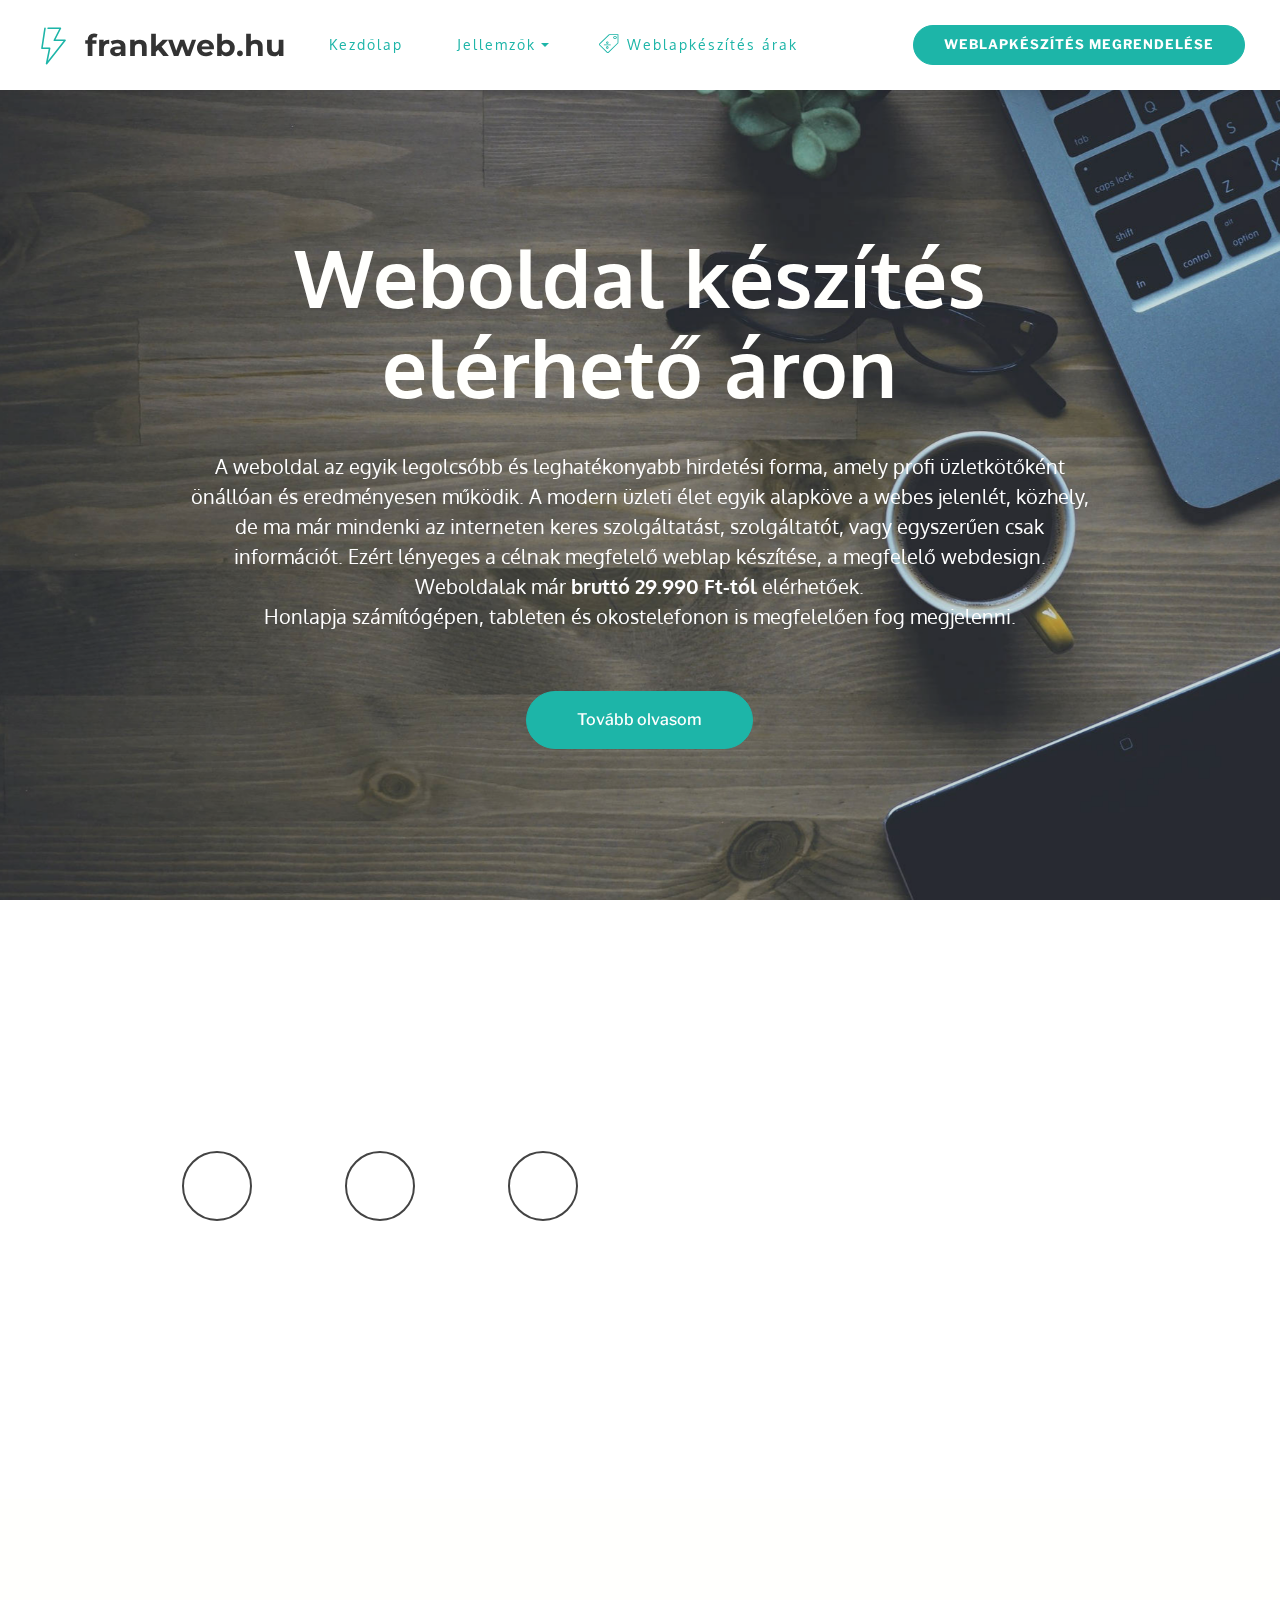
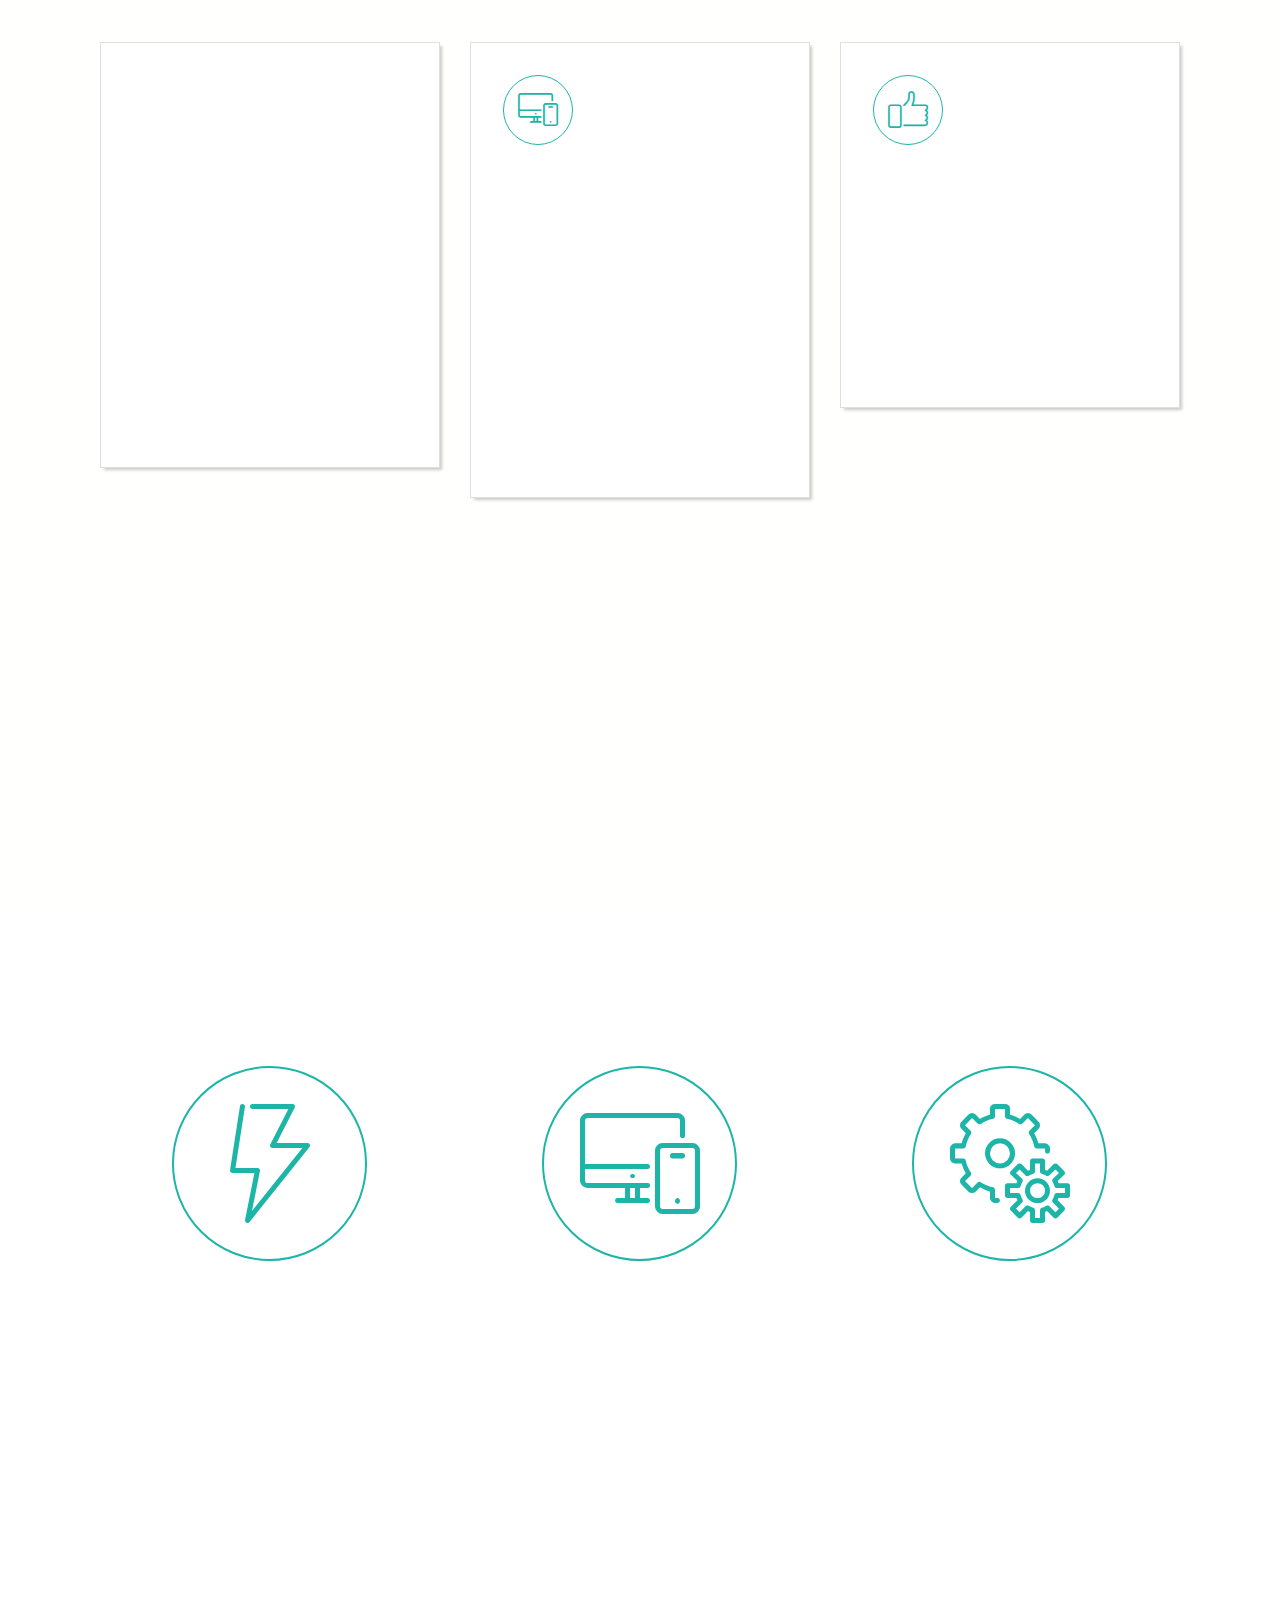
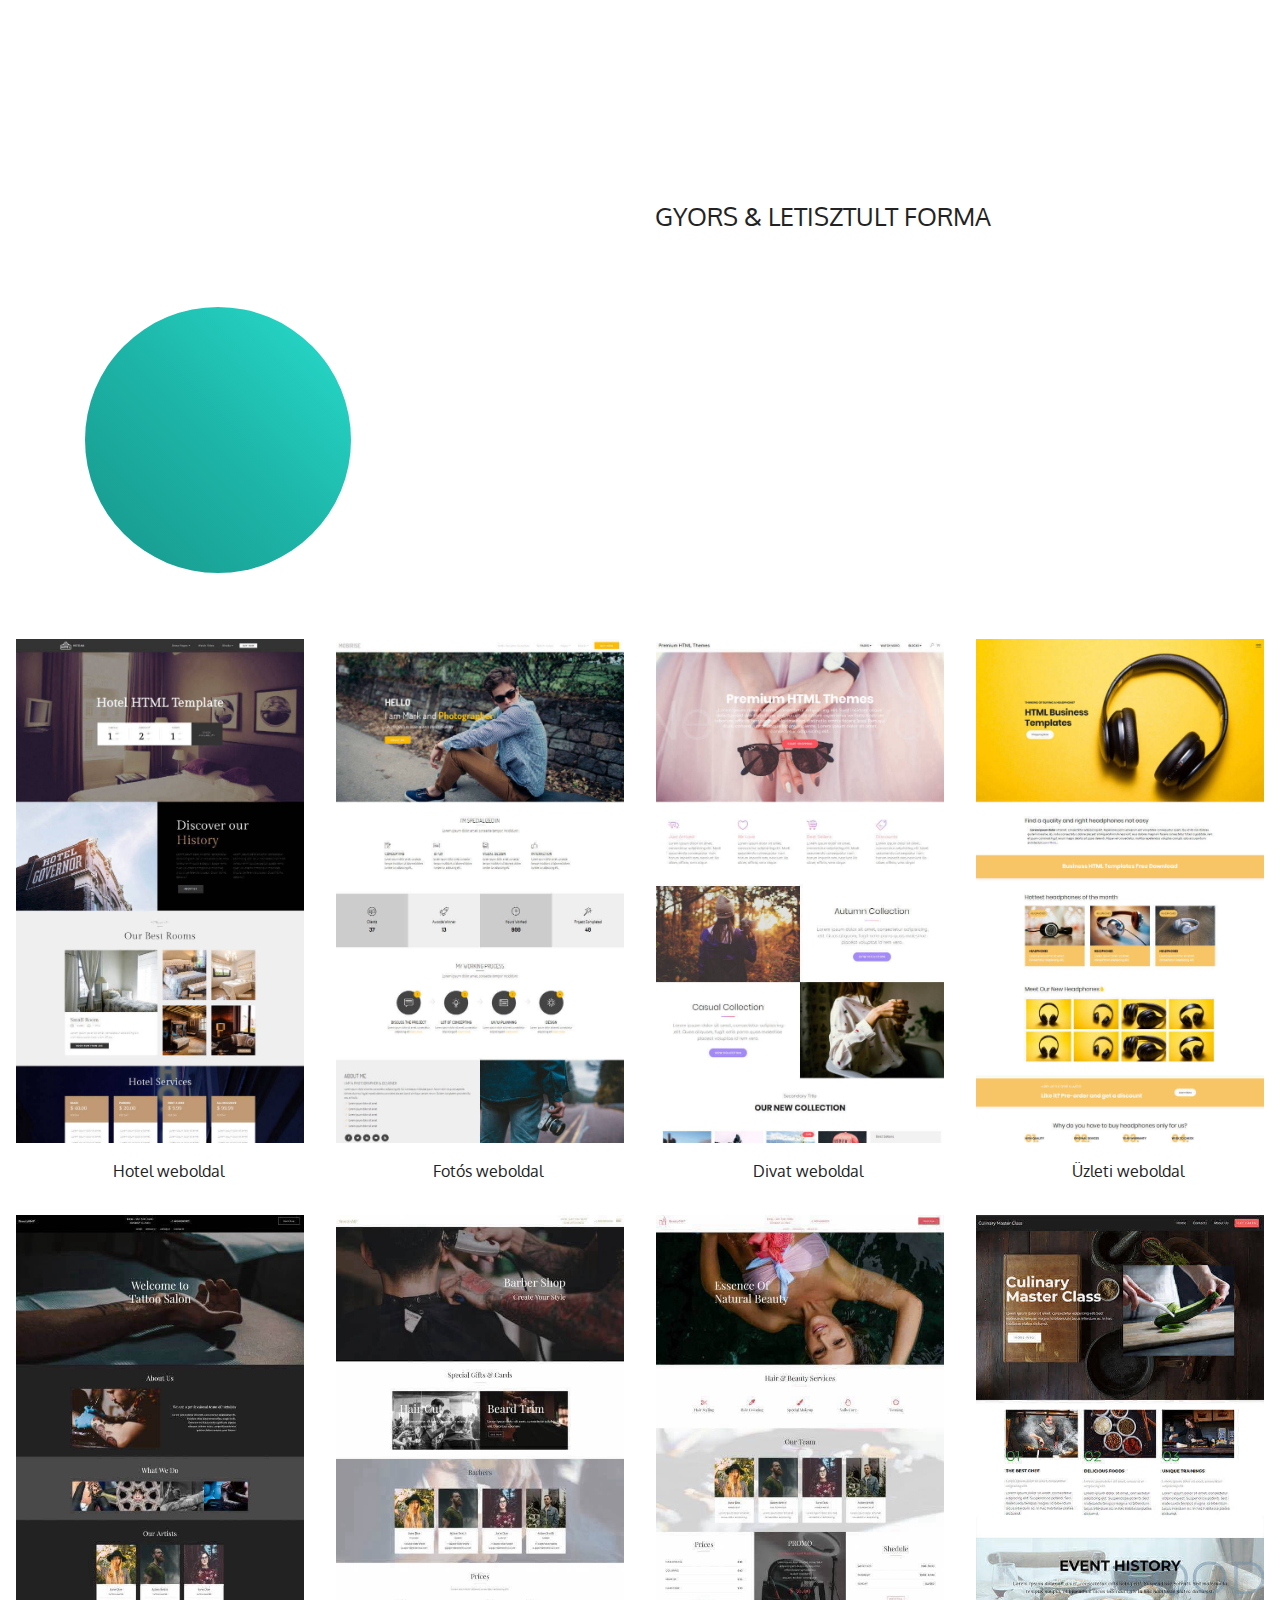
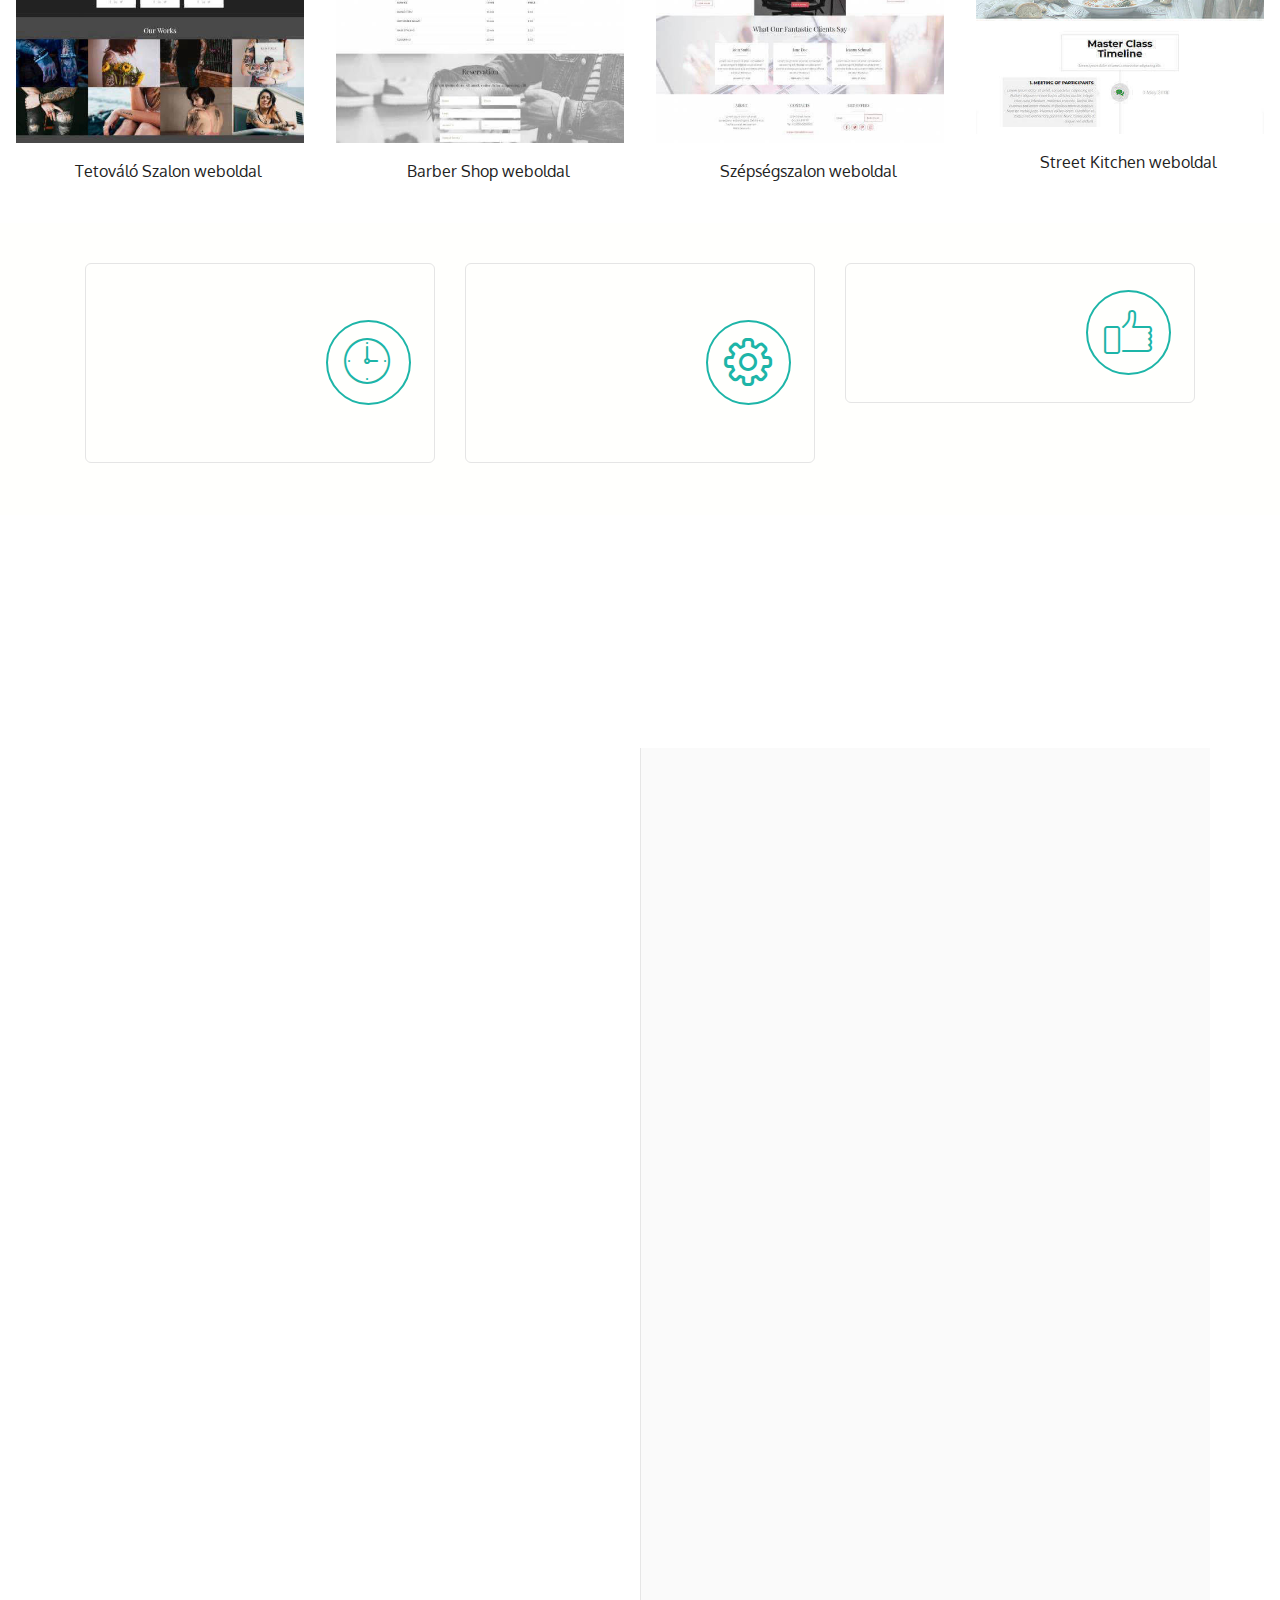
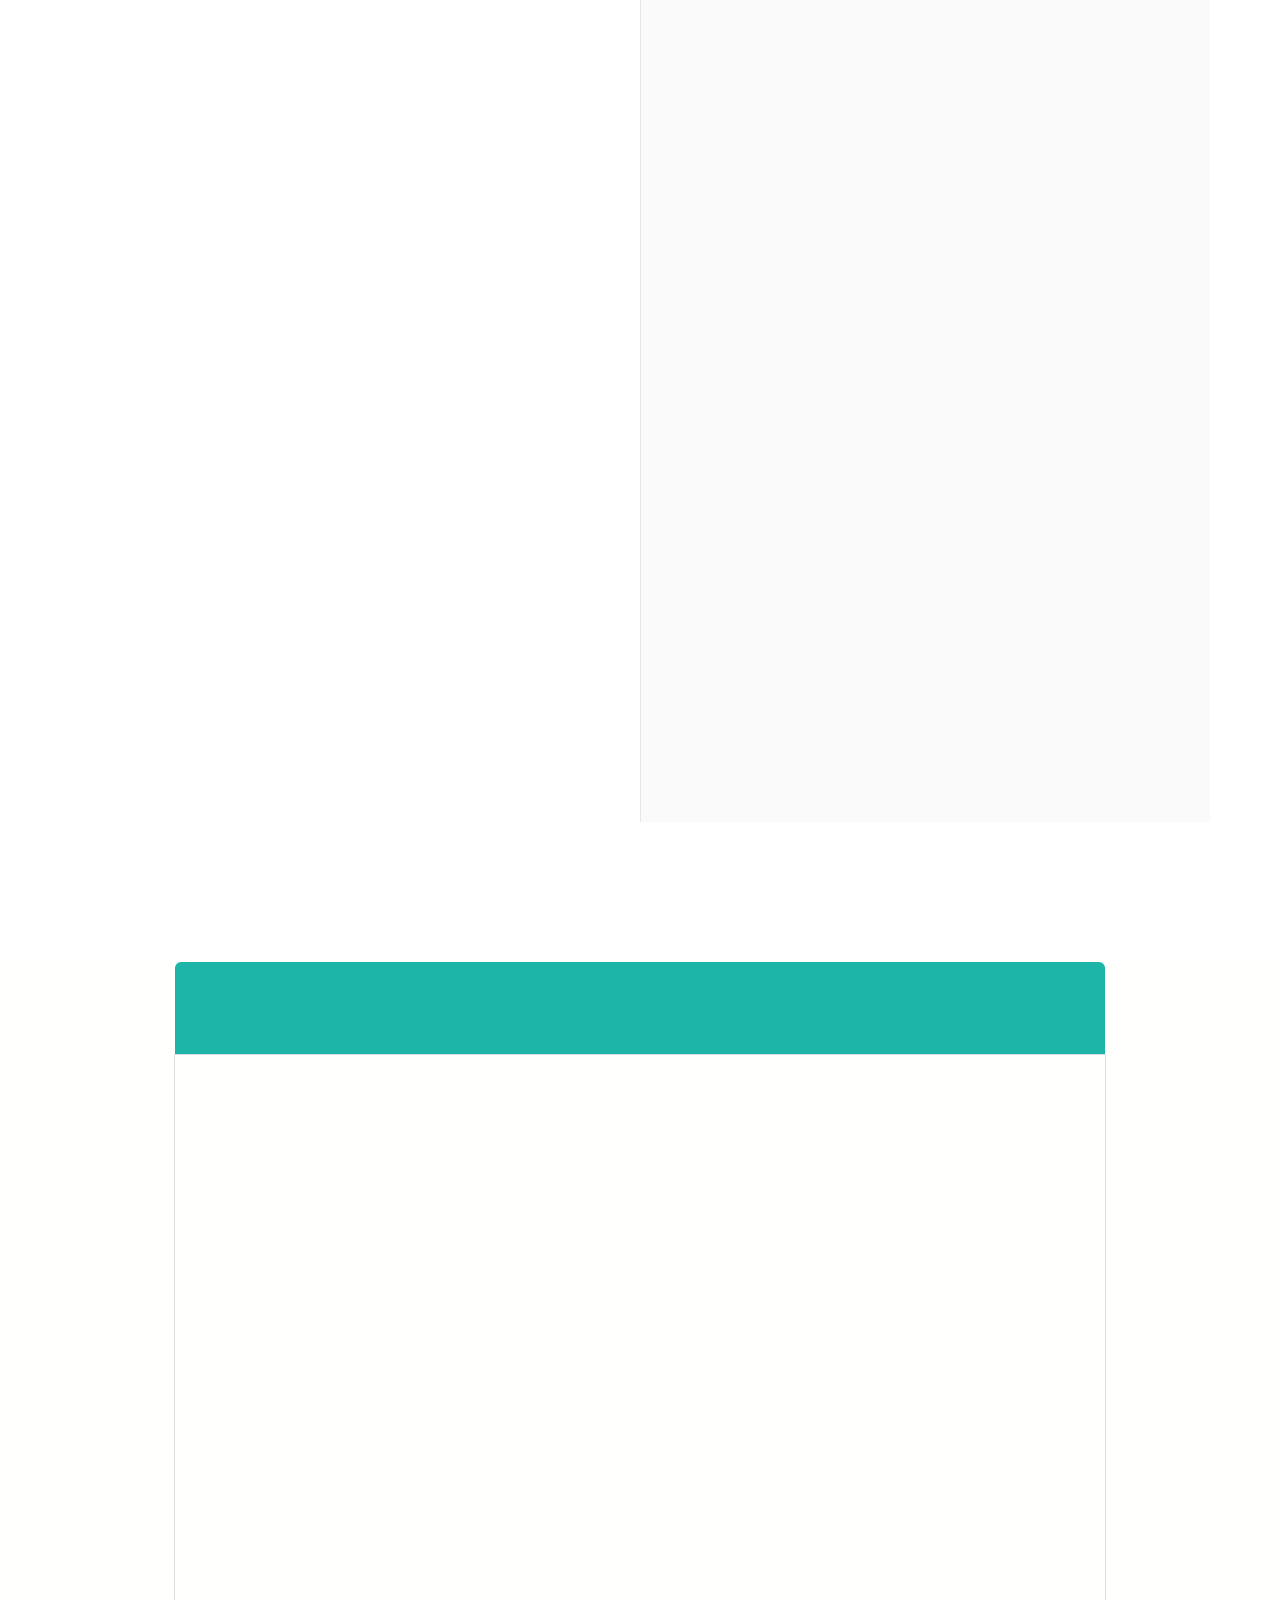
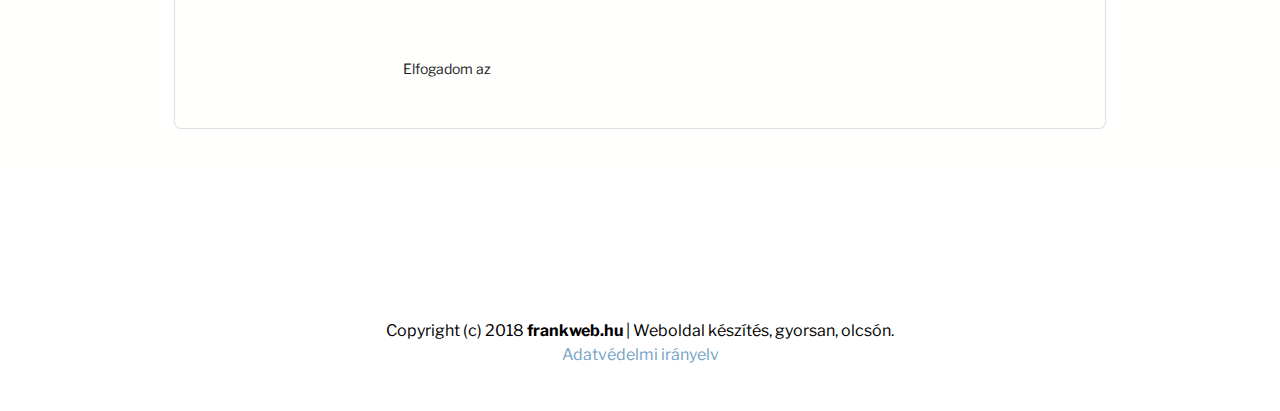
<file: index.html>
<!-- Load Facebook SDK for JavaScript -->
<div id="fb-root"></div>
<script>(function(d, s, id) {
  var js, fjs = d.getElementsByTagName(s)[0];
  if (d.getElementById(id)) return;
  js = d.createElement(s); js.id = id;
  js.src = 'https://connect.facebook.net/hu_HU/sdk/xfbml.customerchat.js#xfbml=1&version=v2.12&autoLogAppEvents=1';
  fjs.parentNode.insertBefore(js, fjs);
}(document, 'script', 'facebook-jssdk'));</script>

<!-- Your customer chat code -->
<div class="fb-customerchat"
  attribution=setup_tool
  page_id="293944667835016"
  logged_in_greeting="Üdvözlöm! Miben segíthetek?"
  logged_out_greeting="Üdvözlöm! Miben segíthetek?">
</div><!DOCTYPE html>
<html >
<head>
  <!-- Site made with Mobirise Website Builder v4.8.1, https://mobirise.com -->
  <meta charset="UTF-8">
  <meta http-equiv="X-UA-Compatible" content="IE=edge">
  <meta name="generator" content="Mobirise v4.8.1, mobirise.com">
  <meta name="viewport" content="width=device-width, initial-scale=1, minimum-scale=1">
  <link rel="shortcut icon" href="assets/images/mbr-favicon.png" type="image/x-icon">
  <meta name="description" content="">
  <title>frankweb.hu | weboldal készítés, gyorsan, olcsón. </title>
  <link rel="stylesheet" href="assets/web/assets/mobirise-icons-bold/mobirise-icons-bold.css">
  <link rel="stylesheet" href="https://fonts.googleapis.com/css?family=Libre+Franklin:400,400i,600,600i">
  <link rel="stylesheet" href="assets/web/assets/mobirise-icons/mobirise-icons.css">
  <link rel="stylesheet" href="assets/tether/tether.min.css">
  <link rel="stylesheet" href="assets/bootstrap/css/bootstrap.min.css">
  <link rel="stylesheet" href="assets/animate.css/animate.min.css">
  <link rel="stylesheet" href="assets/dropdown/css/style.css">
  <link rel="stylesheet" href="assets/socicon/css/socicon.min.css">
  <link rel="stylesheet" href="assets/theme/css/style.css">
  <link rel="stylesheet" href="assets/mobirise-gallery/style.css">
  <link rel="stylesheet" href="assets/mobirise/css/mbr-additional.css" type="text/css">
  
  
  
</head>
<body>

<!-- Google Analytics -->
<!-- Load Facebook SDK for JavaScript -->
<div id="fb-root"></div>
<script>(function(d, s, id) {
  var js, fjs = d.getElementsByTagName(s)[0];
  if (d.getElementById(id)) return;
  js = d.createElement(s); js.id = id;
  js.src = 'https://connect.facebook.net/hu_HU/sdk/xfbml.customerchat.js#xfbml=1&version=v2.12&autoLogAppEvents=1';
  fjs.parentNode.insertBefore(js, fjs);
}(document, 'script', 'facebook-jssdk'));</script>

<!-- Your customer chat code -->
<div class="fb-customerchat"
  attribution=setup_tool
  page_id="293944667835016"
  logged_in_greeting="Üdvözlöm! Miben segíthetek?"
  logged_out_greeting="Üdvözlöm! Miben segíthetek?">
</div>
<!-- /Google Analytics -->


  <section class="menu1" id="menu1-0" data-rv-view="1176">

    <nav class="navbar navbar-dropdown navbar-fixed-top">
        <div class="container-fluid">

            <div class="mbr-table">
                <div class="mbr-table-cell logo">

                    <div class="navbar-brand">
                        <a href="https://frankweb.hu" class="mbri-speed mbr-iconfont mbr-iconfont-menu navbar-logo" style="color: rgb(29, 181, 168);"></a>
                        <a class="navbar-caption text-empty" href="index.html">frankweb.hu</a>
                    </div>

                </div>
                <div class="mbr-table-cell text">

                    <button class="navbar-toggler pull-xs-right hidden-md-up" type="button" data-toggle="collapse" data-target="#exCollapsingNavbar">
                        <div class="hamburger-icon"></div>
                    </button>

                    <ul class="nav-dropdown collapse pull-xs-right nav navbar-nav show-buttons navbar-toggleable-sm" id="exCollapsingNavbar"><li class="nav-item"><a class="nav-link link" href="index.html#header4-2">Kezdőlap</a></li><li class="nav-item dropdown"><a class="nav-link link dropdown-toggle" data-toggle="dropdown-submenu" href="https://mobirise.com/" aria-expanded="false">Jellemzők</a><div class="dropdown-menu"><a class="dropdown-item" href="index.html#msg-box4-5">Reszponzív kialakítás</a><a class="dropdown-item" href="index.html#features2-o">Hogyan készül a weboldal?</a><a class="dropdown-item" href="index.html#features13-m">Weboldal készítés<br></a><a class="dropdown-item" href="index.html#msg-box1-8">Webdesign 2018</a></div></li><li class="nav-item"><a class="nav-link link" href="index.html#pricing-table2-v" aria-expanded="false"><span class="mbri-sale mbr-iconfont mbr-iconfont-btn"></span>Weblapkészítés árak</a></li><li class="nav-item"><a class="nav-link link" href="https://mobirise.com/" aria-expanded="false"></a></li><li class="nav-item nav-btn"><a class="nav-link btn btn-primary btn-lg btn" href="index.html#form2-b">weblapkészítés megrendelése</a></li></ul>

                    <button hidden="" class="navbar-toggler navbar-close" type="button" data-toggle="collapse" data-target="#exCollapsingNavbar">
                        <div class="close-icon"></div>
                    </button>

                </div>

            </div>

        </div>
    </nav>

</section>

<section class="mbr-section mbr-section-hero mbr-section-full header4 mbr-parallax-background mbr-after-navbar" id="header4-2" data-rv-view="1178" style="background-image: url(assets/images/mbr-1920x1276.jpg);">

    <div class="mbr-overlay" style="opacity: 0.2; background-color: rgb(38, 74, 84);"></div>

    <div class="mbr-table-cell">

        <div class="container">
            <div class="row heading">
                <div class="col-md-10 col-md-offset-1 text-xs-center">

                    <h1 class="mbr-section-title display-1 heading-title"><strong>Weboldal készítés elérhető áron</strong></h1>
                    <p class="mbr-section-subtitle sub-2 heading-text">A weboldal az egyik legolcsóbb és leghatékonyabb hirdetési forma, amely profi üzletkötőként önállóan és eredményesen működik.&nbsp;A modern üzleti élet egyik alapköve a webes jelenlét, közhely, de ma már mindenki az interneten keres szolgáltatást, szolgáltatót, vagy egyszerűen csak információt. Ezért lényeges a célnak megfelelő weblap készítése, a megfelelő webdesign. <br>Weboldalak már <strong>bruttó 29.990 Ft-tól</strong> elérhetőek.<br>Honlapja számítógépen, tableten és okostelefonon is megfelelően fog megjelenni.<br></p>
                    <div class="mbr-section-btn"><a class="btn btn-md btn-primary" href="index.html#msg-box4-5">Tovább olvasom</a></div>
                </div>
            </div>
        </div>

        <div class="container-fluid">
            <div class="col-xs-12 col-lg-10 col-lg-offset-1">
                
            </div>
        </div>

    </div>

    

</section>

<section class="mbr-section msg-box3 msg-box4" id="msg-box4-5" data-rv-view="1181" style="background-color: rgb(255, 255, 255); padding-top: 50px; padding-bottom: 50px;">

    
    <div class="container">
        <div class="row">
            <div class="wraper" style="text-align: right;">
              <div class="gradient-overlay" style="background: linear-gradient(to right top, rgb(28, 180, 169), rgb(190, 245, 10)) rgb(28, 180, 169);"></div>

              

              

              <!-- inverse -->

              <div class="mbr-table-cell col-md-6 content">
                  <h1 class="mbr-section-title display-2 text-center">Reszponzív kialakítás</h1>
                  <div class="icons-block">
                      <div class="container">
                      <div class="row">
                        <div class="col-md-4 icons-item">
                          <div class="card-img" style="border-color: rgb(67, 67, 67); border-width: 2px;"><a href="index.html#msg-box4-5" class="mbri-edit2 mbr-iconfont mbr-iconfont-features4" style="color: rgb(67, 67, 67); font-size: 35px;"></a></div>
                          <p class="round-text text-1 text-center">Weboldalaim 100% mobilbarát kialakításúak a kényelmes böngészésért</p>
                        </div>
                        <div class="col-md-4 icons-item" style="display: block;">
                          <div class="card-img" style="border-color: rgb(67, 67, 67); border-width: 2px;"><a href="index.html#msg-box4-5" class="mbri-responsive mbr-iconfont mbr-iconfont-features4" style="color: rgb(67, 67, 67); font-size: 35px;"></a></div>
                          <p class="round-text text-1 text-center">Letisztult, profi webdesign, ami nem csak szép, de eredményes &nbsp;és átlátható is</p>
                        </div>
                        <div class="col-md-4 icons-item" style="display: block;">
                          <div class="card-img" style="border-color: rgb(67, 67, 67); border-width: 2px;"><a href="index.html#msg-box4-5" class="mbri-timer mbr-iconfont mbr-iconfont-features4" style="color: rgb(67, 67, 67); font-size: 35px;"></a></div>
                          <p class="round-text text-1 text-center">Teljeskörű Domain név és SSD tárhely ügyintézés ingyen</p>
                        </div>  
                      </div>
                      </div>
                  </div>
              </div>

              <div class="mbr-table-cell col-md-6 mbr-figure" style="width: 50%;"><img src="assets/images/clients-844x445.png"></div>

            </div>
        </div>
    </div>

</section>

<section class="mbr-section mbr-section-hero features2" id="features2-o" data-rv-view="1184" style="background-color: rgb(255, 255, 253); padding-top: 40px; padding-bottom: 40px;">

    

        <div class="container">
            <div class="row heading">
                <div class="col-md-12">

                    <h1 class="mbr-section-title display-3 heading-title">Hogyan készül a weboldal?</h1>
                    
                    
                </div>
            </div>
        </div>

        <div class="container">
            <div class="col-xs-12">
                <div class="row">

                    <div class="mbr-cards-col col-xs-12 col-lg-4">
                        <div class="card" style="text-align: left;">
                            <div class="card-img col-xs-3 col-lg-12" style="text-align: left;"><a href="mailto:info@frankweb.hu" class="mbri-letter mbr-iconfont" style="font-size: 40px;"></a></div>
                            <div class="card-box col-xs-9 col-lg-12">
                                <h4 class="card-title mbr-section-subtitle sub-2">E-mailban<span style="font-weight: normal;"> elküldöd a </span>feltölteni kívánt szövegeket <span style="font-weight: normal;">és </span>képeket<span style="font-weight: normal;">, amennyiben nem rendelkezel képekkel jogtiszta képeket biztosítok ingyen.</span><br><br><span style="font-weight: normal;">E-mail címünk: </span><a href="mailto:info@frankweb.hu">info@frankweb.hu</a></h4>
                                <p class="card-text mbr-section-text text-1"></p>
                                
                            </div>
                            <div class="clear"></div>
                        </div>
                    </div>

                    <div class="mbr-cards-col col-xs-12 col-lg-4">
                        <div class="card" style="text-align: left;">
                            <div class="card-img col-xs-3 col-lg-12" style="text-align: left;"><span class="mbri-responsive mbr-iconfont" style="font-size: 40px;"></span></div>
                            <div class="card-box col-xs-9 col-lg-12">
                                <h4 class="card-title mbr-section-subtitle sub-2"><span style="font-weight: normal;">Ez alapján </span>elkészítem weboldalad<span style="font-weight: normal;">&nbsp;és ahogy végeztem feltöltöm egy ideiglenes domainre, így megtekintheted és kipróbálhatod az elkészült honlapot, szükség esetén változtatok rajta, hogy maximálisan elégedett legyél!</span></h4>
                                <p class="card-text mbr-section-text text-1"></p>
                                
                            </div>
                            <div class="clear"></div>
                        </div>
                    </div>

                    <div class="mbr-cards-col col-xs-12 col-lg-4">
                        <div class="card" style="text-align: left;">
                            <div class="card-img col-xs-3 col-lg-12" style="text-align: left;"><span class="mbri-like mbr-iconfont" style="font-size: 40px;"></span></div>
                            <div class="card-box col-xs-9 col-lg-12">
                                <h4 class="card-title mbr-section-subtitle sub-2">Fizetni az oldal elkészülte után kell<span style="font-weight: normal;"> és ahogy megérkezik az összeg, publikálom a saját domain címeden. </span><br><br><span style="font-weight: normal;">Nálam ez ennyire egyszerű. &nbsp;:)</span></h4>
                                <p class="card-text mbr-section-text text-1"></p>
                                
                            </div>
                            <div class="clear"></div>
                        </div>
                    </div>

                    

                </div>
            </div>
        </div>


</section>

<section class="mbr-section content2 article mbr-section__container" id="content2-w" data-rv-view="1187" style="background-color: rgb(255, 255, 253); padding-top: 20px; padding-bottom: 20px;">

    <div class="container">
        <div class="row">
            <div class="col-xs-10 col-xs-offset-1">
                <blockquote class="mbr-section-text text-1"><p><strong>Miért fontos egy megfelelően kialakított weboldal? &nbsp;Hogyan működik a weboldal készítés ?</strong></p><p><strong><br></strong></p><p><strong>
</strong></p><div>Gondolj úgy weboldaladra, mint egy névjegykártyára, amit átnyújtasz a leendő ügyfeleidnek. A weboldal fejlesztés során a megfelelően elkészített arculat, már az első találkozáskor is megragadja az érdeklődők figyelmét.
</div><div>
</div><div>A weboldal legfontosabb célja, hogy eladja a szolgáltatásodat/termékedet. Egy jó honlap irányítja a látogatót, aki miután megismerte a terméked/szolgáltatásod előnyeit, könnyen megrendelheti azt, vagy könnyen felveheti veled a kapcsolatot, vagy az elhelyezett Google térképnek köszönhetően, gyorsan megtalálják üzleted. Fontos, hogy a weblap szövegezése, grafikája és felépítése tükrözze a termék/szolgáltatás minőségét, egyediségét.  Ezenfelül elengedhetetlen, hogy a weboldal készítés során  optimalizálva legyen mobil eszközökre. Egy jól megtervezett arculat és egy megfelelően kivitelezett profi weblap akár meg is duplázhatja a bevételeidet!</div><p></p></blockquote>
            </div>
        </div>
    </div>

</section>

<section class="mbr-section mbr-section-hero features13" id="features13-m" data-rv-view="1189" style="background-color: rgb(255, 255, 255); padding-top: 40px; padding-bottom: 40px;">

    

        <div class="container">
            <div class="row heading">
                <div class="col-md-12">

                    <h1 class="mbr-section-title display-3 heading-title">Weboldal készítés</h1>
                    
                    
                </div>
            </div>
        </div>

        <div class="container">
            <div class="col-xs-12">
                <div class="row">

                    <div class="mbr-cards-col col-xs-12 col-lg-4">
                        <div class="card" style="text-align: center;">
                            <div class="card-img col-xs-3 col-lg-12" style="text-align: center;"><span class="mbri-speed mbr-iconfont"></span></div>
                            <div class="card-box col-xs-9 col-lg-12">
                                
                                <p class="card-text mbr-section-text text-1"><strong>Leveledre garantáltan válaszolok 24 órán belül! </strong><br><strong>Amennyiben engem bízol meg 3 munkanap alatt &nbsp;elkészítem weboldalad!</strong><br>Nálam az ügyfél az első, ezért weblapjaimra 1 év garanciát vállalok.</p>
                                
                            </div>
                            <div class="clear"></div>
                        </div>
                    </div>

                    <div class="mbr-cards-col col-xs-12 col-lg-4">
                        <div class="card" style="text-align: center;">
                            <div class="card-img col-xs-3 col-lg-12" style="text-align: center;"><span class="mbri-responsive mbr-iconfont"></span></div>
                            <div class="card-box col-xs-9 col-lg-12">
                                
                                <p class="card-text mbr-section-text text-1"><strong>A reszponzív, azaz mobilbarát weboldal készítés</strong> (Responsive Web Design) lényege, hogy olyan weboldalt készítek, ami szinte teljesen böngésző és platform független megjelenésű, és mobil készülékekkel is élvezhető böngészést nyújt. Ugyanis az <strong>emberek több mint 50%-a ma már mobiltelefonról internetezik.</strong></p>
                                
                            </div>
                            <div class="clear"></div>
                        </div>
                    </div>

                    <div class="mbr-cards-col col-xs-12 col-lg-4">
                        <div class="card" style="text-align: center;">
                            <div class="card-img col-xs-3 col-lg-12" style="text-align: center;"><span class="mbri-setting mbr-iconfont"></span></div>
                            <div class="card-box col-xs-9 col-lg-12">
                                
                                <p class="card-text mbr-section-text text-1">&nbsp;<strong>Teljeskörű domai és tárhely ügyintézés ingyen.</strong> Villámgyors <strong>SSD</strong> <strong>tárhely a legjobb áron</strong>. Weblap karbantartás, a meglévő tartalom frissítése, így csak azzal kell foglalkoznod amihez a legjobban értesz. Az oldal elkészülte után sem hagylak magadra.</p>
                                
                            </div>
                            <div class="clear"></div>
                        </div>
                    </div>

                    

                </div>
            </div>
        </div>


</section>

<section class="mbr-section msg-box1" id="msg-box1-8" data-rv-view="1192" style="background-color: rgb(255, 255, 255); padding-top: 50px; padding-bottom: 50px;">

    
    <div class="container">
        <div class="row">
          <h1 class="mbr-section-title display-2 text-center">Webdesign 2018</h1> 
        </div>
        <div class="row">
            <div class="mbr-table-md-up">

              <div class="mbr-table-cell mbr-right-padding-md-up mbr-valign-top col-md-6">
                  <div class="round-block">
                    <div class="wraper">
                      <p class="round-text text-1 text-center">Weboldal Start<br>29.990 Ft -tól</p>
                    </div>
                  </div>
                  <div class="mbr-figure"><img src="assets/images/amp-themes-blocks-2000x1308.jpg"></div>
              </div>

              

              <!-- Inverse -->
              
              <div class="mbr-table-cell col-md-6 text-xs-center text-md-left">
                  <div class="span-title text-md-left text-xs-center">
                      <span class="mbr-section-subtitle sub-2 pad-r">GYORS &amp; LETISZTULT FORMA</span>             
                  </div>             
                  <div class="list">
                    <ul class="text-left"><li>Folyamatosan a trendeknek megfelelő designokkal és technikákkal segítem vállalkozásod.</li><br><li>Minden általam készített weboldal 100%-ban tökéletesen használható az összes okos telefonon és táblagépen egyaránt.</li><br><li>Letisztult megjelenésű, gyors és &nbsp;jól használható weboldalak tervezése, hatékonyságra és üzleti célokra fókuszálva.</li></ul>
                  </div>

                  <div class="left-button text-lg-left text-sm-center"><a class="btn btn-lg btn-primary" href="https://mobirise.com">ÉRDEKEL</a></div>
              </div>


              

            </div>
        </div>
    </div>

</section>

<section class="mbr-gallery mbr-section mbr-section-nopadding mbr-slider-carousel" data-filter="false" id="gallery3-11" data-rv-view="1195" style="background-color: rgb(255, 255, 255); padding-top: 0rem; padding-bottom: 1.5rem;">
    <!-- Filter -->
    

    <!-- Gallery -->
    <div class="mbr-gallery-row">
        <div class=" mbr-gallery-layout-default">
            <div>
                <div>
                    <div class="mbr-gallery-item mbr-gallery-item__mobirise3 mbr-gallery-item--p1" data-video-url="false" data-tags="Reszponzív">
                        <div href="#lb-gallery3-11" data-slide-to="0" data-toggle="modal">
                            
                            

                            <img src="assets/images/hotel-676x1183-676x1183.jpg" alt="" title="">
                            
                            <span class="mbri-search"></span>
                        </div>

                        <span class="mbr-gallery-title display-6">Hotel weboldal</span>
                    </div><div class="mbr-gallery-item mbr-gallery-item__mobirise3 mbr-gallery-item--p1" data-video-url="false" data-tags="Reszponzív">
                        <div href="#lb-gallery3-11" data-slide-to="1" data-toggle="modal">
                            
                            

                            <img src="assets/images/resume-676x1183-676x1183.jpg" alt="" title="">
                            
                            <span class="mbri-search"></span>
                        </div>

                        <span class="mbr-gallery-title display-6">Fotós weboldal</span>
                    </div><div class="mbr-gallery-item mbr-gallery-item__mobirise3 mbr-gallery-item--p1" data-video-url="false" data-tags="Reszponzív">
                        <div href="#lb-gallery3-11" data-slide-to="2" data-toggle="modal">
                            
                            

                            <img src="assets/images/premium-676x1183-676x1183.jpg" alt="" title="">
                            
                            <span class="mbri-search"></span>
                        </div>

                        <span class="mbr-gallery-title display-6">Divat weboldal</span>
                    </div><div class="mbr-gallery-item mbr-gallery-item__mobirise3 mbr-gallery-item--p1" data-video-url="false" data-tags="Reszponzív">
                        <div href="#lb-gallery3-11" data-slide-to="3" data-toggle="modal">
                            
                            

                            <img src="assets/images/business-676x1183-676x1183.jpg" alt="" title="">
                            
                            <span class="mbri-search"></span>
                        </div>

                        <span class="mbr-gallery-title display-6">Üzleti weboldal</span>
                    </div><div class="mbr-gallery-item mbr-gallery-item__mobirise3 mbr-gallery-item--p1" data-video-url="false" data-tags="Reszponzív">
                        <div href="#lb-gallery3-11" data-slide-to="4" data-toggle="modal">
                            
                            

                            <img src="assets/images/tattoosalon-510x934-510x934.jpg" alt="" title="">
                            
                            <span class="mbri-search"></span>
                        </div>

                        <span class="mbr-gallery-title display-6">Tetováló Szalon weboldal</span>
                    </div><div class="mbr-gallery-item mbr-gallery-item__mobirise3 mbr-gallery-item--p1" data-video-url="false" data-tags="Reszponzív">
                        <div href="#lb-gallery3-11" data-slide-to="5" data-toggle="modal">
                            
                            

                            <img src="assets/images/barbershop-510x934-510x934.jpg" alt="" title="">
                            
                            <span class="mbri-search"></span>
                        </div>

                        <span class="mbr-gallery-title display-6">Barber Shop weboldal</span>
                    </div><div class="mbr-gallery-item mbr-gallery-item__mobirise3 mbr-gallery-item--p1" data-video-url="false" data-tags="Reszponzív">
                        <div href="#lb-gallery3-11" data-slide-to="6" data-toggle="modal">
                            
                            

                            <img src="assets/images/beautysalon-510x934-510x934.jpg" alt="" title="">
                            
                            <span class="mbri-search"></span>
                        </div>

                        <span class="mbr-gallery-title display-6">Szépségszalon weboldal</span>
                    </div><div class="mbr-gallery-item mbr-gallery-item__mobirise3 mbr-gallery-item--p1" data-video-url="false" data-tags="">
                        <div href="#lb-gallery3-11" data-slide-to="7" data-toggle="modal">
                            
                            

                            <img src="assets/images/demo-event-3-500x900-500x900.jpg" alt="" title="">
                            
                            <span class="mbri-search"></span>
                        </div>

                        <span class="mbr-gallery-title display-6">Street Kitchen weboldal</span>
                    </div>
                </div>
            </div>
            <div class="clearfix"></div>
        </div>
    </div>

    <!-- Lightbox -->
    <div data-app-prevent-settings="" class="mbr-slider modal fade carousel slide" tabindex="-1" data-keyboard="true" data-interval="false" id="lb-gallery3-11">
        <div class="modal-dialog">
            <div class="modal-content">
                <div class="modal-body">
                    <ol class="carousel-indicators">
                        <li data-app-prevent-settings="" data-target="#lb-gallery3-11" data-slide-to="0"></li><li data-app-prevent-settings="" data-target="#lb-gallery3-11" data-slide-to="1"></li><li data-app-prevent-settings="" data-target="#lb-gallery3-11" class=" active" data-slide-to="2"></li><li data-app-prevent-settings="" data-target="#lb-gallery3-11" data-slide-to="3"></li><li data-app-prevent-settings="" data-target="#lb-gallery3-11" data-slide-to="4"></li><li data-app-prevent-settings="" data-target="#lb-gallery3-11" data-slide-to="5"></li><li data-app-prevent-settings="" data-target="#lb-gallery3-11" class=" active" data-slide-to="6"></li><li data-app-prevent-settings="" data-target="#lb-gallery3-11" class=" active" data-slide-to="7"></li>
                    </ol>
                    <div class="carousel-inner">
                        <div class="carousel-item">
                            <img src="assets/images/hotel-676x1183.jpg" alt="" title="">
                        </div><div class="carousel-item">
                            <img src="assets/images/resume-676x1183.jpg" alt="" title="">
                        </div><div class="carousel-item active">
                            <img src="assets/images/premium-676x1183.jpg" alt="" title="">
                        </div><div class="carousel-item">
                            <img src="assets/images/business-676x1183.jpg" alt="" title="">
                        </div><div class="carousel-item">
                            <img src="assets/images/tattoosalon-510x934.jpg" alt="" title="">
                        </div><div class="carousel-item">
                            <img src="assets/images/barbershop-510x934.jpg" alt="" title="">
                        </div><div class="carousel-item active">
                            <img src="assets/images/beautysalon-510x934.jpg" alt="" title="">
                        </div><div class="carousel-item active">
                            <img src="assets/images/demo-event-3-500x900.jpg" alt="" title="">
                        </div>
                    </div>
                    <a class="left carousel-control" role="button" data-slide="prev" href="#lb-gallery3-11"><img src="assets/images/arrowleft.png"></a>
                    <a class="right carousel-control" role="button" data-slide="next" href="#lb-gallery3-11"><img src="assets/images/arrowright.png"></a>

                    <a class="close" href="#" role="button" data-dismiss="modal">
                        <span aria-hidden="true">×</span>
                        <span class="sr-only">Close</span>
                    </a>
                </div>
            </div>
        </div>
    </div>
</section>

<section class="mbr-section mbr-section-hero features5" id="features5-n" data-rv-view="1230" style="background-color: rgb(255, 255, 253); padding-top: 40px; padding-bottom: 40px;">

    

        

        <div class="container">
                <div class="row">

                    <div class="mbr-cards-col col-xs-12 col-lg-4">
                        <div class="card-overlay" style="background: linear-gradient(to right top, rgb(90, 172, 152), rgb(138, 204, 184)) rgb(90, 172, 152);"></div>
                        <div class="card">
                            <div class="card-box col-xs-9 mbr-table-cell text-xs-left">
                                <h4 class="card-title mbr-section-subtitle sub-2">Nálam fontos a gyorsaság! <br>3 munkanap alatt elkészül weboldalad.</h4>
                            </div>
                            <div class="card-img col-xs-3 mbr-table-cell"><span class="mbri-clock mbr-iconfont" style="font-size: 48px;"></span></div>
                            <div class="clear"></div>
                        </div>
                    </div>

                    <div class="mbr-cards-col col-xs-12 col-lg-4">
                        <div class="card-overlay" style="background: linear-gradient(to right top, rgb(90, 172, 152), rgb(138, 204, 184)) rgb(90, 172, 152);"></div>
                        <div class="card">
                            <div class="card-box col-xs-9 mbr-table-cell text-xs-left">
                                <h4 class="card-title mbr-section-subtitle sub-2">Elkészült weboldalt karban tartom és az általad kért tartalommal frissítem.</h4>
                            </div>
                            <div class="card-img col-xs-3 mbr-table-cell"><span class="mbrib-setting mbr-iconfont" style="font-size: 48px;"></span></div>
                            <div class="clear"></div>
                        </div>
                    </div>

                    <div class="mbr-cards-col col-xs-12 col-lg-4">
                        <div class="card-overlay" style="background: linear-gradient(to right top, rgb(90, 172, 152), rgb(138, 204, 184)) rgb(90, 172, 152);"></div>
                        <div class="card">
                            <div class="card-box col-xs-9 mbr-table-cell text-xs-left">
                                <h4 class="card-title mbr-section-subtitle sub-2">Kis vállalkozások számára is elérhető kedvező ár.</h4>
                            </div>
                            <div class="card-img col-xs-3 mbr-table-cell"><span class="mbri-like mbr-iconfont" style="font-size: 48px;"></span></div>
                            <div class="clear"></div>
                        </div>
                    </div>

                    

                </div>
        </div>


</section>

<section class="mbr-section pricingtable2" id="pricing-table2-v" data-rv-view="1233" style="background-color: rgb(255, 255, 255); padding-top: 80px; padding-bottom: 120px;">

    

      <div class="container heading">
          <div class="row">
              <div class="col-xs-12 text-xs-center">
                  <h3 class="heading-title mbr-section-title display-3">Weblapkészítés<strong> </strong>árak</h3>
                  <p class="heading-text mbr-section-text text-1">(A feltüntetett áraknak nincs ÁFA tartalmuk, tevékenységem alanyi adómentes)<br><br></p>
              </div>
          </div>
      </div>

    <div class="container">
      <div class="row plan">
        <div class="plan-wrap col-xs-12 favorite col-lg-6" style="display: block;">
          <h3 class="plan-title mbr-section-title sub-2 firstType">Start</h3>
          <p class="plan-price">
            <span class="plan-text mbr-section-text text-1 normal price"><span class="price">29.990 Ft</span></span>
            <span class="plan-text mbr-section-text text-1 normal currency"></span>
            <span class="plan-text mbr-section-text text-1 normal"></span>
          </p>
          <p class="plan-text mbr-section-text text-1"><strong>Teljes körű domain és tárhely ügyintézés ingyen</strong></p>
          <p class="plan-text mbr-section-text text-1">Áttekinthető és korszerű dizájn kialakítása &nbsp;<br><br><strong><br>Meglévő honlap tartalmának lemásolása és </strong><br><strong>új modern reszponzív design kialakítása</strong></p>
          <p class="plan-text mbr-section-text text-1"><strong>Reszponzív/mobilbarát kialakítás</strong><strong><br></strong></p>
          <p class="plan-text mbr-section-text text-1"><strong>Maximum 5 aloldal készítése </strong><br><strong>(vagy modern egy oldalas weboldal készítése)</strong><br></p>
          <p class="plan-text mbr-section-text text-1">Kapcsolatfelvételi űrlap készítése <br>(megadott e-mail címre)<br></p>
          <p class="plan-text mbr-section-text text-1">Honlap elhelyezése és beüzemelése a <br>tárhelyszolgáltatónál
<br></p>
          <p class="plan-text mbr-section-text text-1">Látogatottsági statisztika <br>(Google Analytics)
<br><br><br><strong>Start Logó készítése és </strong><br><strong>feltöltése ingyen<br></strong><br><br><strong>Google térkép</strong> <br>használata útvonaltervezéssel<br><br><br><strong>Click-to-call </strong><strong><br></strong>telefonszám elhelyezése (telefonról egy <br>kattintással hívható)<br><br><br><strong>Statikus weboldal</strong> <br>(Ön nem tudja szerkeszteni, így nem kell félni, hogy valamit elront.)<br><br><br><strong>Havonta 1x ingyenes tartalom feltöltés&nbsp;</strong><strong><br></strong>(felette is csak 990Ft/tartalom)<br><br><br><strong>SSD</strong>&nbsp;<strong>Tárhely 1.200 Ft/ év</strong>&nbsp;<br>.hu&nbsp;<strong>Domain</strong> &nbsp;<strong>1.800 Ft/ 2év</strong><br><br><br><strong>SSL </strong>tanusítvány telepítése és beállítása<br>most <strong>0 Ft</strong>!</p>
          <div class="plan-btn text-xs-center"><a href="https://mobirise.com" class="btn btn-lg btn-primary-outline">EZT VÁLASZTOM!</a></div>
        </div>

        <div class="plan-wrap col-xs-12 default col-lg-6" style="display: block;">
          <h3 class="plan-title mbr-section-title sub-2 secondType">Business</h3>
          <p class="plan-price">
            <span class="plan-text mbr-section-text text-1 normal price">59.990 Ft</span>
            <span class="plan-text mbr-section-text text-1 normal currency"></span>
            <span class="plan-text mbr-section-text text-1 normal"></span>
          </p>
          <p class="plan-text mbr-section-text text-1"><strong>Teljes körű domain és tárhely ügyintézés ingyen</strong></p>
          <p class="plan-text mbr-section-text text-1"><strong>Egyedi</strong>, áttekinthető és korszerű dizájn kialakítása <br><br><br><strong>Meglévő honlap tartalmának lemásolása és </strong><br><strong>új modern reszponzív design kialakítása</strong></p>
          <p class="plan-text mbr-section-text text-1"><strong>Reszponzív/mobilbarát kialakítás</strong></p>
          <p class="plan-text mbr-section-text text-1"><strong>Maximum 15 aloldal készítése
</strong><br><strong>(vagy modern egy oldalas weboldal készítése)</strong><br></p>
          <p class="plan-text mbr-section-text text-1">Kapcsolatfelvételi űrlap készítése <br>(megadott e-mail címre)<br></p>
          <p class="plan-text mbr-section-text text-1">Honlap elhelyezése és beüzemelése a<br> tárhelyszolgáltatónál
<br></p>
          <p class="plan-text mbr-section-text text-1">Látogatottsági statisztika (Google Analytics)
<br><br><br><strong>Business Logó készítése és </strong><br><strong>feltöltése ingyen
<br></strong><br><br><strong>Google térkép</strong> <br>használata útvonaltervezéssel
<br><br><br><strong>Click-to-call</strong> <br>telefonszám elhelyezése (telefonról egy kattintással hívható)<br><br><br><strong>Statikus weboldal</strong> <br>(Ön nem tudja szerkeszteni, így nem kell félni, hogy valamit elront.)<br><br><br><strong>Havonta korlátlan tartalom feltöltés&nbsp;</strong><br><br><br><strong>SSD Tárhely 1.200 Ft/ év</strong>&nbsp;<br>.hu <strong>Domain  1.800 Ft/ 2év</strong><br><br><br><strong>Google AMP oldal készítése.</strong> Accelerated Mobile Page (AMP) egy új technológia, aminek a Google áll a hátterében, segítségével <strong>villámgyorsan &nbsp;</strong>betöltődő mobil honlapot készíthetünk.<br><br><br><strong>SEO</strong>&nbsp;alap beállítások<br><br><br><strong>SSL</strong> tanusítvány telepítése és beállítása<br>most <strong>0 Ft</strong>!</p>
          <div class="plan-btn text-xs-center"><a href="https://mobirise.com" class="btn btn-lg btn-info-outline btn-info">EZT VÁLASZTOM!</a></div>
        </div>

        <div class="plan-wrap col-xs-12 hidden col-lg-6" style="display: none;">
          <h3 class="plan-title mbr-section-title sub-2 thirdType">Premium</h3>
          <p class="plan-price">
            <span class="plan-text mbr-section-text text-1 normal price"><span class="price">39</span></span>
            <span class="plan-text mbr-section-text text-1 normal currency"></span>
            <span class="plan-text mbr-section-text text-1 normal"><br>per Month</span>
          </p>
          <p class="plan-text mbr-section-text text-1">32GB Storage</p>
          <p class="plan-text mbr-section-text text-1">Unlimited Users</p>
          <p class="plan-text mbr-section-text text-1">15 GB bandwidth</p>
          <p class="plan-text mbr-section-text text-1">Mobirise is perfect for non-techies who are not familiar with web development.</p>
          <p class="plan-text mbr-section-text text-1">Nesciunt! ipsum dolor.</p>
          <p class="plan-text mbr-section-text text-1">Loipsa. consectetur.</p>
          <p class="plan-text mbr-section-text text-1">Lorensectetur, omnis.</p>
          <div class="plan-btn text-xs-center"><a href="https://mobirise.com" class="btn btn-lg btn-warning-outline">Buy now!</a></div>
        </div>

        <div class="plan-wrap col-xs-12 hidden col-lg-6" style="display: none;">
          <h3 class="plan-title mbr-section-title sub-2 fourthType">Ultimate</h3>
          <p class="plan-price">
            <span class="plan-text mbr-section-text text-1 normal price"><span class="price">49</span></span>
            <span class="plan-text mbr-section-text text-1 normal currency"></span>
            <span class="plan-text mbr-section-text text-1 normal"><br>per Month</span>
          </p>
          <p class="plan-text mbr-section-text text-1">8GB Storage</p>
          <p class="plan-text mbr-section-text text-1">4 Users</p>
          <p class="plan-text mbr-section-text text-1">15 GB bandwidth</p>
          <p class="plan-text mbr-section-text text-1">Mobirise is perfect for non-techies who are not familiar with web development.</p>
          <p class="plan-text mbr-section-text text-1">Nesciunt! ipsum dolor.</p>
          <p class="plan-text mbr-section-text text-1"></p>
          <p class="plan-text mbr-section-text text-1">Lorensectetur, omnis.</p>
          <div class="plan-btn text-xs-center"><a href="https://mobirise.com" class="btn btn-lg btn-danger-outline">Buy now!</a></div>
        </div>
      </div>
    </div>   
</section>

<section class="mbr-section mbr-section-hero form2" id="form2-b" data-rv-view="1236" style="background-color: rgb(255, 255, 253); padding-top: 0px; padding-bottom: 40px;">

    

        <div class="container">
            <div class="row heading">
                <div class="col-xs-12 col-md-8 col-md-offset-2">

                    <h1 class="mbr-section-title heading-title"><strong>DOLGOZZUNK EGYÜTT</strong></h1>
                    
                </div>
            </div>
        </div>

        <div class="container">
            <div class="col-xs-12 form">  

                <div class="row" data-form-type="formoid">
                    <div data-form-alert="true">
                        <div hidden="" data-form-alert-success="true" class="alert alert-form alert-success text-xs-center">Köszönöm szépen, hamarosan válaszolni fogok! További szép napot! :)</div>
                    </div>

                    <div class="row">
                        <div class="col-xs-12 col-md-8 col-md-offset-2">
                            <h5 class="form-title mbr-section-subtitle text-1">Kérlek töltsd ki az adatlapot, és 24 óra alatt felveszem Veled a kapcsolatot.</h5>
                        </div>                    
                    </div>


                    <form action="https://mobirise.com/" method="post" data-form-title="DOLGOZZUNK EGYÜTT">

                        <input type="hidden" value="f+zl5vCl9P5zYFrQ5xNPwb5pp3VbjGHWDwK4Qm9pkomjXV67RbTJbX5oS+BKtGLgNZGbkbwSv517y6+wR+A8FpwcMIAWYkm1Af567T66AyCG1ircvshDfn/eRrJSJ60+" data-form-email="true">

                        <div class="col-xs-12 col-md-8 col-md-offset-2 form-wrap">

                            <div class="col-xs-12">
                                <div class="form-group">
                                    <input type="text" class="form-control" name="name" required="" data-form-field="Name" placeholder="Név*">
                                </div>
                            </div>

                            <div class="col-xs-12">
                                <div class="form-group">
                                    <input type="email" class="form-control" name="email" required="" data-form-field="Email" placeholder="Email*">
                                </div>
                            </div>

                            <div class="col-xs-12">
                                <div class="form-group">
                                    <input type="tel" class="form-control" name="phone" data-form-field="Phone" placeholder="Választott csomag">
                                </div>
                            </div>

                            <div class="col-xs-12">
                                <textarea class="form-control" name="message" rows="7" data-form-field="Message" placeholder="Üzenet"></textarea>
                            </div>

                        </div>

                        <div class="clear"></div>

                        <div class="form-separator"></div>

                        <div class="col-xs-12 col-md-8 col-md-offset-2 form-button-wrap">
                            <div class="checkbox">
                                <input id="checkbox" type="checkbox"><label for="checkbox"></label>
                                <span class="checkbox-title">Elfogadom az <a href="adatvedelem.html">adatvédelmi feltételeket.</a><br></span>
                            </div>
                            <div class="text-xs-right button-block"><button type="submit" class="btn btn-lg btn-primary">ELKÜLDÖM</button></div>

                        </div>

                    </form>

                </div>
    
            </div>
        </div>


</section>

<section class="mbr-section mbr-section-md-padding share1" id="share1-19" data-rv-view="1246" style="background-color: rgb(255, 255, 255); padding-top: 30px; padding-bottom: 30px;">
    
    <div class="container">
        <div class="row">
            <div class="col-xs-12 col-md-6 text-xs-center text-lg-left">
                <h3 class="mbr-section-title display-3">Oszd meg ezt az oldalt!</h3>
            </div>

            <div class="col-xs-12 col-md-6 text-xs-center text-lg-right">

                  <div class="mbr-social-likes" data-counters="false">

                    <span class="btn btn-social facebook" title="Share link on Facebook">
                        <i class="socicon socicon-facebook"></i>
                    </span>
                    <span class="btn btn-social twitter" title="Share link on Twitter">
                        <i class="socicon socicon-twitter"></i>
                    </span>
                    <span class="btn btn-social plusone" title="Share link on Google+">
                        <i class="socicon socicon-google"></i>
                    </span>
                    
                    
                  </div>

                </div>

            </div>
        </div>
    
</section>

<div id="footer4-14" custom-code="true" data-rv-view="1248"><footer class="mbr-small-footer mbr-section mbr-section-nopadding footer4" data-rv-view="2" style="background-color: rgb(255, 255, 255); padding-top: 1.75rem; padding-bottom: 1.75rem;">
    
    <div class="container">
        <p class="text-xs-center mbr-editable-content">Copyright (c) 2018 <strong>frankweb.hu</strong> | Weboldal készítés, gyorsan, olcsón.<br><a href="adatvedelem.html" class="text-info">Adatvédelmi irányelv</a></p>
    </div>
</footer></div>


  <script src="assets/web/assets/jquery/jquery.min.js"></script>
  <script src="assets/tether/tether.min.js"></script>
  <script src="assets/bootstrap/js/bootstrap.min.js"></script>
  <script src="assets/viewport-checker/jquery.viewportchecker.js"></script>
  <script src="assets/dropdown/js/script.min.js"></script>
  <script src="assets/touch-swipe/jquery.touch-swipe.min.js"></script>
  <script src="assets/jarallax/jarallax.js"></script>
  <script src="assets/masonry/masonry.pkgd.min.js"></script>
  <script src="assets/imagesloaded/imagesloaded.pkgd.min.js"></script>
  <script src="assets/bootstrap-carousel-swipe/bootstrap-carousel-swipe.js"></script>
  <script src="assets/smooth-scroll/smooth-scroll.js"></script>
  <script src="assets/social-likes/social-likes.js"></script>
  <script src="assets/theme/js/script.js"></script>
  <script src="assets/mobirise-gallery/player.min.js"></script>
  <script src="assets/mobirise-gallery/script.js"></script>
  <script src="assets/formoid/formoid.min.js"></script>
  
  <!-- Load Facebook SDK for JavaScript -->
<div id="fb-root"></div>
<script>(function(d, s, id) {
  var js, fjs = d.getElementsByTagName(s)[0];
  if (d.getElementById(id)) return;
  js = d.createElement(s); js.id = id;
  js.src = 'https://connect.facebook.net/hu_HU/sdk/xfbml.customerchat.js#xfbml=1&version=v2.12&autoLogAppEvents=1';
  fjs.parentNode.insertBefore(js, fjs);
}(document, 'script', 'facebook-jssdk'));</script>

<!-- Your customer chat code -->
<div class="fb-customerchat"
  attribution=setup_tool
  page_id="293944667835016"
  logged_in_greeting="Üdvözlöm! Miben segíthetek?"
  logged_out_greeting="Üdvözlöm! Miben segíthetek?">
</div>
  <input name="animation" type="hidden">
   <div id="scrollToTop" class="scrollToTop mbr-arrow-up"><a style="text-align: center;"><i class="mbr-arrow-up-icon"></i></a></div>
  </body>
</html>
</file>
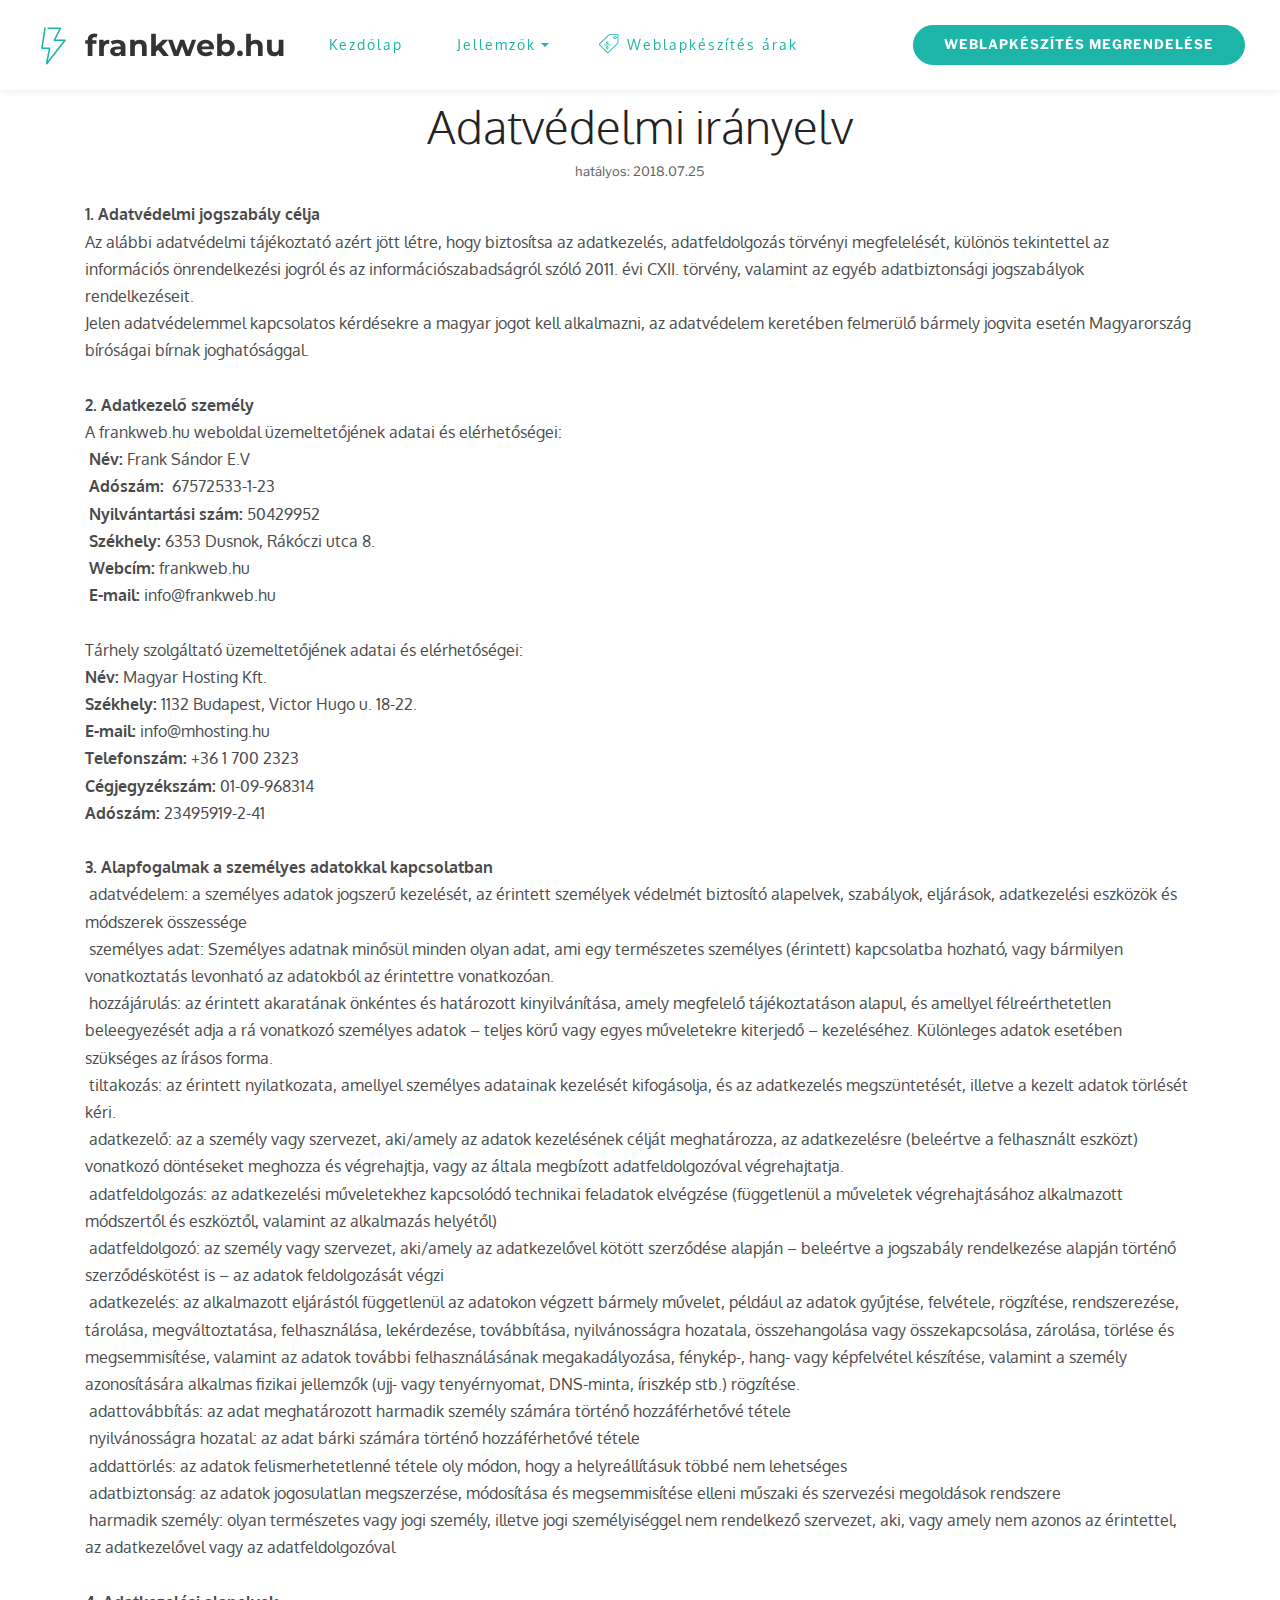
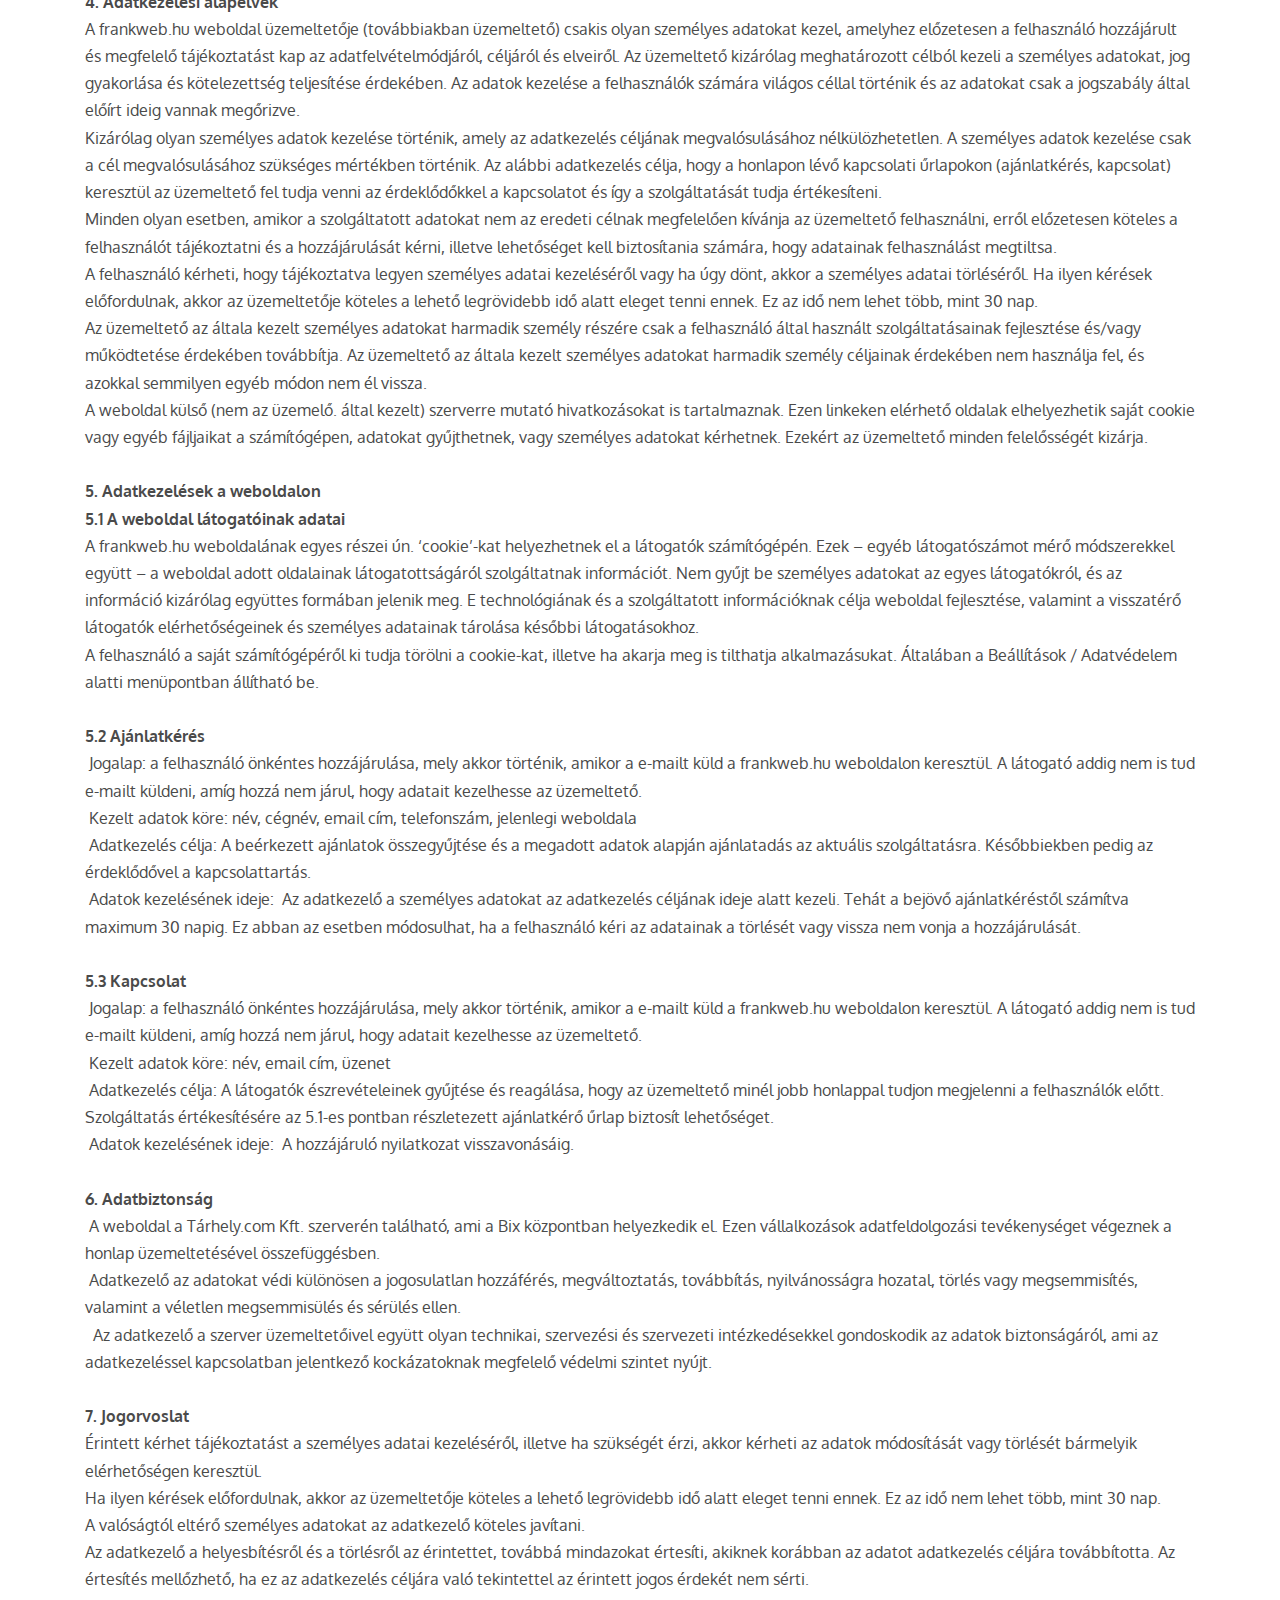
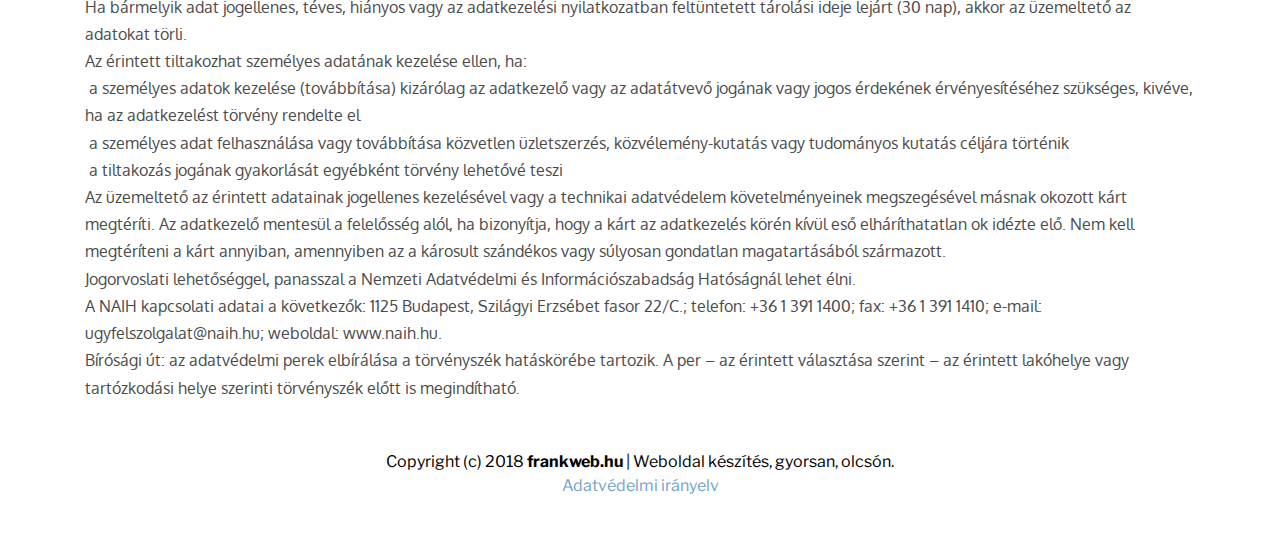
<file: adatvedelem.html>
<!-- Load Facebook SDK for JavaScript -->
<div id="fb-root"></div>
<script>(function(d, s, id) {
  var js, fjs = d.getElementsByTagName(s)[0];
  if (d.getElementById(id)) return;
  js = d.createElement(s); js.id = id;
  js.src = 'https://connect.facebook.net/hu_HU/sdk/xfbml.customerchat.js#xfbml=1&version=v2.12&autoLogAppEvents=1';
  fjs.parentNode.insertBefore(js, fjs);
}(document, 'script', 'facebook-jssdk'));</script>

<!-- Your customer chat code -->
<div class="fb-customerchat"
  attribution=setup_tool
  page_id="293944667835016"
  logged_in_greeting="Üdvözlöm! Miben segíthetek?"
  logged_out_greeting="Üdvözlöm! Miben segíthetek?">
</div><!DOCTYPE html>
<html >
<head>
  <!-- Site made with Mobirise Website Builder v4.8.1, https://mobirise.com -->
  <meta charset="UTF-8">
  <meta http-equiv="X-UA-Compatible" content="IE=edge">
  <meta name="generator" content="Mobirise v4.8.1, mobirise.com">
  <meta name="viewport" content="width=device-width, initial-scale=1, minimum-scale=1">
  <link rel="shortcut icon" href="assets/images/mbr-favicon.png" type="image/x-icon">
  <meta name="description" content="">
  <title>frankweb.hu | Adatkezelési irányelv</title>
  <link rel="stylesheet" href="assets/web/assets/mobirise-icons/mobirise-icons.css">
  <link rel="stylesheet" href="https://fonts.googleapis.com/css?family=Libre+Franklin:400,400i,600,600i">
  <link rel="stylesheet" href="assets/tether/tether.min.css">
  <link rel="stylesheet" href="assets/bootstrap/css/bootstrap.min.css">
  <link rel="stylesheet" href="assets/animate.css/animate.min.css">
  <link rel="stylesheet" href="assets/dropdown/css/style.css">
  <link rel="stylesheet" href="assets/theme/css/style.css">
  <link rel="stylesheet" href="assets/mobirise/css/mbr-additional.css" type="text/css">
  
  
  
</head>
<body>

<!-- Google Analytics -->
<!-- Load Facebook SDK for JavaScript -->
<div id="fb-root"></div>
<script>(function(d, s, id) {
  var js, fjs = d.getElementsByTagName(s)[0];
  if (d.getElementById(id)) return;
  js = d.createElement(s); js.id = id;
  js.src = 'https://connect.facebook.net/hu_HU/sdk/xfbml.customerchat.js#xfbml=1&version=v2.12&autoLogAppEvents=1';
  fjs.parentNode.insertBefore(js, fjs);
}(document, 'script', 'facebook-jssdk'));</script>

<!-- Your customer chat code -->
<div class="fb-customerchat"
  attribution=setup_tool
  page_id="293944667835016"
  logged_in_greeting="Üdvözlöm! Miben segíthetek?"
  logged_out_greeting="Üdvözlöm! Miben segíthetek?">
</div>
<!-- /Google Analytics -->


  <section class="menu1" id="menu1-1j" data-rv-view="146">

    <nav class="navbar navbar-dropdown navbar-fixed-top">
        <div class="container-fluid">

            <div class="mbr-table">
                <div class="mbr-table-cell logo">

                    <div class="navbar-brand">
                        <a href="https://frankweb.hu" class="mbri-speed mbr-iconfont mbr-iconfont-menu navbar-logo" style="color: rgb(29, 181, 168);"></a>
                        <a class="navbar-caption text-empty" href="index.html">frankweb.hu</a>
                    </div>

                </div>
                <div class="mbr-table-cell text">

                    <button class="navbar-toggler pull-xs-right hidden-md-up" type="button" data-toggle="collapse" data-target="#exCollapsingNavbar">
                        <div class="hamburger-icon"></div>
                    </button>

                    <ul class="nav-dropdown collapse pull-xs-right nav navbar-nav show-buttons navbar-toggleable-sm" id="exCollapsingNavbar"><li class="nav-item"><a class="nav-link link" href="index.html#header4-2">Kezdőlap</a></li><li class="nav-item dropdown"><a class="nav-link link dropdown-toggle" data-toggle="dropdown-submenu" href="https://mobirise.com/" aria-expanded="false">Jellemzők</a><div class="dropdown-menu"><a class="dropdown-item" href="index.html#msg-box4-5">Reszponzív kialakítás</a><a class="dropdown-item" href="index.html#features2-o">Hogyan készül a weboldal?</a><a class="dropdown-item" href="index.html#features13-m">Weboldal készítés<br></a><a class="dropdown-item" href="index.html#msg-box1-8">Webdesign 2018</a></div></li><li class="nav-item"><a class="nav-link link" href="index.html#pricing-table2-v" aria-expanded="false"><span class="mbri-sale mbr-iconfont mbr-iconfont-btn"></span>Weblapkészítés árak</a></li><li class="nav-item"><a class="nav-link link" href="https://mobirise.com/" aria-expanded="false"></a></li><li class="nav-item nav-btn"><a class="nav-link btn btn-primary btn-lg btn" href="index.html#form2-b">weblapkészítés megrendelése</a></li></ul>

                    <button hidden="" class="navbar-toggler navbar-close" type="button" data-toggle="collapse" data-target="#exCollapsingNavbar">
                        <div class="close-icon"></div>
                    </button>

                </div>

            </div>

        </div>
    </nav>

</section>

<section class="mbr-section content3 mbr-section__container mbr-after-navbar" id="content3-1q" data-rv-view="423" style="background-color: rgb(255, 255, 255); padding-top: 100px; padding-bottom: 0px;">
    <div class="container">
        <div class="row">
            <div class="col-xs-12">
            	<h1 class="mbr-section-title display-2 text-center">Adatvédelmi irányelv
</h1>
                <p class="mbr-section-subtitle sub-2">hatályos: 2018.07.25</p>
            </div>
        </div>
    </div>
</section>

<section class="mbr-section content1 article mbr-section__container" id="content1-1o" data-rv-view="419" style="background-color: rgb(255, 255, 255); padding-top: 20px; padding-bottom: 20px;">

    <div class="container">
        <div class="row">
            <div class="col-xs-12">
                <p class="mbr-section-text text-1"><strong>1. Adatvédelmi jogszabály célja<br></strong>Az alábbi adatvédelmi tájékoztató azért jött létre, hogy biztosítsa az&nbsp;adatkezelés, adatfeldolgozás törvényi megfelelését, különös tekintettel&nbsp;az információs önrendelkezési jogról és az információszabadságról szóló 2011. évi CXII. törvény, valamint az&nbsp;egyéb adatbiztonsági jogszabályok rendelkezéseit.
<br>Jelen adatvédelemmel kapcsolatos kérdésekre a magyar jogot kell alkalmazni, az adatvédelem keretében felmerülő bármely jogvita esetén Magyarország bíróságai bírnak joghatósággal.<br><br><strong>2. Adatkezelő személy
<br></strong>A frankweb.hu weboldal üzemeltetőjének adatai és elérhetőségei:
<br>&nbsp;<strong>Név:</strong>&nbsp;Frank Sándor E.V
<br>&nbsp;<strong>Adószám:</strong> &nbsp;67572533-1-23
<br>&nbsp;<strong>Nyilvántartási szám:</strong>&nbsp;50429952
<br>&nbsp;<strong>Székhely:</strong> 6353 Dusnok, Rákóczi utca 8.
<br>&nbsp;<strong>Webcím:</strong> frankweb.hu
<br>&nbsp;<strong>E-mail:</strong> info@frankweb.hu
<br>
<br>Tárhely szolgáltató üzemeltetőjének adatai és elérhetőségei:
<br><strong>Név:</strong>&nbsp;Magyar Hosting Kft.<br><strong>Székhely:</strong>&nbsp;1132 Budapest, Victor Hugo u. 18-22.<br><strong>E-mail:</strong>&nbsp;info@mhosting.hu<br><strong>Telefonszám:</strong>&nbsp;+36 1 700 2323<br><strong>Cégjegyzékszám:</strong>&nbsp;01-09-968314<br><strong>Adószám:</strong>&nbsp;23495919-2-41<br> 
<br><strong>3. Alapfogalmak a személyes adatokkal kapcsolatban
<br></strong>&nbsp;adatvédelem:&nbsp;a&nbsp;személyes adatok jogszerű kezelését, az érintett személyek védelmét biztosító alapelvek, szabályok, eljárások, adatkezelési eszközök és módszerek összessége
<br>&nbsp;személyes adat:&nbsp;Személyes adatnak minősül minden olyan adat, ami egy természetes személyes (érintett) kapcsolatba hozható, vagy bármilyen vonatkoztatás levonható az adatokból az érintettre vonatkozóan.
<br>&nbsp;hozzájárulás:&nbsp;az érintett akaratának önkéntes és határozott kinyilvánítása, amely megfelelő tájékoztatáson alapul, és amellyel félreérthetetlen beleegyezését adja a rá vonatkozó személyes adatok&nbsp;–&nbsp;teljes körű vagy egyes műveletekre kiterjedő&nbsp;–&nbsp;kezeléséhez. Különleges adatok esetében szükséges az írásos forma.
<br>&nbsp;tiltakozás:&nbsp;az érintett nyilatkozata, amellyel személyes adatainak kezelését kifogásolja, és az adatkezelés megszüntetését, illetve a kezelt adatok törlését kéri.
<br>&nbsp;adatkezelő:&nbsp;az a személy vagy szervezet, aki/amely az adatok kezelésének célját meghatározza, az adatkezelésre (beleértve a felhasznált eszközt) vonatkozó döntéseket meghozza és végrehajtja, vagy az általa megbízott adatfeldolgozóval végrehajtatja.
<br>&nbsp;adatfeldolgozás:&nbsp;az adatkezelési műveletekhez kapcsolódó technikai feladatok elvégzése (függetlenül a műveletek végrehajtásához alkalmazott módszertől és eszköztől, valamint az alkalmazás helyétől)
<br>&nbsp;adatfeldolgozó:&nbsp;az személy vagy szervezet, aki/amely az adatkezelővel kötött szerződése alapján – beleértve a jogszabály rendelkezése alapján történő szerződéskötést is – az adatok feldolgozását végzi
<br>&nbsp;adatkezelés: az alkalmazott eljárástól függetlenül az adatokon végzett bármely művelet,&nbsp;például az adatok gyűjtése, felvétele, rögzítése, rendszerezése, tárolása, megváltoztatása, felhasználása, lekérdezése, továbbítása, nyilvánosságra hozatala, összehangolása vagy összekapcsolása, zárolása, törlése és megsemmisítése, valamint az adatok további felhasználásának megakadályozása, fénykép-, hang-&nbsp;vagy képfelvétel készítése, valamint a személy azonosítására alkalmas fizikai jellemzők (ujj-&nbsp;vagy tenyérnyomat, DNS-minta, íriszkép stb.) rögzítése.
<br>&nbsp;adattovábbítás: az adat meghatározott harmadik személy számára történő hozzáférhetővé tétele
<br>&nbsp;nyilvánosságra hozatal: az adat bárki számára történő hozzáférhetővé tétele
<br>&nbsp;addattörlés:&nbsp;az adatok felismerhetetlenné tétele oly módon, hogy a helyreállításuk többé nem lehetséges
<br>&nbsp;adatbiztonság:&nbsp;az adatok jogosulatlan megszerzése, módosítása és megsemmisítése elleni műszaki és szervezési megoldások rendszere
<br>&nbsp;harmadik személy:&nbsp;olyan természetes vagy jogi személy, illetve jogi személyiséggel nem rendelkező szervezet, aki, vagy amely nem azonos az érintettel, az adatkezelővel vagy az adatfeldolgozóval
<br><br><strong>4. Adatkezelési alapelvek
<br></strong>A&nbsp;frankweb.hu weboldal üzemeltetője (továbbiakban üzemeltető)&nbsp;csakis olyan személyes adatokat kezel, amelyhez előzetesen a felhasználó hozzájárult és megfelelő tájékoztatást kap az adatfelvételmódjáról, céljáról és elveiről. Az üzemeltető kizárólag meghatározott célból kezeli a személyes adatokat, jog gyakorlása és kötelezettség teljesítése érdekében. Az adatok kezelése a felhasználók számára világos céllal történik és az adatokat csak a jogszabály által előírt ideig vannak megőrizve.
<br>Kizárólag olyan személyes adatok kezelése történik, amely az adatkezelés céljának megvalósulásához nélkülözhetetlen. A személyes adatok kezelése csak a cél megvalósulásához szükséges mértékben történik. Az alábbi adatkezelés célja, hogy a honlapon lévő kapcsolati űrlapokon (ajánlatkérés, kapcsolat) keresztül az üzemeltető&nbsp;fel tudja venni az érdeklődőkkel a kapcsolatot és így a szolgáltatását tudja értékesíteni.
<br>Minden olyan esetben, amikor a szolgáltatott adatokat nem az eredeti célnak megfelelően kívánja az üzemeltető felhasználni, erről előzetesen köteles a felhasználót tájékoztatni és a hozzájárulását kérni, illetve lehetőséget kell biztosítania számára, hogy adatainak felhasználást megtiltsa.
<br>A felhasználó kérheti, hogy tájékoztatva legyen személyes adatai kezeléséről vagy ha úgy dönt, akkor a személyes adatai törléséről. Ha ilyen kérések előfordulnak, akkor az üzemeltetője köteles a lehető legrövidebb idő alatt eleget tenni ennek. Ez az idő nem lehet több, mint 30 nap.
<br>Az üzemeltető&nbsp;az általa kezelt személyes adatokat harmadik személy részére csak a felhasználó által használt&nbsp;szolgáltatásainak fejlesztése és/vagy működtetése érdekében továbbítja. Az üzemeltető az általa kezelt személyes adatokat harmadik személy céljainak érdekében nem használja fel, és azokkal semmilyen egyéb módon nem él vissza.
<br>A weboldal külső (nem az üzemelő. által kezelt) szerverre mutató hivatkozásokat is tartalmaznak. Ezen linkeken elérhető oldalak elhelyezhetik saját cookie vagy egyéb fájljaikat a számítógépen, adatokat gyűjthetnek, vagy személyes adatokat kérhetnek. Ezekért az üzemeltető minden felelősségét kizárja.
<br><br><strong>5. Adatkezelések a weboldalon
<br>5.1 A weboldal látogatóinak adatai
<br></strong>A frankweb.hu weboldalának egyes részei ún.&nbsp;‘cookie’-kat helyezhetnek el a látogatók számítógépén. Ezek – egyéb látogatószámot mérő módszerekkel együtt – a weboldal&nbsp;adott oldalainak látogatottságáról szolgáltatnak információt. Nem gyűjt be személyes adatokat az egyes látogatókról, és az információ kizárólag együttes formában jelenik meg. E technológiának és a szolgáltatott információknak célja weboldal&nbsp;fejlesztése, valamint a visszatérő látogatók elérhetőségeinek és személyes adatainak tárolása későbbi látogatásokhoz.
<br>A felhasználó a saját számítógépéről ki tudja törölni a cookie-kat, illetve ha akarja meg is tilthatja alkalmazásukat. Általában a Beállítások / Adatvédelem alatti menüpontban állítható be.
<br><br><strong>5.2 Ajánlatkérés
<br></strong>&nbsp;Jogalap:&nbsp;a felhasználó önkéntes hozzájárulása, mely akkor történik, amikor a e-mailt küld a frankweb.hu weboldalon keresztül. A látogató addig nem is tud e-mailt küldeni, amíg hozzá nem járul, hogy adatait kezelhesse az üzemeltető.
<br>&nbsp;Kezelt adatok köre:&nbsp;név, cégnév, email cím, telefonszám, jelenlegi weboldala
<br>&nbsp;Adatkezelés célja: A beérkezett ajánlatok összegyűjtése és a megadott adatok alapján ajánlatadás az aktuális szolgáltatásra. Későbbiekben pedig az érdeklődővel a kapcsolattartás.
<br>&nbsp;Adatok kezelésének ideje:&nbsp; Az adatkezelő a személyes adatokat az adatkezelés céljának ideje alatt kezeli. Tehát a bejövő ajánlatkéréstől számítva maximum 30 napig. Ez abban az esetben módosulhat, ha a felhasználó kéri az adatainak a törlését vagy vissza nem vonja a hozzájárulását.
<br><br><strong>5.3 Kapcsolat
<br></strong>&nbsp;Jogalap:&nbsp;a felhasználó önkéntes hozzájárulása, mely akkor történik, amikor a e-mailt küld a frankweb.hu weboldalon keresztül. A látogató addig nem is tud e-mailt küldeni, amíg hozzá nem járul, hogy adatait kezelhesse az üzemeltető.
<br>&nbsp;Kezelt adatok köre:&nbsp;név, email cím, üzenet
<br>&nbsp;Adatkezelés célja: A látogatók észrevételeinek gyűjtése és reagálása, hogy az üzemeltető minél jobb honlappal tudjon megjelenni a felhasználók előtt. Szolgáltatás értékesítésére az 5.1-es pontban részletezett ajánlatkérő űrlap biztosít lehetőséget.
<br>&nbsp;Adatok kezelésének ideje:&nbsp; A hozzájáruló nyilatkozat visszavonásáig.
<br><br><strong>6. Adatbiztonság
<br></strong>&nbsp;A&nbsp;weboldal a Tárhely.com Kft. szerverén található, ami a Bix központban&nbsp;helyezkedik el. Ezen vállalkozások adatfeldolgozási tevékenységet végeznek a honlap üzemeltetésével összefüggésben.
<br>&nbsp;Adatkezelő az adatokat védi különösen a jogosulatlan hozzáférés, megváltoztatás, továbbítás, nyilvánosságra hozatal, törlés vagy megsemmisítés, valamint a véletlen megsemmisülés és sérülés ellen.
<br>&nbsp;&nbsp;Az adatkezelő a szerver üzemeltetőivel együtt olyan technikai, szervezési és szervezeti intézkedésekkel gondoskodik az adatok biztonságáról, ami az adatkezeléssel kapcsolatban jelentkező kockázatoknak megfelelő védelmi szintet nyújt.<br>
<br><strong>7. Jogorvoslat
<br></strong>Érintett kérhet tájékoztatást a személyes adatai kezeléséről, illetve ha szükségét érzi, akkor kérheti az adatok módosítását vagy törlését bármelyik elérhetőségen keresztül.
<br>Ha ilyen kérések előfordulnak, akkor az üzemeltetője köteles a lehető legrövidebb idő alatt eleget tenni ennek. Ez az idő nem lehet több, mint 30 nap.
<br>A valóságtól eltérő személyes adatokat az adatkezelő köteles javítani.
<br>Az adatkezelő a helyesbítésről és a törlésről az érintettet, továbbá mindazokat értesíti, akiknek korábban az adatot adatkezelés céljára továbbította. Az értesítés mellőzhető, ha ez az adatkezelés céljára való tekintettel az érintett jogos érdekét nem sérti.
<br>Ha bármelyik adat jogellenes, téves, hiányos vagy az adatkezelési nyilatkozatban feltüntetett tárolási ideje lejárt (30 nap), akkor az üzemeltető az adatokat törli.
<br>Az érintett tiltakozhat személyes adatának kezelése ellen, ha:
<br>&nbsp;a személyes adatok kezelése (továbbítása) kizárólag az adatkezelő vagy az adatátvevő jogának vagy jogos érdekének érvényesítéséhez szükséges, kivéve, ha az adatkezelést törvény rendelte el
<br>&nbsp;a személyes adat felhasználása vagy továbbítása közvetlen üzletszerzés, közvélemény-kutatás vagy tudományos kutatás céljára történik
<br>&nbsp;a tiltakozás jogának gyakorlását egyébként törvény lehetővé teszi
<br>Az üzemeltető az érintett adatainak jogellenes kezelésével vagy a technikai adatvédelem követelményeinek megszegésével másnak okozott kárt megtéríti. Az adatkezelő mentesül a felelősség alól, ha bizonyítja, hogy a kárt az adatkezelés körén kívül eső elháríthatatlan ok idézte elő. Nem kell megtéríteni a kárt annyiban, amennyiben az a károsult szándékos vagy súlyosan gondatlan magatartásából származott.
<br>Jogorvoslati lehetőséggel, panasszal a Nemzeti Adatvédelmi és Információszabadság Hatóságnál lehet élni.
<br>A NAIH kapcsolati adatai a következők: 1125 Budapest, Szilágyi Erzsébet fasor 22/C.; telefon: +36 1 391 1400; fax: +36 1 391 1410; e-mail: ugyfelszolgalat@naih.hu; weboldal: www.naih.hu.
<br>Bírósági út: az adatvédelmi perek elbírálása a törvényszék hatáskörébe tartozik. A per – az érintett választása szerint – az érintett lakóhelye vagy tartózkodási helye szerinti törvényszék előtt is megindítható.</p>
            </div>
        </div>
    </div>

</section>

<footer class="mbr-small-footer mbr-section mbr-section-nopadding footer4" id="footer4-1k" data-rv-view="148" style="background-color: rgb(255, 255, 255); padding-top: 1.75rem; padding-bottom: 1.75rem;">
    
    <div class="container">
        <p class="text-xs-center">Copyright (c) 2018 <strong>frankweb.hu</strong> | Weboldal készítés, gyorsan, olcsón.<br><a href="page1.html" class="text-info">Adatvédelmi irányelv</a></p>
    </div>
</footer>


  <script src="assets/web/assets/jquery/jquery.min.js"></script>
  <script src="assets/tether/tether.min.js"></script>
  <script src="assets/bootstrap/js/bootstrap.min.js"></script>
  <script src="assets/viewport-checker/jquery.viewportchecker.js"></script>
  <script src="assets/dropdown/js/script.min.js"></script>
  <script src="assets/touch-swipe/jquery.touch-swipe.min.js"></script>
  <script src="assets/smooth-scroll/smooth-scroll.js"></script>
  <script src="assets/theme/js/script.js"></script>
  
  <!-- Load Facebook SDK for JavaScript -->
<div id="fb-root"></div>
<script>(function(d, s, id) {
  var js, fjs = d.getElementsByTagName(s)[0];
  if (d.getElementById(id)) return;
  js = d.createElement(s); js.id = id;
  js.src = 'https://connect.facebook.net/hu_HU/sdk/xfbml.customerchat.js#xfbml=1&version=v2.12&autoLogAppEvents=1';
  fjs.parentNode.insertBefore(js, fjs);
}(document, 'script', 'facebook-jssdk'));</script>

<!-- Your customer chat code -->
<div class="fb-customerchat"
  attribution=setup_tool
  page_id="293944667835016"
  logged_in_greeting="Üdvözlöm! Miben segíthetek?"
  logged_out_greeting="Üdvözlöm! Miben segíthetek?">
</div>
  <input name="animation" type="hidden">
   <div id="scrollToTop" class="scrollToTop mbr-arrow-up"><a style="text-align: center;"><i class="mbr-arrow-up-icon"></i></a></div>
  </body>
</html>
</file>
<file: assets/web/assets/mobirise-icons-bold/mobirise-icons-bold.css>
@font-face {
  font-family: 'mobirise-icons-bold';
  src:  url('mobirise-icons-bold.eot?m1l4yr');
  src:  url('mobirise-icons-bold.eot?m1l4yr#iefix') format('embedded-opentype'),
    url('mobirise-icons-bold.ttf?m1l4yr') format('truetype'),
    url('mobirise-icons-bold.woff?m1l4yr') format('woff'),
    url('mobirise-icons-bold.svg?m1l4yr#mobirise-icons-bold') format('svg');
  font-weight: normal;
  font-style: normal;
}

[class^="mbrib-"], [class*="mbrib-"] {
  /* use !important to prevent issues with browser extensions that change fonts */
  font-family: 'mobirise-icons-bold' !important;
  speak: none;
  font-style: normal;
  font-weight: normal;
  font-variant: normal;
  text-transform: none;
  line-height: 1;

  /* Better Font Rendering =========== */
  -webkit-font-smoothing: antialiased;
  -moz-osx-font-smoothing: grayscale;
}

.mbrib-add-submenu:before {
  content: "\e900";
}
.mbrib-alert:before {
  content: "\e901";
}
.mbrib-align-center:before {
  content: "\e902";
}
.mbrib-align-justify:before {
  content: "\e903";
}
.mbrib-align-left:before {
  content: "\e904";
}
.mbrib-align-right:before {
  content: "\e905";
}
.mbrib-android:before {
  content: "\e906";
}
.mbrib-apple:before {
  content: "\e907";
}
.mbrib-arrow-down:before {
  content: "\e908";
}
.mbrib-arrow-next:before {
  content: "\e909";
}
.mbrib-arrow-prev:before {
  content: "\e90a";
}
.mbrib-arrow-up:before {
  content: "\e90b";
}
.mbrib-bold:before {
  content: "\e90c";
}
.mbrib-bookmark:before {
  content: "\e90d";
}
.mbrib-bootstrap:before {
  content: "\e90e";
}
.mbrib-briefcase:before {
  content: "\e90f";
}
.mbrib-browse:before {
  content: "\e910";
}
.mbrib-bulleted-list:before {
  content: "\e911";
}
.mbrib-calendar:before {
  content: "\e912";
}
.mbrib-camera:before {
  content: "\e913";
}
.mbrib-cart-add:before {
  content: "\e914";
}
.mbrib-cart-full:before {
  content: "\e915";
}
.mbrib-cash:before {
  content: "\e916";
}
.mbrib-change-style:before {
  content: "\e917";
}
.mbrib-chat:before {
  content: "\e918";
}
.mbrib-clock:before {
  content: "\e919";
}
.mbrib-close:before {
  content: "\e91a";
}
.mbrib-cloud:before {
  content: "\e91b";
}
.mbrib-code:before {
  content: "\e91c";
}
.mbrib-contact-form:before {
  content: "\e91d";
}
.mbrib-credit-card:before {
  content: "\e91e";
}
.mbrib-cursor-click:before {
  content: "\e91f";
}
.mbrib-cust-feedback:before {
  content: "\e920";
}
.mbrib-database:before {
  content: "\e921";
}
.mbrib-delivery:before {
  content: "\e922";
}
.mbrib-desktop:before {
  content: "\e923";
}
.mbrib-devices:before {
  content: "\e924";
}
.mbrib-down:before {
  content: "\e925";
}
.mbrib-download:before {
  content: "\e926";
}
.mbrib-drag-n-drop:before {
  content: "\e927";
}
.mbrib-drag-n-drop2:before {
  content: "\e928";
}
.mbrib-edit:before {
  content: "\e929";
}
.mbrib-edit2:before {
  content: "\e92a";
}
.mbrib-error:before {
  content: "\e92b";
}
.mbrib-extension:before {
  content: "\e92c";
}
.mbrib-features:before {
  content: "\e92d";
}
.mbrib-file:before {
  content: "\e92e";
}
.mbrib-flag:before {
  content: "\e92f";
}
.mbrib-folder:before {
  content: "\e930";
}
.mbrib-gift:before {
  content: "\e931";
}
.mbrib-github:before {
  content: "\e932";
}
.mbrib-globe-2:before {
  content: "\e933";
}
.mbrib-globe:before {
  content: "\e934";
}
.mbrib-growing-chart:before {
  content: "\e935";
}
.mbrib-hearth:before {
  content: "\e936";
}
.mbrib-help:before {
  content: "\e937";
}
.mbrib-home:before {
  content: "\e938";
}
.mbrib-hot-cup:before {
  content: "\e939";
}
.mbrib-idea:before {
  content: "\e93a";
}
.mbrib-image-gallery:before {
  content: "\e93b";
}
.mbrib-image-slider:before {
  content: "\e93c";
}
.mbrib-info:before {
  content: "\e93d";
}
.mbrib-italic:before {
  content: "\e93e";
}
.mbrib-key:before {
  content: "\e93f";
}
.mbrib-laptop:before {
  content: "\e940";
}
.mbrib-layers:before {
  content: "\e941";
}
.mbrib-left-right:before {
  content: "\e942";
}
.mbrib-left:before {
  content: "\e943";
}
.mbrib-letter:before {
  content: "\e944";
}
.mbrib-like:before {
  content: "\e945";
}
.mbrib-link:before {
  content: "\e946";
}
.mbrib-lock:before {
  content: "\e947";
}
.mbrib-login:before {
  content: "\e948";
}
.mbrib-logout:before {
  content: "\e949";
}
.mbrib-magic-stick:before {
  content: "\e94a";
}
.mbrib-map-pin:before {
  content: "\e94b";
}
.mbrib-menu:before {
  content: "\e94c";
}
.mbrib-mobile:before {
  content: "\e94d";
}
.mbrib-mobile2:before {
  content: "\e94e";
}
.mbrib-mobirise:before {
  content: "\e94f";
}
.mbrib-more-horizontal:before {
  content: "\e950";
}
.mbrib-more-vertical:before {
  content: "\e951";
}
.mbrib-music:before {
  content: "\e952";
}
.mbrib-new-file:before {
  content: "\e953";
}
.mbrib-numbered-list:before {
  content: "\e954";
}
.mbrib-opened-folder:before {
  content: "\e955";
}
.mbrib-pages:before {
  content: "\e956";
}
.mbrib-paper-plane:before {
  content: "\e957";
}
.mbrib-paperclip:before {
  content: "\e958";
}
.mbrib-photo:before {
  content: "\e959";
}
.mbrib-photos:before {
  content: "\e95a";
}
.mbrib-pin:before {
  content: "\e95b";
}
.mbrib-play:before {
  content: "\e95c";
}
.mbrib-plus:before {
  content: "\e95d";
}
.mbrib-preview:before {
  content: "\e95e";
}
.mbrib-print:before {
  content: "\e95f";
}
.mbrib-protect:before {
  content: "\e960";
}
.mbrib-question:before {
  content: "\e961";
}
.mbrib-quote-left:before {
  content: "\e962";
}
.mbrib-quote-right:before {
  content: "\e963";
}
.mbrib-redo:before {
  content: "\e964";
}
.mbrib-refresh:before {
  content: "\e965";
}
.mbrib-responsive:before {
  content: "\e966";
}
.mbrib-right:before {
  content: "\e967";
}
.mbrib-rocket:before {
  content: "\e968";
}
.mbrib-sad-face:before {
  content: "\e969";
}
.mbrib-sale:before {
  content: "\e96a";
}
.mbrib-save:before {
  content: "\e96b";
}
.mbrib-search:before {
  content: "\e96c";
}
.mbrib-setting:before {
  content: "\e96d";
}
.mbrib-setting2:before {
  content: "\e96e";
}
.mbrib-setting3:before {
  content: "\e96f";
}
.mbrib-share:before {
  content: "\e970";
}
.mbrib-shopping-bag:before {
  content: "\e971";
}
.mbrib-shopping-basket:before {
  content: "\e972";
}
.mbrib-shopping-cart:before {
  content: "\e973";
}
.mbrib-sites:before {
  content: "\e974";
}
.mbrib-smile-face:before {
  content: "\e975";
}
.mbrib-speed:before {
  content: "\e976";
}
.mbrib-star:before {
  content: "\e977";
}
.mbrib-success:before {
  content: "\e978";
}
.mbrib-sun:before {
  content: "\e979";
}
.mbrib-sun2:before {
  content: "\e97a";
}
.mbrib-tablet-vertical:before {
  content: "\e97b";
}
.mbrib-tablet:before {
  content: "\e97c";
}
.mbrib-target:before {
  content: "\e97d";
}
.mbrib-timer:before {
  content: "\e97e";
}
.mbrib-to-ftp:before {
  content: "\e97f";
}
.mbrib-to-local-drive:before {
  content: "\e980";
}
.mbrib-touch-swipe:before {
  content: "\e981";
}
.mbrib-touch:before {
  content: "\e982";
}
.mbrib-trash:before {
  content: "\e983";
}
.mbrib-underline:before {
  content: "\e984";
}
.mbrib-undo:before {
  content: "\e985";
}
.mbrib-unlink:before {
  content: "\e986";
}
.mbrib-unlock:before {
  content: "\e987";
}
.mbrib-up-down:before {
  content: "\e988";
}
.mbrib-up:before {
  content: "\e989";
}
.mbrib-update:before {
  content: "\e98a";
}
.mbrib-upload:before {
  content: "\e98b";
}
.mbrib-user:before {
  content: "\e98c";
}
.mbrib-user2:before {
  content: "\e98d";
}
.mbrib-users:before {
  content: "\e98e";
}
.mbrib-video-play:before {
  content: "\e98f";
}
.mbrib-video:before {
  content: "\e990";
}
.mbrib-watch:before {
  content: "\e991";
}
.mbrib-website-theme:before {
  content: "\e992";
}
.mbrib-wifi:before {
  content: "\e993";
}
.mbrib-windows:before {
  content: "\e994";
}
.mbrib-zoom-out:before {
  content: "\e995";
}
</file>
<file: assets/web/assets/mobirise-icons/mobirise-icons.css>
@font-face {
  font-family: 'MobiriseIcons';
  src:  url('mobirise-icons.eot?spat4u');
  src:  url('mobirise-icons.eot?spat4u#iefix') format('embedded-opentype'),
    url('mobirise-icons.ttf?spat4u') format('truetype'),
    url('mobirise-icons.woff?spat4u') format('woff'),
    url('mobirise-icons.svg?spat4u#MobiriseIcons') format('svg');
  font-weight: normal;
  font-style: normal;
}

[class^="mbri-"], [class*=" mbri-"] {
  /* use !important to prevent issues with browser extensions that change fonts */
  font-family: MobiriseIcons !important;
  speak: none;
  font-style: normal;
  font-weight: normal;
  font-variant: normal;
  text-transform: none;
  line-height: 1;

  /* Better Font Rendering =========== */
  -webkit-font-smoothing: antialiased;
  -moz-osx-font-smoothing: grayscale;
}

.mbri-add-submenu:before {
  content: "\e900";
}
.mbri-alert:before {
  content: "\e901";
}
.mbri-align-center:before {
  content: "\e902";
}
.mbri-align-justify:before {
  content: "\e903";
}
.mbri-align-left:before {
  content: "\e904";
}
.mbri-align-right:before {
  content: "\e905";
}
.mbri-android:before {
  content: "\e906";
}
.mbri-apple:before {
  content: "\e907";
}
.mbri-arrow-down:before {
  content: "\e908";
}
.mbri-arrow-next:before {
  content: "\e909";
}
.mbri-arrow-prev:before {
  content: "\e90a";
}
.mbri-arrow-up:before {
  content: "\e90b";
}
.mbri-bold:before {
  content: "\e90c";
}
.mbri-bookmark:before {
  content: "\e90d";
}
.mbri-bootstrap:before {
  content: "\e90e";
}
.mbri-briefcase:before {
  content: "\e90f";
}
.mbri-browse:before {
  content: "\e910";
}
.mbri-bulleted-list:before {
  content: "\e911";
}
.mbri-calendar:before {
  content: "\e912";
}
.mbri-camera:before {
  content: "\e913";
}
.mbri-cart-add:before {
  content: "\e914";
}
.mbri-cart-full:before {
  content: "\e915";
}
.mbri-cash:before {
  content: "\e916";
}
.mbri-change-style:before {
  content: "\e917";
}
.mbri-chat:before {
  content: "\e918";
}
.mbri-clock:before {
  content: "\e919";
}
.mbri-close:before {
  content: "\e91a";
}
.mbri-cloud:before {
  content: "\e91b";
}
.mbri-code:before {
  content: "\e91c";
}
.mbri-contact-form:before {
  content: "\e91d";
}
.mbri-credit-card:before {
  content: "\e91e";
}
.mbri-cursor-click:before {
  content: "\e91f";
}
.mbri-cust-feedback:before {
  content: "\e920";
}
.mbri-database:before {
  content: "\e921";
}
.mbri-delivery:before {
  content: "\e922";
}
.mbri-desktop:before {
  content: "\e923";
}
.mbri-devices:before {
  content: "\e924";
}
.mbri-down:before {
  content: "\e925";
}
.mbri-download:before {
  content: "\e989";
}
.mbri-drag-n-drop:before {
  content: "\e927";
}
.mbri-drag-n-drop2:before {
  content: "\e928";
}
.mbri-edit:before {
  content: "\e929";
}
.mbri-edit2:before {
  content: "\e92a";
}
.mbri-error:before {
  content: "\e92b";
}
.mbri-extension:before {
  content: "\e92c";
}
.mbri-features:before {
  content: "\e92d";
}
.mbri-file:before {
  content: "\e92e";
}
.mbri-flag:before {
  content: "\e92f";
}
.mbri-folder:before {
  content: "\e930";
}
.mbri-gift:before {
  content: "\e931";
}
.mbri-github:before {
  content: "\e932";
}
.mbri-globe:before {
  content: "\e933";
}
.mbri-globe-2:before {
  content: "\e934";
}
.mbri-growing-chart:before {
  content: "\e935";
}
.mbri-hearth:before {
  content: "\e936";
}
.mbri-help:before {
  content: "\e937";
}
.mbri-home:before {
  content: "\e938";
}
.mbri-hot-cup:before {
  content: "\e939";
}
.mbri-idea:before {
  content: "\e93a";
}
.mbri-image-gallery:before {
  content: "\e93b";
}
.mbri-image-slider:before {
  content: "\e93c";
}
.mbri-info:before {
  content: "\e93d";
}
.mbri-italic:before {
  content: "\e93e";
}
.mbri-key:before {
  content: "\e93f";
}
.mbri-laptop:before {
  content: "\e940";
}
.mbri-layers:before {
  content: "\e941";
}
.mbri-left-right:before {
  content: "\e942";
}
.mbri-left:before {
  content: "\e943";
}
.mbri-letter:before {
  content: "\e944";
}
.mbri-like:before {
  content: "\e945";
}
.mbri-link:before {
  content: "\e946";
}
.mbri-lock:before {
  content: "\e947";
}
.mbri-login:before {
  content: "\e948";
}
.mbri-logout:before {
  content: "\e949";
}
.mbri-magic-stick:before {
  content: "\e94a";
}
.mbri-map-pin:before {
  content: "\e94b";
}
.mbri-menu:before {
  content: "\e94c";
}
.mbri-mobile:before {
  content: "\e94d";
}
.mbri-mobile2:before {
  content: "\e94e";
}
.mbri-mobirise:before {
  content: "\e94f";
}
.mbri-more-horizontal:before {
  content: "\e950";
}
.mbri-more-vertical:before {
  content: "\e951";
}
.mbri-music:before {
  content: "\e952";
}
.mbri-new-file:before {
  content: "\e953";
}
.mbri-numbered-list:before {
  content: "\e954";
}
.mbri-opened-folder:before {
  content: "\e955";
}
.mbri-pages:before {
  content: "\e956";
}
.mbri-paper-plane:before {
  content: "\e957";
}
.mbri-paperclip:before {
  content: "\e958";
}
.mbri-photo:before {
  content: "\e959";
}
.mbri-photos:before {
  content: "\e95a";
}
.mbri-pin:before {
  content: "\e95b";
}
.mbri-play:before {
  content: "\e95c";
}
.mbri-plus:before {
  content: "\e95d";
}
.mbri-preview:before {
  content: "\e95e";
}
.mbri-print:before {
  content: "\e95f";
}
.mbri-protect:before {
  content: "\e960";
}
.mbri-question:before {
  content: "\e961";
}
.mbri-quote-left:before {
  content: "\e962";
}
.mbri-quote-right:before {
  content: "\e963";
}
.mbri-refresh:before {
  content: "\e964";
}
.mbri-responsive:before {
  content: "\e965";
}
.mbri-right:before {
  content: "\e966";
}
.mbri-rocket:before {
  content: "\e967";
}
.mbri-sad-face:before {
  content: "\e968";
}
.mbri-sale:before {
  content: "\e969";
}
.mbri-save:before {
  content: "\e96a";
}
.mbri-search:before {
  content: "\e96b";
}
.mbri-setting:before {
  content: "\e96c";
}
.mbri-setting2:before {
  content: "\e96d";
}
.mbri-setting3:before {
  content: "\e96e";
}
.mbri-share:before {
  content: "\e96f";
}
.mbri-shopping-bag:before {
  content: "\e970";
}
.mbri-shopping-basket:before {
  content: "\e971";
}
.mbri-shopping-cart:before {
  content: "\e972";
}
.mbri-sites:before {
  content: "\e973";
}
.mbri-smile-face:before {
  content: "\e974";
}
.mbri-speed:before {
  content: "\e975";
}
.mbri-star:before {
  content: "\e976";
}
.mbri-success:before {
  content: "\e977";
}
.mbri-sun:before {
  content: "\e978";
}
.mbri-sun2:before {
  content: "\e979";
}
.mbri-tablet:before {
  content: "\e97a";
}
.mbri-tablet-vertical:before {
  content: "\e97b";
}
.mbri-target:before {
  content: "\e97c";
}
.mbri-timer:before {
  content: "\e97d";
}
.mbri-to-ftp:before {
  content: "\e97e";
}
.mbri-to-local-drive:before {
  content: "\e97f";
}
.mbri-touch-swipe:before {
  content: "\e980";
}
.mbri-touch:before {
  content: "\e981";
}
.mbri-trash:before {
  content: "\e982";
}
.mbri-underline:before {
  content: "\e983";
}
.mbri-unlink:before {
  content: "\e984";
}
.mbri-unlock:before {
  content: "\e985";
}
.mbri-up-down:before {
  content: "\e986";
}
.mbri-up:before {
  content: "\e987";
}
.mbri-update:before {
  content: "\e988";
}
.mbri-upload:before {
 content: "\e926"; 
}
.mbri-user:before {
  content: "\e98a";
}
.mbri-user2:before {
  content: "\e98b";
}
.mbri-users:before {
  content: "\e98c";
}
.mbri-video:before {
  content: "\e98d";
}
.mbri-video-play:before {
  content: "\e98e";
}
.mbri-watch:before {
  content: "\e98f";
}
.mbri-website-theme:before {
  content: "\e990";
}
.mbri-wifi:before {
  content: "\e991";
}
.mbri-windows:before {
  content: "\e992";
}
.mbri-zoom-out:before {
  content: "\e993";
}
.mbri-redo:before {
  content: "\e994";
}
.mbri-undo:before {
  content: "\e995";
}
</file>
<file: assets/dropdown/css/style.css>
.navbar-dropdown {
  left: 0;
  padding: 0;
  position: absolute;
  right: 0;
  top: 0;
  transition: all 0.45s ease;
  z-index: 1030;
  box-shadow: 0 0 10px 0px rgba(0, 0, 0, 0.1); }
  .navbar-dropdown .navbar-brand {
    float: none;
    font-size: 0;
    padding: 1.25rem 0;
    position: relative;
    transition: padding 0.25s ease;
    white-space: nowrap; }
    .navbar-dropdown .navbar-brand::before {
      content: "";
      display: inline-block;
      height: 100%;
      vertical-align: middle; }
  .navbar-dropdown .navbar-logo,
  .navbar-dropdown .navbar-caption {
    display: inline-block;
    vertical-align: middle; }
  .navbar-dropdown .navbar-logo {
    margin-right: 0.8rem;
    transition: margin 0.3s ease-in-out; }
    .navbar-dropdown .navbar-logo img {
      height: 3.125rem;
      transition: all 0.3s ease-in-out; }
  .navbar-dropdown .mbr-table-cell {
    height: 5.625rem; }
  @media (max-width: 767px) {
    .navbar-dropdown .navbar-buttons {
      display: none; } }
  .navbar-dropdown .navbar-caption {
    font-family: "Montserrat";
    font-size: 1rem;
    font-weight: 700;
    white-space: normal; }
    .navbar-dropdown .navbar-caption, .navbar-dropdown .navbar-caption:hover {
      color: inherit;
      text-decoration: none; }
  .navbar-dropdown.navbar-fixed-top {
    position: fixed; }
  .navbar-dropdown.bg-color.transparent {
    background: none !important;
    box-shadow: 0 0 0px 0px rgba(0, 0, 0, 0.1); }
  .navbar-dropdown.navbar-short {
    box-shadow: 0px 0px 15px rgba(0, 0, 0, 0.2); }
    .navbar-dropdown.navbar-short .navbar-brand {
      padding: 0.625rem 0; }
    .navbar-dropdown.navbar-short .navbar-logo {
      margin-right: 0.5rem; }
      .navbar-dropdown.navbar-short .navbar-logo img {
        height: 2.375rem; }
    .navbar-dropdown.navbar-short .mbr-table-cell {
      height: 3.625rem; }
    .navbar-dropdown.navbar-short .nav-dropdown .dropdown-menu {
      box-shadow: 0 8px 15px rgba(0, 0, 0, 0.1); }
  .navbar-dropdown .navbar-close {
    right: 0.825rem;
    position: fixed;
    top: 1.55rem;
    z-index: 1000; }
  .navbar-dropdown.opened {
    background: none !important;
    box-shadow: none;
    border: none; }
    .navbar-dropdown.opened .navbar-brand,
    .navbar-dropdown.opened .navbar-toggler {
      display: none; }
    .navbar-dropdown.opened .nav-dropdown {
      box-shadow: 0px 0px 15px rgba(0, 0, 0, 0.2); }
    .navbar-dropdown.opened .nav-dropdown .dropdown-menu {
      box-shadow: 0 8px 15px transparent; }
  .navbar-dropdown .hamburger-icon {
    content: "";
    width: 16px;
    -webkit-box-shadow: 0 -6px 0 1px,0 0 0 1px,0 6px 0 1px;
    -moz-box-shadow: 0 -6px 0 1px,0 0 0 1px,0 6px 0 1px;
    box-shadow: 0 -6px 0 1px,0 0 0 1px,0 6px 0 1px; }
  .navbar-dropdown .close-icon {
    position: relative;
    width: 21px;
    height: 21px;
    overflow: hidden; }
    .navbar-dropdown .close-icon::before, .navbar-dropdown .close-icon::after {
      content: '';
      position: absolute;
      height: 2px;
      width: 100%;
      top: 50%;
      left: 0;
      margin-top: -1px; }
    .navbar-dropdown .close-icon::before {
      transform: rotate(45deg);
      -ms-transform: rotate(45deg);
      -webkit-transform: rotate(45deg); }
    .navbar-dropdown .close-icon::after {
      transform: rotate(-45deg);
      -ms-transform: rotate(-45deg);
      -webkit-transform: rotate(-45deg); }

.dropdown-menu .dropdown-toggle[data-toggle="dropdown-submenu"]::after {
  border-bottom: 0.35em solid transparent;
  border-left: 0.35em solid;
  border-right: 0;
  border-top: 0.35em solid transparent;
  margin-left: 0.3rem; }

.dropdown-menu .dropdown-item:focus {
  outline: 0; }

.nav-dropdown {
  display: table !important;
  font-family: "Open Sans";
  font-size: 0.75rem;
  font-weight: 400;
  letter-spacing: 2px;
  height: auto !important; }
  .nav-dropdown .nav-item {
    display: table-cell;
    float: none;
    vertical-align: middle;
    position: relative;
    white-space: nowrap; }
  .nav-dropdown .nav-btn {
    padding-left: 1rem; }
  .nav-dropdown .link {
    margin: 1.667em 2em;
    padding: 0;
    transition: color .2s ease-in-out; }
    .nav-dropdown .link.dropdown-toggle {
      margin-right: 2.583em; }
      .nav-dropdown .link.dropdown-toggle::after {
        margin-left: .25rem;
        border-top: 0.35em solid;
        border-right: 0.35em solid transparent;
        border-left: 0.35em solid transparent;
        border-bottom: 0; }
      .nav-dropdown .link.dropdown-toggle::after {
        display: block;
        margin-top: -0.1667em;
        position: absolute;
        right: 1.3333em;
        top: 50%; }
      .nav-dropdown .link.dropdown-toggle[aria-expanded="true"] {
        margin: 0;
        padding: 1.667em 2.583em 1.667em 1.667em; }
  .nav-dropdown .link::after,
  .nav-dropdown .dropdown-item::after {
    color: inherit; }
  .nav-dropdown .btn {
    font-size: 0.85rem;
    font-weight: 700;
    letter-spacing: 2px;
    margin-bottom: 0;
    padding-left: 1.625rem;
    padding-right: 1.625rem; }
  .nav-dropdown .dropdown-menu {
    border-radius: 0;
    border: 0;
    right: auto;
    left: 0;
    margin: 0;
    padding-bottom: 1.25rem;
    padding-top: 1.25rem;
    box-shadow: 0px 10px 30px -11px rgba(0, 0, 0, 0.3);
    transition: all .45s; }
  .nav-dropdown .dropdown-submenu {
    left: 100%;
    right: auto;
    margin-left: 0.0rem;
    margin-top: -1.25rem;
    top: 0; }
  .nav-dropdown .dropdown-item {
    font-size: 0.8125rem;
    font-weight: 500;
    line-height: 2;
    text-align: left;
    padding: 0.3846em 2.615em 0.3846em 1.5385em;
    position: relative;
    transition: color .2s ease-in-out, background-color .2s ease-in-out; }
    .nav-dropdown .dropdown-item::before {
      content: '';
      position: absolute;
      bottom: 4px;
      left: 20px;
      height: 2px;
      width: 0;
      transition: all .2s ease-in-out; }
    .nav-dropdown .dropdown-item::after {
      margin-top: -0.3077em;
      position: absolute;
      right: 1.1538em;
      top: 50%; }
    .nav-dropdown .dropdown-item:focus, .nav-dropdown .dropdown-item:hover {
      background: none; }
      .nav-dropdown .dropdown-item:focus::before, .nav-dropdown .dropdown-item:hover::before {
        width: calc(100% - 40px); }

@media (max-width: 767px) {
  .nav-dropdown.navbar-toggleable-sm {
    bottom: 0;
    display: none;
    right: 0;
    overflow-x: hidden;
    position: fixed;
    top: 0;
    transform: translateX(100%);
    -ms-transform: translateX(100%);
    -webkit-transform: translateX(100%);
    width: 18.75rem;
    z-index: 999; } }
.nav-dropdown.navbar-toggleable-xl {
  bottom: 0;
  display: none;
  right: 0;
  overflow-x: hidden;
  position: fixed;
  top: 0;
  transform: translateX(100%);
  -ms-transform: translateX(100%);
  -webkit-transform: translateX(100%);
  width: 18.75rem;
  z-index: 999; }

.nav-dropdown-sm {
  display: block !important;
  overflow-x: hidden;
  overflow: auto;
  padding-top: 3.875rem; }
  .nav-dropdown-sm::after {
    content: "";
    display: block;
    height: 3rem;
    width: 100%; }
  .nav-dropdown-sm.collapse.in ~ .navbar-close {
    display: block !important; }
  .nav-dropdown-sm.collapsing, .nav-dropdown-sm.collapse.in {
    transform: translateX(0);
    -ms-transform: translateX(0);
    -webkit-transform: translateX(0);
    transition: all 0.25s ease-out;
    -webkit-transition: all 0.25s ease-out; }
  .nav-dropdown-sm.collapsing[aria-expanded="false"] {
    transform: translateX(100%);
    -ms-transform: translateX(100%);
    -webkit-transform: translateX(100%); }
  .nav-dropdown-sm .nav-item {
    display: block;
    margin-left: 0 !important;
    padding-left: 0; }
  .nav-dropdown-sm .link,
  .nav-dropdown-sm .dropdown-item {
    border-top: 1px dotted rgba(255, 255, 255, 0.1);
    font-size: 0.8125rem;
    line-height: 1.6;
    text-align: left;
    margin: 0 !important;
    padding: 0.875rem 2.4rem 0.875rem 1.5625rem !important;
    position: relative;
    white-space: normal; }
    .nav-dropdown-sm .link::before,
    .nav-dropdown-sm .dropdown-item::before {
      right: auto;
      left: 0;
      bottom: 0; }
    .nav-dropdown-sm .link::after,
    .nav-dropdown-sm .dropdown-item::after {
      left: auto;
      right: 1.1538em; }
    .nav-dropdown-sm .link:focus, .nav-dropdown-sm .link:hover,
    .nav-dropdown-sm .dropdown-item:focus,
    .nav-dropdown-sm .dropdown-item:hover {
      background: rgba(0, 0, 0, 0.2) !important; }
      .nav-dropdown-sm .link:focus::before, .nav-dropdown-sm .link:hover::before,
      .nav-dropdown-sm .dropdown-item:focus::before,
      .nav-dropdown-sm .dropdown-item:hover::before {
        width: 100%; }
  .nav-dropdown-sm .nav-btn {
    position: relative;
    padding: 1.5625rem 1.5625rem 0 1.5625rem; }
    .nav-dropdown-sm .nav-btn::before {
      border-top: 1px dotted rgba(255, 255, 255, 0.1);
      content: "";
      left: 0;
      position: absolute;
      top: 0;
      width: 100%; }
    .nav-dropdown-sm .nav-btn + .nav-btn {
      padding-top: 0.625rem; }
      .nav-dropdown-sm .nav-btn + .nav-btn::before {
        display: none; }
  .nav-dropdown-sm .btn {
    padding: 0.625rem 0; }
  .nav-dropdown-sm .dropdown-toggle::after {
    position: absolute;
    right: 1.25rem;
    top: 50%;
    margin-top: -0.154em; }
  .nav-dropdown-sm .dropdown-toggle[data-toggle="dropdown-submenu"]::after {
    margin-left: .25rem;
    border-top: 0.35em solid;
    border-right: 0.35em solid transparent;
    border-left: 0.35em solid transparent;
    border-bottom: 0; }
  .nav-dropdown-sm .dropdown-toggle[data-toggle="dropdown-submenu"][aria-expanded="true"]::after {
    border-top: 0;
    border-right: 0.35em solid transparent;
    border-left: 0.35em solid transparent;
    border-bottom: 0.35em solid; }
  .nav-dropdown-sm .dropdown-menu {
    margin: 0;
    padding: 0;
    position: relative;
    top: 0;
    left: 0;
    width: 100%;
    border: 0;
    float: none;
    border-radius: 0;
    background: none; }

.is-builder .nav-dropdown.collapsing {
  transition: none !important; }

/*# sourceMappingURL=style.css.map */
</file>
<file: assets/theme/css/style.css>
.engine {
	position: absolute;
	text-indent: -2400px;
	text-align: center;
	padding: 0;
	top: 0;
	left: -2400px;
}/*!
 * DirectM theme (https://mobirise.com/)
 * Copyright 2016 Mobirise
 */
.clear {
  clear: both; }

.container,
.container-fluid {
  position: relative; }

.container a,
.container-fluid a {
  outline: none; }

.btn {
  margin-bottom: 0.5rem; }
  .btn + .btn {
    margin-left: 1rem; }
  @media (max-width: 767px) {
    .btn {
      white-space: normal; }
      .btn + .btn {
        margin-left: 0; } }

.bg-primary {
  background-color: #c0a375 !important; }

.bg-success {
  background-color: #90a878 !important; }

.bg-info {
  background-color: #7e9b9f !important; }

.bg-warning {
  background-color: #f3c649 !important; }

.bg-danger {
  background-color: #f28281 !important; }

.bg-none {
  background: none !important; }

.btn {
  border-radius: 3px;
  font-weight: 500;
  -webkit-transition: all .3s ease-in-out;
  -moz-transition: all .3s ease-in-out;
  transition: all .3s ease-in-out; }

.btn-sm {
  padding: 0.625rem 0.874rem;
  font-size: 0.97rem;
  line-height: 1.5;
  border-radius: 3px;
  font-style: italic;
  font-weight: 400;
  letter-spacing: 0px; }

.btn-md {
  padding: 16px 32px;
  font-size: 0.99rem;
  line-height: 1.33333;
  border-radius: 6px; }

.btn-lg {
  padding: 21px 40px;
  font-size: 0.99rem;
  line-height: 1.33333;
  border-radius: 6px; }

.btn-primary {
  background-color: #c0a375;
  border-color: #c0a375;
  box-shadow: none;
  color: #fff; }
  .btn-primary:hover {
    color: #fff;
    background-color: #a07e49;
    border-color: #a07e49;
    box-shadow: none; }
  .btn-primary:focus, .btn-primary.focus {
    color: #fff;
    background-color: #a07e49;
    border-color: #a07e49; }
  .btn-primary:active, .btn-primary.active {
    color: #fff;
    background-color: #a07e49;
    border-color: #a07e49;
    background-image: none;
    box-shadow: none; }
  .btn-primary.disabled, .btn-primary:disabled {
    color: #fff !important;
    background-color: #a07e49 !important;
    border-color: #a07e49 !important;
    opacity: 0.85; }

.btn-secondary {
  background-color: #bfcecb;
  border-color: #bfcecb;
  box-shadow: none;
  color: #fff; }
  .btn-secondary:hover {
    color: #fff;
    background-color: #94ada8;
    border-color: #94ada8;
    box-shadow: none; }
  .btn-secondary:focus, .btn-secondary.focus {
    color: #fff;
    background-color: #94ada8;
    border-color: #94ada8; }
  .btn-secondary:active, .btn-secondary.active {
    color: #fff;
    background-color: #94ada8;
    border-color: #94ada8;
    background-image: none;
    box-shadow: none; }
  .btn-secondary.disabled, .btn-secondary:disabled {
    color: #fff !important;
    background-color: #94ada8 !important;
    border-color: #94ada8 !important;
    opacity: 0.85; }

.btn-info {
  background-color: #7e9b9f;
  border-color: #7e9b9f;
  box-shadow: none;
  color: #fff; }
  .btn-info:hover {
    color: #fff;
    background-color: #597478;
    border-color: #597478;
    box-shadow: none; }
  .btn-info:focus, .btn-info.focus {
    color: #fff;
    background-color: #597478;
    border-color: #597478; }
  .btn-info:active, .btn-info.active {
    color: #fff;
    background-color: #597478;
    border-color: #597478;
    background-image: none;
    box-shadow: none; }
  .btn-info.disabled, .btn-info:disabled {
    color: #fff !important;
    background-color: #597478 !important;
    border-color: #597478 !important;
    opacity: 0.85; }

.btn-success {
  background-color: #90a878;
  border-color: #90a878;
  box-shadow: none;
  color: #fff; }
  .btn-success:hover {
    color: #fff;
    background-color: #6a8153;
    border-color: #6a8153;
    box-shadow: none; }
  .btn-success:focus, .btn-success.focus {
    color: #fff;
    background-color: #6a8153;
    border-color: #6a8153; }
  .btn-success:active, .btn-success.active {
    color: #fff;
    background-color: #6a8153;
    border-color: #6a8153;
    background-image: none;
    box-shadow: none; }
  .btn-success.disabled, .btn-success:disabled {
    color: #fff !important;
    background-color: #6a8153 !important;
    border-color: #6a8153 !important;
    opacity: 0.85; }

.btn-warning {
  background-color: #f3c649;
  border-color: #f3c649;
  box-shadow: none;
  color: #fff; }
  .btn-warning:hover {
    color: #fff;
    background-color: #e1a90f;
    border-color: #e1a90f;
    box-shadow: none; }
  .btn-warning:focus, .btn-warning.focus {
    color: #fff;
    background-color: #e1a90f;
    border-color: #e1a90f; }
  .btn-warning:active, .btn-warning.active {
    color: #fff;
    background-color: #e1a90f;
    border-color: #e1a90f;
    background-image: none;
    box-shadow: none; }
  .btn-warning.disabled, .btn-warning:disabled {
    color: #fff !important;
    background-color: #e1a90f !important;
    border-color: #e1a90f !important;
    opacity: 0.85; }

.btn-danger {
  background-color: #f28281;
  border-color: #f28281;
  box-shadow: none;
  color: #fff; }
  .btn-danger:hover {
    color: #fff;
    background-color: #eb3d3c;
    border-color: #eb3d3c;
    box-shadow: none; }
  .btn-danger:focus, .btn-danger.focus {
    color: #fff;
    background-color: #eb3d3c;
    border-color: #eb3d3c; }
  .btn-danger:active, .btn-danger.active {
    color: #fff;
    background-color: #eb3d3c;
    border-color: #eb3d3c;
    background-image: none;
    box-shadow: none; }
  .btn-danger.disabled, .btn-danger:disabled {
    color: #fff !important;
    background-color: #eb3d3c !important;
    border-color: #eb3d3c !important;
    opacity: 0.85; }

.btn-white {
  background-color: #fff;
  border-color: #fff;
  box-shadow: none;
  color: #535353; }
  .btn-white:hover {
    color: #fff;
    background-color: #d4d4d4;
    border-color: #d4d4d4;
    box-shadow: none; }
  .btn-white:focus, .btn-white.focus {
    color: #fff;
    background-color: #d4d4d4;
    border-color: #d4d4d4; }
  .btn-white:active, .btn-white.active {
    color: #fff;
    background-color: #d4d4d4;
    border-color: #d4d4d4;
    background-image: none;
    box-shadow: none; }
  .btn-white.disabled, .btn-white:disabled {
    color: #fff !important;
    background-color: #d4d4d4 !important;
    border-color: #d4d4d4 !important;
    opacity: 0.85; }

.btn-black {
  background-color: #535353;
  border-color: #535353;
  box-shadow: none;
  color: #fff; }
  .btn-black:hover {
    color: #fff;
    background-color: #2d2d2d;
    border-color: #2d2d2d;
    box-shadow: none; }
  .btn-black:focus, .btn-black.focus {
    color: #fff;
    background-color: #2d2d2d;
    border-color: #2d2d2d; }
  .btn-black:active, .btn-black.active {
    color: #fff;
    background-color: #2d2d2d;
    border-color: #2d2d2d;
    background-image: none;
    box-shadow: none; }
  .btn-black.disabled, .btn-black:disabled {
    color: #fff !important;
    background-color: #2d2d2d !important;
    border-color: #2d2d2d !important;
    opacity: 0.85; }

.btn-primary-outline {
  background: none;
  border-color: #8e7041;
  color: #8e7041; }
  .btn-primary-outline:focus, .btn-primary-outline.focus, .btn-primary-outline:active, .btn-primary-outline.active {
    color: #fff;
    background-color: #c0a375;
    border-color: #c0a375; }
  .btn-primary-outline:hover {
    color: #fff;
    background-color: #c0a375;
    border-color: #c0a375; }
  .btn-primary-outline.disabled, .btn-primary-outline:disabled {
    color: #fff !important;
    background-color: #c0a375 !important;
    border-color: #c0a375 !important;
    opacity: 0.85; }

.btn-secondary-outline {
  background: none;
  border-color: #85a29c;
  color: #85a29c; }
  .btn-secondary-outline:focus, .btn-secondary-outline.focus, .btn-secondary-outline:active, .btn-secondary-outline.active {
    color: #fff;
    background-color: #bfcecb;
    border-color: #bfcecb; }
  .btn-secondary-outline:hover {
    color: #fff;
    background-color: #bfcecb;
    border-color: #bfcecb; }
  .btn-secondary-outline.disabled, .btn-secondary-outline:disabled {
    color: #fff !important;
    background-color: #bfcecb !important;
    border-color: #bfcecb !important;
    opacity: 0.85; }

.btn-info-outline {
  background: none;
  border-color: #4e6669;
  color: #4e6669; }
  .btn-info-outline:focus, .btn-info-outline.focus, .btn-info-outline:active, .btn-info-outline.active {
    color: #fff;
    background-color: #7e9b9f;
    border-color: #7e9b9f; }
  .btn-info-outline:hover {
    color: #fff;
    background-color: #7e9b9f;
    border-color: #7e9b9f; }
  .btn-info-outline.disabled, .btn-info-outline:disabled {
    color: #fff !important;
    background-color: #7e9b9f !important;
    border-color: #7e9b9f !important;
    opacity: 0.85; }

.btn-success-outline {
  background: none;
  border-color: #5d7149;
  color: #5d7149; }
  .btn-success-outline:focus, .btn-success-outline.focus, .btn-success-outline:active, .btn-success-outline.active {
    color: #fff;
    background-color: #90a878;
    border-color: #90a878; }
  .btn-success-outline:hover {
    color: #fff;
    background-color: #90a878;
    border-color: #90a878; }
  .btn-success-outline.disabled, .btn-success-outline:disabled {
    color: #fff !important;
    background-color: #90a878 !important;
    border-color: #90a878 !important;
    opacity: 0.85; }

.btn-warning-outline {
  background: none;
  border-color: #c9970d;
  color: #c9970d; }
  .btn-warning-outline:focus, .btn-warning-outline.focus, .btn-warning-outline:active, .btn-warning-outline.active {
    color: #fff;
    background-color: #f3c649;
    border-color: #f3c649; }
  .btn-warning-outline:hover {
    color: #fff;
    background-color: #f3c649;
    border-color: #f3c649; }
  .btn-warning-outline.disabled, .btn-warning-outline:disabled {
    color: #fff !important;
    background-color: #f3c649 !important;
    border-color: #f3c649 !important;
    opacity: 0.85; }

.btn-danger-outline {
  background: none;
  border-color: #e82625;
  color: #e82625; }
  .btn-danger-outline:focus, .btn-danger-outline.focus, .btn-danger-outline:active, .btn-danger-outline.active {
    color: #fff;
    background-color: #f28281;
    border-color: #f28281; }
  .btn-danger-outline:hover {
    color: #fff;
    background-color: #f28281;
    border-color: #f28281; }
  .btn-danger-outline.disabled, .btn-danger-outline:disabled {
    color: #fff !important;
    background-color: #f28281 !important;
    border-color: #f28281 !important;
    opacity: 0.85; }

.btn-white-outline {
  background: none;
  border-color: #fff;
  color: #fff; }
  .btn-white-outline:focus, .btn-white-outline.focus, .btn-white-outline:active, .btn-white-outline.active {
    color: #535353;
    background-color: #fff;
    border-color: #fff; }
  .btn-white-outline:hover {
    color: #535353;
    background-color: #fff;
    border-color: #fff; }
  .btn-white-outline.disabled, .btn-white-outline:disabled {
    color: #535353 !important;
    background-color: #fff !important;
    border-color: #fff !important;
    opacity: 0.85; }

.btn-black-outline {
  background: none;
  border-color: #202020;
  color: #202020; }
  .btn-black-outline:focus, .btn-black-outline.focus, .btn-black-outline:active, .btn-black-outline.active {
    color: #fff;
    background-color: #535353;
    border-color: #535353; }
  .btn-black-outline:hover {
    color: #fff;
    background-color: #535353;
    border-color: #535353; }
  .btn-black-outline.disabled, .btn-black-outline:disabled {
    color: #fff !important;
    background-color: #535353 !important;
    border-color: #535353 !important;
    opacity: 0.85; }

a.mbr-iconfont:hover {
  text-decoration: none; }

.btn-social {
  font-size: 20px;
  border-radius: 50%;
  padding: 0;
  width: 48px;
  height: 48px;
  line-height: 48px;
  text-align: center;
  position: relative;
  border: 1px solid #c0a375;
  color: #232323; }
  .btn-social i {
    top: 0;
    line-height: 46px;
    width: 46px; }
  .btn-social:hover {
    color: #fff;
    background: #c0a375; }
  .btn-social + .btn-social {
    margin-left: 1rem; }

p.lead,
.lead p {
  font-size: 1.25rem;
  font-weight: 400;
  margin-bottom: 2.3125rem; }

.article .lead p, .article .lead ul, .article .lead ol, .article .lead pre, .article .lead blockquote {
  margin-bottom: 0; }

.lead {
  font-size: 1.25rem;
  font-weight: 400; }
  .lead a {
    font-family: "Lora";
    font-style: italic;
    font-weight: 400; }
    .lead a, .lead a:hover {
      color: #c0a375;
      text-decoration: none; }
  .lead h1 {
    font-size: 5.5rem;
    font-weight: 300;
    letter-spacing: -1px;
    margin-bottom: 1.875rem; }
  .lead h2 {
    font-size: 4.5rem;
    font-weight: 100;
    letter-spacing: -1px;
    margin-bottom: 1.875rem; }
  .lead h3 {
    font-size: 3.5rem;
    font-weight: 300;
    margin-bottom: 1.875rem; }
  .lead h4 {
    font-size: 1.5rem;
    font-weight: 300;
    margin-bottom: 1.875rem; }
  .lead blockquote {
    font-family: "Lora";
    font-style: italic;
    padding: 10px 0 10px 20px;
    border-left: 4px solid #c39f76;
    font-size: 1.09rem;
    position: relative; }
  .lead ul, .lead ol, .lead pre, .lead blockquote {
    margin-bottom: 2.3125rem; }
  .lead pre {
    background: #f4f4f4;
    padding: 10px 24px;
    white-space: pre-wrap; }

.display-1 {
  font-weight: 100;
  line-height: 1.12em;
  letter-spacing: 0px; }

.display-2 {
  font-weight: 300;
  line-height: 1.17em;
  letter-spacing: 0px; }

.display-3 {
  font-weight: 100;
  line-height: 1.1em;
  letter-spacing: 0px; }

.sub-1 {
  font-weight: 300;
  line-height: 1.5em;
  letter-spacing: 2px; }

.sub-2 {
  font-weight: 400;
  line-height: 1.5em; }

.text-1 {
  font-weight: 400;
  line-height: 1.7em; }

.text-2 {
  font-weight: 400;
  line-height: 1.7em; }

.modal-backdrop {
  background: -webkit-linear-gradient(left, #564740, #3a414a);
  background: -moz-linear-gradient(left, #564740, #3a414a);
  background: -o-linear-gradient(left, #564740, #3a414a);
  background: -ms-linear-gradient(left, #564740, #3a414a);
  background: linear-gradient(left, #564740, #3a414a);
  opacity: 0.94; }

.form-control {
  background-color: #f5f5f5;
  border-radius: 1.4rem;
  box-shadow: none;
  color: #565656;
  font-size: 0.875rem;
  line-height: 1.43;
  min-height: 3.5em;
  padding: 0.5em 1.07em 0.5em; }
  .form-control, .form-control:focus {
    border: 1px solid #e8e8e8; }
  .form-active .form-control:invalid {
    border-color: #f28281; }

.form-control-label {
  cursor: pointer;
  font-size: 0.875rem;
  margin-bottom: 0.357em;
  padding: 0; }

.alert {
  border-radius: 0;
  border: 0;
  font-family: 'Montserrat', sans-serif;
  font-size: 0.875rem;
  line-height: 1.5;
  margin-bottom: 1.875rem;
  padding: 1.25rem;
  position: relative; }
  .alert.alert-form:after {
    background-color: inherit;
    bottom: -7px;
    content: "";
    display: block;
    height: 14px;
    left: 50%;
    margin-left: -7px;
    position: absolute;
    transform: rotate(45deg);
    width: 14px; }

.alert-success {
  background-color: #90a878;
  color: #fff; }

.alert-info {
  background-color: #7e9b9f;
  color: #fff; }

.alert-warning {
  background-color: #f3c649;
  color: #fff; }

.alert-danger {
  background-color: #f28281;
  color: #fff; }

/*  Text Align */
.text-center {
  text-align: center; }

.text-left {
  text-align: left; }

.text-right {
  text-align: right; }

/**
 * TYPOGRAPHY
 */
body {
  font-family: 'Raleway', sans-serif;
  color: #232323; }

h1, h2, h3, h4, h5, h6,
.h1, .h2, .h3, .h4, .h5, .h6,
.display-1, .display-2, .display-3, .display-4 {
  font-family: 'Montserrat', sans-serif;
  word-break: break-word;
  word-wrap: break-word; }

input, textarea {
  font-family: "Raleway"; }

input:-webkit-autofill, input:-webkit-autofill:hover, input:-webkit-autofill:focus, input:-webkit-autofill:active {
  transition-delay: 9999s;
  transition-property: background-color, color; }

.text-primary {
  color: #c0a375 !important; }

.text-success {
  color: #90a878 !important; }

.text-info {
  color: #7e9b9f !important; }

.text-warning {
  color: #f3c649 !important; }

.text-danger {
  color: #f28281 !important; }

.text-white {
  color: #fff !important; }

.text-black {
  color: #535353 !important; }

.mbr-section {
  position: relative;
  padding-top: 120px;
  padding-bottom: 120px;
  background-position: 50% 50%;
  background-repeat: no-repeat;
  background-size: cover; }

.mbr-section-full {
  display: table;
  height: 100vh;
  padding-bottom: 0;
  padding-top: 0;
  table-layout: fixed;
  width: 100%; }
  .mbr-section-full > .mbr-table-cell {
    width: 100%; }

.mbr-section-small {
  padding-top: 60px;
  padding-bottom: 60px; }

.mbr-section-title {
  margin-top: 0; }

.mbr-section__container--first {
  padding-top: 120px;
  padding-bottom: 40px; }

.mbr-section__container--middle {
  padding-top: 0;
  padding-bottom: 40px; }

.mbr-section__container--last {
  padding-top: 0;
  padding-bottom: 120px; }

.mbr-section-sm-padding {
  padding-top: 40px;
  padding-bottom: 40px; }

.mbr-section-md-padding {
  padding-top: 90px;
  padding-bottom: 90px; }

.mbr-section-nopadding {
  padding-top: 0;
  padding-bottom: 0; }

.mbr-section-subtitle {
  display: block;
  font-style: italic;
  font-weight: 400;
  margin-bottom: 30px; }

.mbr-section-hero::before {
  display: none !important; }

/* fonts */
.display-1 {
  font-size: 5rem; }

.display-2 {
  font-size: 3.8rem; }

.display-3 {
  font-size: 3.125rem; }

.sub-1 {
  font-size: 1.5rem; }

.sub-2 {
  font-size: 1.25rem; }

.text-1 {
  font-size: 1rem; }

.text-2 {
  font-size: 0.95rem; }

.btn {
  font-size: 1rem; }

@media (max-width: 1199px) {
  .display-1 {
    font-size: 4.75rem; }

  .display-2 {
    font-size: 3.5rem; }

  .display-3 {
    font-size: 2.625rem; }

  .sub-1 {
    font-size: 1.3rem; }

  .sub-2 {
    font-size: 1.25rem; }

  .text-1 {
    font-size: 1rem; }

  .text-2 {
    font-size: 0.95rem; }

  .btn {
    font-size: 0.99rem; } }
@media (max-width: 991px) {
  .display-1 {
    font-size: 3.75rem; }

  .display-2 {
    font-size: 3.125rem; }

  .display-3 {
    font-size: 2.625rem; }

  .sub-1 {
    font-size: 1.25rem; }

  .sub-2 {
    font-size: 1.2rem; }

  .text-1 {
    font-size: 1rem; }

  .text-2 {
    font-size: 0.875rem; }

  .btn {
    font-size: 0.99rem; } }
@media (max-width: 767px) {
  .display-1 {
    font-size: 3.3rem; }

  .display-2 {
    font-size: 2.625rem; }

  .display-3 {
    font-size: 1.875rem; }

  .sub-1 {
    font-size: 1.1rem; }

  .sub-2 {
    font-size: 1.1rem; }

  .text-1 {
    font-size: 0.97rem; }

  .text-2 {
    font-size: 0.875rem; }

  .btn {
    font-size: 0.97rem; } }
@media (max-width: 543px) {
  .display-1 {
    font-size: 3rem !important; }

  .display-2 {
    font-size: 2.625rem !important; }

  .display-3 {
    font-size: 1.875rem !important; }

  .sub-1 {
    font-size: 1.1rem !important; }

  .sub-2 {
    font-size: 1.1rem !important; }

  .text-1 {
    font-size: 0.97rem !important; }

  .text-2 {
    font-size: 0.875rem !important; }

  .btn {
    font-size: 0.97rem; } }
/* end-fonts */
@media (max-width: 767px) {
  .mbr-section {
    padding-top: 60px;
    padding-bottom: 60px; }

  .mbr-section-full {
    padding-bottom: 0;
    padding-top: 0; }

  .mbr-section__container--first {
    padding-top: 60px;
    padding-bottom: 40px; }

  .mbr-section__container--middle {
    padding-top: 0;
    padding-bottom: 40px; }

  .mbr-section__container--last {
    padding-top: 0;
    padding-bottom: 60px; }

  .mbr-section-sm-padding {
    padding-top: 40px;
    padding-bottom: 40px; }

  .mbr-section-md-padding {
    padding-top: 60px;
    padding-bottom: 60px; }

  .mbr-section-nopadding {
    padding-top: 0;
    padding-bottom: 0; }

  .mbr-section-subtitle {
    margin-bottom: 0; }

  .mbr-section-hero.mbr-after-navbar .mbr-section {
    padding-top: 120px; }
  .mbr-section-hero.mbr-section-with-arrow .mbr-section {
    padding-bottom: 120px; } }
@media (max-width: 768px) {
  .ui-sortable .app-component:first-child .mbr-section-full {
    padding-top: 90px; }

  .mbr-section-full {
    padding-top: 20px;
    padding-bottom: 20px; } }
/*-------

   Arrow

-------*/
@-webkit-keyframes floating-arrow {
  from {
    -webkit-transform: translateY(-4px);
    transform: translateY(-4px); }
  65% {
    -webkit-transform: translateY(4px);
    transform: translateY(4px); }
  to {
    -webkit-transform: translateY(-4px);
    transform: translateY(-4px); } }
@keyframes floating-arrow {
  from {
    -webkit-transform: translateY(-4px);
    transform: translateY(-4px); }
  65% {
    -webkit-transform: translateY(4px);
    transform: translateY(4px); }
  to {
    -webkit-transform: translateY(-4px);
    transform: translateY(-4px); } }
@-webkit-keyframes floating-arrow-up {
  0% {
    -webkit-transform: translateY(0px);
    transform: translateY(0px); }
  25% {
    -webkit-transform: translateY(4px);
    transform: translateY(4px); }
  75% {
    -webkit-transform: translateY(-4px);
    transform: translateY(-4px); } }
@keyframes floating-arrow-up {
  0% {
    -webkit-transform: translateY(0px);
    transform: translateY(0px); }
  25% {
    -webkit-transform: translateY(4px);
    transform: translateY(4px); }
  75% {
    -webkit-transform: translateY(-4px);
    transform: translateY(-4px); } }
.mbr-arrow {
  bottom: 28px;
  left: 0;
  position: absolute;
  text-align: center;
  width: 100%; }
  @media (max-width: 991px) {
    .mbr-arrow {
      bottom: 31px; } }
  @media (max-width: 320px) {
    .mbr-arrow {
      bottom: 21px; } }
  @media all and (device-width: 320px) and (device-height: 568px) and (orientation: portrait) {
    .mbr-arrow {
      bottom: 31px; } }
  .mbr-arrow a {
    background: transparent;
    border-radius: 1.4rem;
    color: #fff;
    display: inline-block;
    height: 46px;
    outline-style: none !important;
    position: relative;
    text-decoration: none;
    transition: all .3s ease-in-out;
    width: 46px; }
  .mbr-arrow i {
    display: block;
    transition: all .3s; }
    .mbr-arrow i::before {
      display: inline-block;
      font-size: 40px;
      line-height: 1;
      font-style: normal;
      position: relative;
      top: 6px; }
  .mbr-arrow-floating i {
    -webkit-animation: floating-arrow 2.6s infinite ease-in-out 0s;
    animation: floating-arrow 2.6s infinite ease-in-out 0s; }

.mbr-arrow-up {
  bottom: 25px;
  right: 90px;
  position: fixed;
  text-align: right;
  z-index: 5000; }
  @media (max-width: 991px) {
    .mbr-arrow-up {
      bottom: 31px; } }
  @media (max-width: 320px) {
    .mbr-arrow-up {
      bottom: 21px; } }
  @media all and (device-width: 320px) and (device-height: 568px) and (orientation: portrait) {
    .mbr-arrow-up {
      bottom: 31px; } }
  .mbr-arrow-up a {
    background-color: rgba(130, 130, 130, 0.2);
    border-radius: 50% !important;
    border: 1px solid #fff;
    border-radius: 1.4rem;
    color: #fff;
    display: inline-block;
    height: 46px;
    outline-style: none !important;
    position: relative;
    text-decoration: none;
    transition: all .3s ease-in-out;
    width: 46px;
    cursor: pointer; }
    .mbr-arrow-up a:hover {
      background-color: rgba(130, 130, 130, 0.5); }
  .mbr-arrow-up-icon {
    display: block; }
    .mbr-arrow-up-icon::before {
      content: '';
      position: absolute;
      width: 10px;
      height: 10px;
      border-left: 2px solid #fff;
      border-top: 2px solid #fff;
      top: 15px;
      left: 17px;
      transform: rotate(45deg);
      -webkit-transform: rotate(45deg); }
    .mbr-arrow-up-icon::after {
      content: '';
      position: absolute;
      width: 2px;
      height: 15px;
      top: 15px;
      left: 21px;
      background-color: #fff; }

@media (max-width: 768px) {
  .mbr-arrow-up {
    right: 0;
    left: 50%;
    -webkit-transform: translateX(-50%);
    transform: translateX(-50%);
    text-align: center;
    bottom: 15px; } }
@media (min-width: 768px) {
  .mbr-right-padding-md-up {
    padding-right: 85px; } }

.mbr-valign-top {
  vertical-align: top; }

.form-asterisk {
  font-family: initial;
  position: absolute;
  top: -2px;
  font-weight: normal; }

.row-sm-offset {
  margin-left: -0.625rem;
  margin-right: -0.625rem; }
  .row-sm-offset > * {
    padding-left: 0.625rem;
    padding-right: 0.625rem; }

@-webkit-keyframes btnCircleLoading {
  from {
    -webkit-transform: rotate(0deg); }
  to {
    -webkit-transform: rotate(359deg); } }
@keyframes btnCircleLoading {
  from {
    transform: rotate(0deg); }
  to {
    transform: rotate(359deg); } }
.btn-loader {
  -webkit-animation: btnCircleLoading .6s infinite linear;
  animation: btnCircleLoading .6s infinite linear;
  border-radius: 50%;
  border-top-color: white;
  display: none;
  left: 50%;
  position: absolute;
  top: 50%; }

.btn-loading {
  position: relative; }
  .btn-loading .btn-text {
    visibility: hidden; }
  .btn-loading .btn-loader {
    display: block; }

.hidden {
  visibility: hidden; }

.visible {
  visibility: visible; }

.hamburger-om:after {
  content: "";
  width: 30px;
  height: 3px;
  background-color: #fff;
  position: absolute;
  top: 8px;
  left: 0; }
.hamburger-om:before {
  content: "";
  width: 30px;
  height: 3px;
  background-color: #fff;
  position: absolute;
  top: -8px;
  left: 0; }

/*-------

   Iconfont

-------*/
/* iconfont default styling */
/* for buttons */
.mbr-iconfont.mbr-iconfont-btn,
.mbr-buttons__btn .mbr-iconfont {
  padding-right: 0.4em;
  font-size: 1.6em;
  line-height: 0.5em;
  vertical-align: text-bottom;
  position: relative;
  top: -0.12em;
  text-decoration: none; }

/* menu links */
.mbr-iconfont.mbr-iconfont-btn-parent,
.link .mbr-iconfont {
  font-size: 1.4em;
  position: relative;
  vertical-align: middle; }

/*menu logo */
.mbr-iconfont.mbr-iconfont-menu,
.mbr-iconfont.mbr-iconfont-ext__menu {
  font-size: 37px;
  text-decoration: none;
  color: #fff; }

/* features2, features3 */
.mbr-iconfont.mbr-iconfont-features2,
.mbr-iconfont.mbr-iconfont-features3 {
  font-size: 119px;
  text-decoration: none;
  text-align: center;
  display: block;
  margin-top: 0.2em;
  color: #F1C050; }

/* features4 */
.mbr-iconfont.mbr-iconfont-features4 {
  font-size: 50px;
  text-decoration: none;
  text-align: center;
  display: block;
  color: #000; }

.mbr-iconfont-features7 {
  font-size: 50px;
  text-decoration: none;
  text-align: center;
  display: block;
  color: #fff; }

/* msg-box4 */
.mbr-iconfont.mbr-iconfont-msg-box4,
.mbr-iconfont.mbr-iconfont-msg-box5 {
  font-size: 357px;
  text-decoration: none;
  color: #232323; }

/* header2 */
.mbr-iconfont.mbr-iconfont-header2 {
  font-size: 400px;
  text-decoration: none;
  color: #fff; }

/* contacts1 */
.mbr-iconfont.mbr-iconfont-contacts1 {
  font-size: 119px;
  text-decoration: none;
  color: #9C9C9C; }

/* contacts3 */
.mbr-iconfont.mbr-iconfont-logo-contacts3 {
  font-size: 58px;
  text-decoration: none;
  color: #9C9C9C;
  margin-bottom: 1.57rem; }

.mbr-iconfont-company-contacts3 {
  font-size: 22px;
  color: #cfcfcf; }

.mbr-iconfont-company-contacts5 {
  font-size: 22px;
  color: #000; }

.mbr-section-full .mbr-overlay {
  min-height: 100vh; }

.mbr-overlay {
  background-color: #000;
  bottom: 0;
  left: 0;
  opacity: 0.5;
  position: absolute;
  right: 0;
  top: 0;
  z-index: 1; }
  .mbr-overlay ~ * {
    z-index: 2; }

.mbr-table {
  display: table;
  width: 100%; }

.mbr-table-full {
  height: 100%;
  position: relative;
  width: 100%; }

.mbr-table-cell {
  display: table-cell;
  float: none;
  padding-bottom: 0;
  padding-top: 0;
  position: relative;
  vertical-align: middle; }

.mbr-table-md-up {
  width: 100%; }
  .mbr-table-md-up .mbr-table-cell {
    display: block; }
  .mbr-table-md-up .mbr-table-cell + .mbr-table-cell {
    padding-top: 40px; }
  @media (min-width: 768px) {
    .mbr-table-md-up {
      display: table; }
      .mbr-table-md-up .mbr-table-cell {
        display: table-cell; }
      .mbr-table-md-up .mbr-table-cell + .mbr-table-cell {
        padding-top: 0; } }

.mbr-section-full .mbr-background-video,
.mbr-section-full .mbr-background-video-preview {
  min-height: 100vh; }

.mbr-background-video,
.mbr-background-video-preview {
  bottom: 0;
  left: 0;
  position: absolute;
  right: 0;
  top: 0; }

.mbr-background-video-preview {
  z-index: 0 !important; }

.mbr-figure {
  display: block;
  margin: 0;
  overflow: hidden;
  position: relative;
  width: 100%; }
  .mbr-figure img, .mbr-figure iframe {
    display: block;
    width: 100%; }
  .mbr-figure .mbr-figure-caption {
    font-family: Montserrat;
    padding: 1.5rem 40px;
    text-align: center;
    width: 100%; }
  .mbr-figure .mbr-figure-caption-over {
    background: -moz-linear-gradient(left, rgba(67, 76, 99, 0.85), rgba(188, 155, 114, 0.85)) !important;
    background: -ms-linear-gradient(left, rgba(67, 76, 99, 0.85), rgba(188, 155, 114, 0.85)) !important;
    background: -o-linear-gradient(left, rgba(67, 76, 99, 0.85), rgba(188, 155, 114, 0.85)) !important;
    background: -webkit-linear-gradient(left, rgba(67, 76, 99, 0.85), rgba(188, 155, 114, 0.85)) !important;
    background: linear-gradient(left, rgba(67, 76, 99, 0.85), rgba(188, 155, 114, 0.85)) !important;
    bottom: 0;
    position: absolute; }

.menu1 .navbar-dropdown .mbr-table-cell {
  transition: height 0.3s; }
.menu1 .navbar-dropdown.navbar-short .navbar-logo img {
  height: 2.375rem !important; }
.menu1 .logo {
  width: 100%; }
  @media (min-width: 768px) {
    .menu1 .logo {
      width: 20%; } }
.menu1 .navbar-nav {
  width: auto; }
  @media (max-width: 767px) {
    .menu1 .navbar-nav {
      max-width: 300px;
      width: 300px; } }
  .menu1 .navbar-nav.show-buttons {
    width: 100%; }
    @media (max-width: 767px) {
      .menu1 .navbar-nav.show-buttons {
        max-width: 300px; } }
.menu1 .navbar-brand {
  padding: 0.25rem 0; }
.menu1 .nav-btn {
  width: 100%; }
  .menu1 .nav-btn .btn {
    width: auto;
    float: right;
    font-family: 'Libre Franklin', serif;
    letter-spacing: 1px;
    font-size: 13px;
    text-transform: uppercase;
    padding: 10px 30px; }
    @media (max-width: 767px) {
      .menu1 .nav-btn .btn {
        width: 80%;
        float: none;
        margin: 0 auto 20px; } }
.menu1 .navbar-dropdown .navbar-caption {
  font-family: "Oxygen";
  color: #333; }
.menu1 .nav-link {
  font-size: 13px; }
.menu1 .navbar-logo img {
  height: 4.125rem; }
.menu1 .menu-substrate {
  display: block;
  position: relative;
  height: 90px;
  width: 100%;
  background: transparent;
  z-index: -1;
  transition: all .3s; }
.menu1 .navbar.navbar-short + .menu-substrate {
  height: 60px; }

@media (min-width: 900px) {
  .menu1 .container-fluid {
    padding-right: 35px;
    padding-left: 35px; } }
.navbar-toggler.collapsed .hum-top, .hum-middle, .hum-bottom {
  position: absolute;
  content: "";
  right: 0;
  width: 20px;
  height: 3px; }

.navbar-toggler.collapsed .hum-top {
  top: -1px; }

.navbar-toggler.collapsed .hum-middle {
  top: 6px; }

.navbar-toggler.collapsed .hum-bottom {
  bottom: 0; }

.navbar-close .close-icon {
  display: block; }

.navbar-close.collapsed .close-icon {
  display: none; }

.navbar-toggler {
  position: relative; }

.header1 .mbr-table-cell {
  vertical-align: bottom; }
.header1 .heading {
  margin-bottom: 120px;
  margin-top: 20px; }
  @media (max-width: 1199px) {
    .header1 .heading {
      margin-bottom: 60px; } }
  .header1 .heading .mbr-section-title {
    color: #fff;
    margin-bottom: 0.5em; }
  .header1 .heading .mbr-section-subtitle {
    color: #e4e5e7;
    margin-bottom: 3em; }
.header1 .card {
  border: none;
  background: transparent;
  margin-bottom: 80px; }
  .header1 .card-box {
    padding-right: 0; }
  .header1 .card-img {
    text-align: center;
    padding: 0; }
    .header1 .card-img .mbr-iconfont {
      line-height: 66px;
      width: 70px;
      height: 70px;
      border: 2px solid #fff;
      border-radius: 70px;
      display: inline-block; }
  .header1 .card .mbr-section-title,
  .header1 .card .mbr-section-subtitle {
    color: #fff;
    margin-bottom: .5em;
    margin-top: 0; }
  .header1 .card .mbr-section-text {
    color: #e4e5e7;
    margin-bottom: .5em;
    margin-top: 0; }
.header1.header2 .heading .mbr-section-subtitle,
.header1.header2 .heading .mbr-section-title,
.header1.header2 .heading .mbr-section-text {
  color: #222; }
.header1.header2 .card .mbr-section-subtitle,
.header1.header2 .card .mbr-section-title,
.header1.header2 .card .mbr-section-text {
  color: #222; }
.header1.header2 .mbr-arrow a i {
  color: #fff !important; }

.header3 {
  background-size: cover !important; }
  .header3 .mbr-arrow a {
    color: #666666; }
  .header3 .mbr-section-title {
    margin-bottom: 0.5em; }
  .header3 .mbr-section-subtitle {
    margin-bottom: 3em; }

@media (min-width: 768px) {
  .header3 .mbr-right-padding-md-up {
    padding-right: 40px; } }
@media (max-width: 768px) {
  .header3 .image-size {
    width: 100% !important;
    padding: 15px !important; }
  .header3 .mbr-figure img {
    width: auto;
    max-width: 100%;
    margin: auto; } }
.header4 p {
  color: #fff;
  margin-top: 0 !important; }
.header4 .mbr-section-title {
  color: #fff;
  margin-bottom: 0.5em; }
  @media (max-width: 1199px) {
    .header4 .mbr-section-title {
      margin-bottom: 1rem; } }
.header4 .mbr-section-subtitle {
  color: #fff;
  margin-bottom: 3em; }
  @media (max-width: 1199px) {
    .header4 .mbr-section-subtitle {
      margin-bottom: 1em; } }

.header5 p {
  margin-top: 0 !important; }
.header5 .heading-text {
  margin-bottom: 50px !important; }
.header5 h1 {
  margin-bottom: 40px !important; }

.header6 .container {
  color: #fff; }
.header6 .mbr-arrow a {
  color: #fff; }
.header6 p {
  margin-bottom: 1.8rem; }
.header6 a.btn {
  margin-bottom: 1rem; }
.header6 .col-md-5 {
  width: auto; }

.header7 .container {
  color: #fff; }

.header8 .mbr-section-title {
  color: #fff;
  text-align: center; }
.header8 .mbr-section-subtitle {
  color: #fff;
  text-align: center; }
.header8 .image-size {
  margin: auto; }
.header8 .mbr-figure {
  margin-bottom: 3rem;
  margin-top: 2rem; }
.header8 h3 {
  margin-bottom: 1rem; }
.header8 a.btn {
  margin-bottom: 2rem; }

@media (max-width: 768px) {
  .header8 .mbr-figure {
    margin-bottom: 1.5rem; } }
@media (max-width: 450px) {
  .header8 .mbr-figure {
    width: 100% !important; } }
.header10 {
  overflow: hidden;
  position: relative; }
  .header10 .mbr-section-title,
  .header10 .mbr-section-subtitle,
  .header10 .mbr-section-text {
    color: #fff; }
  .header10 .bg-icon {
    z-index: 0;
    position: absolute;
    top: 50%;
    right: 50%;
    margin-top: -20vh;
    margin-right: -20vh; }
    @media (max-width: 991px) {
      .header10 .bg-icon {
        margin-top: 0;
        top: 10%; } }
    @media (max-width: 767px) {
      .header10 .bg-icon {
        right: 0; } }
    .header10 .bg-icon .mbr-iconfont {
      font-size: 40vh;
      font-weight: 100;
      color: #c8c8c8;
      opacity: .2; }
  .header10 .heading {
    margin-bottom: 1rem; }
    .header10 .heading-title, .header10 .heading-text {
      margin-bottom: 1em; }

.msg-box1 .mbr-section-subtitle {
  font-size: 25px;
  font-family: "Oxygen"; }
.msg-box1 ul {
  padding-left: 20px;
  list-style: none; }
  .msg-box1 ul li:before {
    content: '';
    display: block;
    position: absolute;
    margin-top: 7px;
    left: 10px;
    border-radius: 10px;
    width: 10px;
    height: 10px;
    background: #ffdd2d; }
.msg-box1 .span-title {
  margin-bottom: 25px; }
.msg-box1 .list {
  margin-bottom: 50px; }
.msg-box1 .round-block {
  width: 266px;
  height: 266px;
  position: absolute;
  bottom: 0;
  text-align: center;
  z-index: 1;
  border-radius: 50%;
  display: table;
  transition: box-shadow 1s;
  cursor: default; }
  .msg-box1 .round-block:hover {
    box-shadow: 0 0 50px 10px rgba(0, 0, 0, 0.1);
    transition: box-shadow 1s; }
.msg-box1 .round-text {
  font-size: 2rem;
  line-height: 1.5em;
  color: #ffffff; }
.msg-box1 h1 {
  margin-bottom: 40px; }
.msg-box1 .wraper {
  display: table-cell;
  vertical-align: middle; }

/* MEDIA */
@media (max-width: 991px) {
  .msg-box1 .round-block {
    width: 200px;
    height: 200px; }
    .msg-box1 .round-block p {
      font-size: 1.5rem; } }
@media (max-width: 400px) {
  .msg-box1 .round-block {
    width: 100px;
    height: 100px; }
    .msg-box1 .round-block p {
      font-size: 1rem; } }
@media (max-width: 768px) {
  .msg-box1 ul li:before {
    left: 15px; } }
.msg-box2 .mbr-figure a {
  font-size: 200px; }
.msg-box2 .main-container {
  width: 55%;
  display: inline-block;
  padding: 50px; }
  .msg-box2 .main-container h1, .msg-box2 .main-container .icons-block {
    margin-bottom: 1.2rem; }
  .msg-box2 .main-container .icons-item {
    text-align: center; }
  .msg-box2 .main-container .card-img {
    margin-bottom: 1rem;
    height: 70px;
    border-width: 2px;
    border-style: solid;
    width: 70px;
    text-align: center;
    display: inline-block;
    border-radius: 50%; }
    .msg-box2 .main-container .card-img span {
      font-size: 30px;
      text-decoration: none;
      text-align: center;
      display: block;
      line-height: 66px; }
    .msg-box2 .main-container .card-img a {
      font-size: 35px;
      text-decoration: none;
      text-align: center;
      display: block;
      line-height: 66px; }
.msg-box2 .wraper {
  border-radius: 6px;
  background-size: cover;
  margin-left: 15px;
  margin-right: 15px; }

/* MEDIA */
@media (max-width: 991px) {
  .msg-box2 .main-container {
    width: 70%; } }
@media (max-width: 768px) {
  .msg-box2 .main-container {
    width: 100%; }
  .msg-box2 .icons-item {
    margin-bottom: 20px; } }
@media (max-width: 500px) {
  .msg-box2 .main-container {
    width: 100% !important; } }
@media (max-width: 400px) {
  .msg-box2 .main-container {
    padding: 25px; } }
.msg-box3 .content {
  width: auto; }
.msg-box3 .mbr-figure {
  display: table-cell; }
  .msg-box3 .mbr-figure a {
    font-size: 200px; }
.msg-box3 .wraper {
  padding: 40px;
  border-radius: 6px;
  display: inline-block;
  width: 100%;
  position: relative; }
.msg-box3 .row {
  text-align: center; }
.msg-box3 .content {
  padding-left: 25px; }
  .msg-box3 .content h1, .msg-box3 .content .icons-block {
    margin-bottom: 1.2rem; }
  .msg-box3 .content .icons-item {
    text-align: center; }
  .msg-box3 .content .card-img {
    margin-bottom: 1rem;
    height: 70px;
    border-width: 2px;
    border-style: solid;
    width: 70px;
    text-align: center;
    display: inline-block;
    border-radius: 50%; }
    .msg-box3 .content .card-img span {
      font-size: 30px;
      text-decoration: none;
      text-align: center;
      display: block;
      line-height: 66px; }
    .msg-box3 .content .card-img a {
      font-size: 35px;
      text-decoration: none;
      text-align: center;
      display: block;
      line-height: 66px; }

/* MEDIA */
@media (max-width: 1200px) {
  .msg-box3 .icons-item {
    width: 100%; } }
@media (max-width: 768px) {
  .msg-box3 .col-md-6 {
    width: 100%;
    display: block;
    padding-top: 15px;
    padding-bottom: 15px; }
  .msg-box3 .mbr-figure {
    width: 100% !important; } }
@media (max-width: 600px) {
  .msg-box3 .wraper {
    padding: 0px !important;
    margin-left: 15px;
    margin-right: 15px;
    width: auto !important; } }
.msg-box4 .content {
  width: auto; }
.msg-box4 h1, .msg-box4 p, .msg-box4 a {
  transition: color 0.26s; }
.msg-box4 .card-img {
  transition: border-color 0.26s; }
.msg-box4 .gradient-overlay {
  position: absolute;
  width: 100%;
  height: 100%;
  background-color: red;
  opacity: 0;
  left: 0;
  top: 0;
  border-radius: 6px;
  transition: opacity 0.3s; }
  .msg-box4 .gradient-overlay:hover {
    opacity: 1;
    transition: opacity 0.3s; }
.msg-box4 .wraper:hover .gradient-overlay {
  opacity: 1; }
.msg-box4 .wraper:hover .content h1, .msg-box4 .wraper:hover .content p, .msg-box4 .wraper:hover .content a {
  color: #fff !important;
  transition: color 0.26s; }
.msg-box4 .wraper:hover .content .card-img {
  border-color: #fff !important;
  transition: border-color 0.26s; }

.features1 .container {
  overflow: hidden; }
.features1 .container-slide .mbr-section-title,
.features1 .container-slide .mbr-section-text,
.features1 .container-slide .mbr-section-btn {
  width: 100%; }
.features1 .container-slide .media {
  width: 100%;
  height: 50vh;
  margin-top: 20px;
  background-repeat: no-repeat;
  background-size: contain;
  background-position: center; }
.features1 .container-slide img {
  width: 100%; }
.features1 .carousel-control {
  background: transparent;
  width: 40px;
  height: 40px;
  top: 40%; }
  .features1 .carousel-control.left {
    left: 0; }
  .features1 .carousel-control.right {
    right: 0; }
  .features1 .carousel-control .mbri-left,
  .features1 .carousel-control .mbri-right {
    font-size: 40px;
    position: absolute;
    top: 0;
    bottom: 0;
    left: 0;
    right: 0;
    transition: all .3s;
    color: rgba(0, 0, 0, 0.4); }
  .features1 .carousel-control:hover .mbri-left,
  .features1 .carousel-control:hover .mbri-right {
    color: rgba(0, 0, 0, 0.9); }
  @media (max-width: 767px) {
    .features1 .carousel-control {
      display: none; } }
.features1 .carousel-indicators {
  display: block;
  position: relative;
  margin: 20px auto;
  top: 0;
  left: 0;
  right: 0;
  bottom: 0;
  width: 100%;
  padding: 0; }
  .features1 .carousel-indicators li {
    margin: 5px;
    background: transparent;
    border: 1px solid #dddfe0;
    transition: all .3s;
    width: 10px;
    height: 10px; }

.features2 .mbr-section-btn {
  text-align: center; }
.features2 .heading-text {
  text-align: center; }
.features2 h1 {
  text-align: center; }
.features2.mbr-section {
  padding: 40px 0; }
.features2 .heading {
  margin-bottom: 40px; }
  @media (max-width: 991px) {
    .features2 .heading {
      margin-bottom: 25px; } }
  .features2 .heading-title {
    font-weight: 100; }
.features2 .card {
  border-radius: 0;
  border: 1px solid #dddfe0;
  padding: 1rem;
  box-shadow: 3px 3px 3px -1px rgba(0, 0, 0, 0.21); }
  @media (max-width: 1199px) {
    .features2 .card {
      padding: .5rem; } }
  @media (max-width: 767px) {
    .features2 .card {
      padding: 1rem 0;
      margin: .5rem -.9rem; } }
  .features2 .card-title {
    font-weight: 600; }
  .features2 .card-img {
    text-align: left;
    padding: 1rem; }
    @media (max-width: 991px) {
      .features2 .card-img {
        text-align: center;
        padding: 0 .5rem; } }
    .features2 .card-img .mbr-iconfont {
      line-height: 68px;
      width: 70px;
      height: 70px;
      border: 1px solid #fff;
      border-radius: 70px;
      display: inline-block;
      text-align: center;
      transition: all .3s; }
  .features2 .card .mbr-section-title,
  .features2 .card .mbr-section-subtitle {
    margin-bottom: 0.8rem; }
  .features2 .card .mbr-section-text {
    margin-bottom: 1.3rem; }

.features3 h1 {
  margin-bottom: 0 !important; }
.features3 .container-fluid {
  max-width: 1290px; }
.features3.mbr-section {
  padding: 40px 0; }
.features3 .heading {
  margin-bottom: 40px; }
  @media (max-width: 991px) {
    .features3 .heading {
      margin-bottom: 25px; } }
  .features3 .heading-title {
    margin-bottom: 20px; }
.features3 .features {
  border: 1px solid #eee;
  padding-top: 80px; }
  @media (max-width: 1199px) {
    .features3 .features {
      padding-top: 40px; } }
  @media (max-width: 767px) {
    .features3 .features {
      padding-top: 1em; } }
  .features3 .features-title {
    letter-spacing: 0;
    padding-bottom: 1em;
    border-bottom: 1px solid #eee; }
    @media (max-width: 1199px) {
      .features3 .features-title {
        margin-bottom: 1em; } }
.features3 .card {
  border: none;
  margin-bottom: 80px;
  background: transparent; }
  @media (max-width: 1199px) {
    .features3 .card {
      padding: .5rem;
      margin-bottom: 40px; } }
  @media (max-width: 767px) {
    .features3 .card {
      padding: 0;
      margin: 0 -.9rem 20px; } }
  .features3 .card-img {
    text-align: right;
    padding: .5rem; }
    .features3 .card-img .mbr-iconfont {
      line-height: 68px;
      width: 70px;
      height: 70px;
      border: 2px solid #fff;
      border-radius: 70px;
      display: inline-block;
      text-align: center; }
  .features3 .card .card-text {
    margin-bottom: .5em;
    color: #999; }
  .features3 .card .card-box-inner {
    margin: .5rem 0;
    height: 80px;
    display: table-cell;
    vertical-align: middle; }
    .features3 .card .card-box-inner h4 {
      display: inline; }

@media (min-width: 901px) {
  .features3 .features {
    padding-right: 50px;
    padding-left: 50px; } }
.features5 .heading {
  margin-bottom: 1rem; }
  .features5 .heading-title, .features5 .heading-text {
    margin-bottom: 1em; }
.features5 .card {
  padding: 1.5rem .5rem;
  border-radius: 6px;
  background: transparent; }
  .features5 .card-img {
    width: 85px; }
    .features5 .card-img .mbr-iconfont {
      line-height: 81px;
      width: 85px;
      height: 85px;
      border: 2px solid #f60;
      border-radius: 85px;
      display: inline-block;
      text-align: center;
      transition: all .3s; }
  .features5 .card-box {
    width: 100%; }
  .features5 .card-title {
    margin-bottom: 0;
    transition: color .3s; }
  .features5 .card-overlay {
    position: absolute;
    top: 0;
    bottom: .75rem;
    left: .9375rem;
    right: .9375rem;
    border-radius: 6px;
    opacity: 0;
    transition: all .3s; }

.features6 .heading {
  margin-bottom: 1rem; }
  .features6 .heading-title, .features6 .heading-text {
    margin-bottom: 1em; }
.features6 .card {
  padding: 1.5rem .5rem;
  border-radius: 6px;
  background: transparent; }
  .features6 .card-img {
    width: 85px; }
    .features6 .card-img .mbr-iconfont {
      line-height: 81px;
      width: 85px;
      height: 85px;
      border: 2px solid #f60;
      border-radius: 85px;
      display: inline-block;
      text-align: center; }
  .features6 .card-box {
    width: 100%; }
  .features6 .card-title {
    margin-bottom: 0; }

.features7 .heading {
  margin-bottom: 1rem; }
  .features7 .heading-title {
    margin-bottom: 1em;
    font-size: 2rem;
    line-height: 1em; }
    @media (min-width: 768px) {
      .features7 .heading-title {
        font-size: 2.5rem; } }
    @media (min-width: 992px) {
      .features7 .heading-title {
        font-size: 3rem; } }
  .features7 .heading-text {
    text-transform: uppercase;
    margin-bottom: 0;
    letter-spacing: 1px; }
.features7 .card {
  padding: 0;
  border: none;
  background: transparent; }
  .features7 .card-img {
    width: 40%;
    border-radius: 6px;
    padding-left: 0;
    vertical-align: top; }
    @media (max-width: 767px) {
      .features7 .card-img {
        display: block;
        width: 100%;
        padding-right: 0;
        margin-bottom: 1rem; } }
    .features7 .card-img img {
      width: 100%;
      border-radius: 6px; }
  .features7 .card-box {
    width: 100%;
    vertical-align: top; }
  .features7 .card-title {
    margin-bottom: 0;
    line-height: 1.5em; }
    @media (max-width: 767px) {
      .features7 .card-title {
        margin-bottom: .5rem; } }
  .features7 .card-text {
    line-height: 1.5em; }

.features8 .heading {
  margin-bottom: 1rem; }
  .features8 .heading-title {
    margin-bottom: 1em;
    font-size: 2rem;
    line-height: 1em; }
    @media (min-width: 768px) {
      .features8 .heading-title {
        font-size: 2.5rem; } }
    @media (min-width: 992px) {
      .features8 .heading-title {
        font-size: 3rem; } }
  .features8 .heading-text {
    text-transform: uppercase;
    margin-bottom: 0;
    letter-spacing: 1px; }
.features8 .card {
  padding: 0;
  border: none;
  margin-bottom: 1rem;
  background: transparent; }
  .features8 .card-img {
    width: 90px;
    border-radius: 6px;
    padding-left: 0;
    vertical-align: top; }
    @media (max-width: 767px) {
      .features8 .card-img {
        width: 78px; } }
    .features8 .card-img img {
      width: 90px;
      border-radius: 6px; }
      @media (max-width: 767px) {
        .features8 .card-img img {
          width: 78px; } }
    .features8 .card-img .mbr-iconfont {
      line-height: 90px;
      font-size: 90px;
      width: 90px;
      height: 90px;
      display: inline-block;
      text-align: center; }
      @media (max-width: 767px) {
        .features8 .card-img .mbr-iconfont {
          line-height: 78px;
          width: 78px;
          height: 78px;
          font-size: 78px; } }
  .features8 .card-box {
    width: 100%;
    vertical-align: top; }
  .features8 .card-title {
    margin-bottom: 0;
    line-height: 1.5em; }
    @media (max-width: 767px) {
      .features8 .card-title {
        margin-bottom: .5rem; } }
  .features8 .card-text {
    line-height: 1.5em; }

.features10 .heading {
  margin-bottom: 1rem; }
  .features10 .heading-title, .features10 .heading-text {
    margin-bottom: 1em; }
.features10 .card {
  border: none;
  background: transparent;
  margin-bottom: 2rem; }
  .features10 .card-img {
    width: 85px; }
    .features10 .card-img .mbr-iconfont {
      line-height: 81px;
      width: 85px;
      height: 85px;
      border: 2px solid #f60;
      border-radius: 85px;
      display: inline-block;
      text-align: center; }
  .features10 .card-box {
    width: 100%; }
  .features10 .card-title {
    margin-bottom: 0; }

.features12 .mbr-section-btn {
  text-align: center; }
.features12 .heading-text {
  text-align: center; }
.features12 h1 {
  text-align: center; }
.features12.mbr-section {
  padding: 40px 0; }
.features12 .heading {
  margin-bottom: 40px; }
  @media (max-width: 991px) {
    .features12 .heading {
      margin-bottom: 25px; } }
  .features12 .heading-title {
    font-weight: 100; }
.features12 .card {
  border-radius: 0;
  background: transparent;
  border: none;
  text-align: center;
  padding: 1rem; }
  @media (max-width: 1199px) {
    .features12 .card {
      padding: .5rem; } }
  @media (max-width: 767px) {
    .features12 .card {
      padding: 1rem 0;
      margin: .5rem -.9rem; } }
  .features12 .card-title {
    font-weight: 600; }
  .features12 .card-img {
    text-align: center;
    padding-bottom: 1rem; }
    @media (max-width: 991px) {
      .features12 .card-img {
        text-align: center;
        padding: 0 .5rem; } }
    .features12 .card-img .mbr-iconfont {
      width: 70px;
      height: 70px;
      border: 1px solid #fff;
      border-radius: 70px;
      display: inline-block;
      text-align: center;
      transition: all .3s; }
      .features12 .card-img .mbr-iconfont span {
        display: table-cell;
        font-size: 24px;
        line-height: 1em;
        width: 70px;
        height: 70px;
        text-align: center;
        vertical-align: middle; }
        .features12 .card-img .mbr-iconfont span p {
          display: inline; }
  .features12 .card .mbr-section-title,
  .features12 .card .mbr-section-subtitle {
    margin-bottom: 0.8rem; }
  .features12 .card .mbr-section-text {
    margin-bottom: 1.3rem; }

.features13 .mbr-section-btn {
  text-align: center; }
.features13 .heading-text {
  text-align: center; }
.features13 h1 {
  text-align: center; }
.features13.mbr-section {
  padding: 40px 0; }
.features13 .heading {
  margin-bottom: 40px; }
  @media (max-width: 991px) {
    .features13 .heading {
      margin-bottom: 25px; } }
  .features13 .heading-title {
    font-weight: 100; }
.features13 .card {
  border-radius: 0;
  background: transparent;
  border: none;
  text-align: center;
  padding: 1rem; }
  @media (max-width: 1199px) {
    .features13 .card {
      padding: .5rem; } }
  @media (max-width: 767px) {
    .features13 .card {
      padding: 1rem 0;
      margin: .5rem -.9rem; } }
  .features13 .card-title {
    font-weight: 600; }
  .features13 .card-img {
    text-align: center;
    padding-bottom: 1rem; }
    @media (max-width: 991px) {
      .features13 .card-img {
        text-align: center;
        padding: 0 .5rem; } }
    .features13 .card-img .mbr-iconfont {
      line-height: 191px;
      width: 195px;
      height: 195px;
      border: 2px solid #fff;
      border-radius: 195px;
      display: inline-block;
      font-size: 120px;
      text-align: center;
      transition: all .3s; }
      @media (max-width: 991px) {
        .features13 .card-img .mbr-iconfont {
          line-height: 68px;
          width: 70px;
          height: 70px;
          border: 1px solid #fff;
          font-size: 40px; } }
  .features13 .card .mbr-section-title,
  .features13 .card .mbr-section-subtitle {
    margin-bottom: 0.8rem; }
  .features13 .card .mbr-section-text {
    margin-bottom: 1.3rem; }

.features14 .mbr-section-btn {
  text-align: center; }
.features14 .heading-text {
  text-align: center; }
.features14 h1 {
  text-align: center; }
.features14.mbr-section {
  padding: 40px 0; }
.features14 .heading {
  margin-bottom: 40px; }
  @media (max-width: 991px) {
    .features14 .heading {
      margin-bottom: 25px; } }
  .features14 .heading-title {
    font-weight: 100; }
.features14 .card {
  border-radius: 0;
  background: transparent;
  border: none;
  text-align: center;
  padding: 1rem; }
  @media (max-width: 1199px) {
    .features14 .card {
      padding: .5rem; } }
  @media (max-width: 767px) {
    .features14 .card {
      padding: 1rem 0;
      margin: .5rem -.9rem; } }
  .features14 .card-title {
    font-weight: 600; }
  .features14 .card-img {
    text-align: center;
    padding-bottom: 1rem; }
    @media (max-width: 991px) {
      .features14 .card-img {
        text-align: center;
        padding: 0 .5rem; } }
    .features14 .card-img .mbr-iconfont {
      width: 195px;
      height: 195px;
      margin: 0 auto;
      border: 2px solid #fff;
      border-radius: 195px;
      display: inline-block; }
      .features14 .card-img .mbr-iconfont span {
        display: table-cell;
        font-size: 60px;
        line-height: 1em;
        width: 195px;
        height: 195px;
        text-align: center;
        vertical-align: middle; }
        .features14 .card-img .mbr-iconfont span p {
          display: inline; }
      @media (max-width: 991px) {
        .features14 .card-img .mbr-iconfont {
          width: 70px;
          height: 70px;
          border: 1px solid #fff; }
          .features14 .card-img .mbr-iconfont span {
            font-size: 22px;
            width: 70px;
            height: 70px; } }
  .features14 .card .mbr-section-title,
  .features14 .card .mbr-section-subtitle {
    margin-bottom: 0.8rem; }
  .features14 .card .mbr-section-text {
    margin-bottom: 1.3rem; }

.features15 .mbr-section-btn {
  text-align: center; }
.features15 .heading-text {
  text-align: center; }
.features15 h1 {
  text-align: center; }
.features15.mbr-section {
  padding: 40px 0; }
.features15 .heading {
  margin-bottom: 40px; }
  @media (max-width: 991px) {
    .features15 .heading {
      margin-bottom: 25px; } }
  .features15 .heading-title {
    font-weight: 100; }
.features15 .card {
  border-radius: 0;
  background: transparent;
  border: none;
  text-align: center;
  padding: 1rem; }
  @media (max-width: 1199px) {
    .features15 .card {
      padding: .5rem; } }
  @media (max-width: 767px) {
    .features15 .card {
      padding: 1rem 0;
      margin: .5rem -.9rem; } }
  .features15 .card-title {
    font-weight: 600; }
  .features15 .card-img {
    text-align: center;
    padding-bottom: 1rem; }
    @media (max-width: 991px) {
      .features15 .card-img {
        text-align: center;
        padding: 0 .5rem; } }
    .features15 .card-img .mbr-iconfont {
      line-height: 191px;
      width: 195px;
      height: 195px;
      border: 2px solid #fff;
      border-radius: 195px;
      display: inline-block;
      font-size: 120px;
      text-align: center;
      transition: all .3s;
      color: #fff; }
      @media (max-width: 991px) {
        .features15 .card-img .mbr-iconfont {
          line-height: 68px;
          width: 70px;
          height: 70px;
          border: 1px solid #fff;
          font-size: 40px; } }
  .features15 .card .mbr-section-title,
  .features15 .card .mbr-section-subtitle {
    margin-bottom: 0.8rem; }
  .features15 .card .mbr-section-text {
    margin-bottom: 1.3rem; }

.features16 .mbr-section-btn {
  text-align: center; }
.features16 .heading-text {
  text-align: center; }
.features16 h1 {
  text-align: center; }
.features16.mbr-section {
  padding: 40px 0; }
.features16 .heading {
  margin-bottom: 40px; }
  @media (max-width: 991px) {
    .features16 .heading {
      margin-bottom: 25px; } }
  .features16 .heading-title {
    font-weight: 100; }
.features16 .card {
  border-radius: 0;
  background: transparent;
  border: none;
  text-align: center;
  padding: 1rem; }
  @media (max-width: 1199px) {
    .features16 .card {
      padding: .5rem; } }
  @media (max-width: 767px) {
    .features16 .card {
      padding: 1rem 0;
      margin: .5rem -.9rem; } }
  .features16 .card-title {
    font-weight: 600; }
  .features16 .card-img {
    text-align: center;
    padding-bottom: 1rem; }
    @media (max-width: 991px) {
      .features16 .card-img {
        text-align: center;
        padding: 0 .5rem; } }
    .features16 .card-img .mbr-iconfont {
      width: 195px;
      height: 195px;
      border: 2px solid #fff;
      border-radius: 195px;
      display: inline-block;
      transition: all .3s; }
      .features16 .card-img .mbr-iconfont span {
        display: table-cell;
        font-size: 60px;
        line-height: 1em;
        width: 195px;
        height: 195px;
        text-align: center;
        vertical-align: middle; }
        .features16 .card-img .mbr-iconfont span p {
          color: #fff;
          display: inline; }
      @media (max-width: 991px) {
        .features16 .card-img .mbr-iconfont {
          width: 70px;
          height: 70px;
          border: 1px solid #fff; }
          .features16 .card-img .mbr-iconfont span {
            font-size: 22px;
            width: 70px;
            height: 70px; } }
  .features16 .card .mbr-section-title,
  .features16 .card .mbr-section-subtitle {
    margin-bottom: 0.8rem; }
  .features16 .card .mbr-section-text {
    margin-bottom: 1.3rem; }

.features17 {
  overflow: hidden;
  position: relative; }
  .features17 .mbr-section-title,
  .features17 .mbr-section-subtitle,
  .features17 .mbr-section-text {
    color: #fff; }
  .features17 .bg-icon {
    z-index: 0;
    position: absolute;
    top: 50%;
    right: 10%;
    margin-top: -20vh; }
    @media (max-width: 991px) {
      .features17 .bg-icon {
        margin-top: 0;
        top: 10%; } }
    @media (max-width: 767px) {
      .features17 .bg-icon {
        right: 0; } }
    .features17 .bg-icon .mbr-iconfont {
      font-size: 40vh;
      font-weight: 100;
      color: rgba(200, 200, 200, 0.2); }
  .features17 .heading {
    margin-bottom: 1rem; }
    .features17 .heading-title, .features17 .heading-text {
      margin-bottom: 1em; }
  .features17 .card {
    border: none;
    background: transparent; }
    .features17 .card-img {
      width: 65px; }
      .features17 .card-img .mbr-iconfont {
        line-height: 61px;
        width: 65px;
        height: 65px;
        border: 2px solid #f60;
        border-radius: 80px;
        display: inline-block;
        text-align: center; }
    .features17 .card-box {
      width: 100%; }
    .features17 .card-title {
      margin-bottom: 0; }

.is-builder .features17 .bg-icon {
  z-index: 5; }

.features18 {
  overflow: hidden;
  position: relative; }
  .features18 .mbr-section-title,
  .features18 .mbr-section-subtitle,
  .features18 .mbr-section-text {
    color: #fff; }
  .features18 .bg-icon {
    z-index: 0;
    position: absolute;
    top: 50%;
    right: 10%;
    margin-top: -20vh; }
    @media (max-width: 991px) {
      .features18 .bg-icon {
        margin-top: 0;
        top: 10%; } }
    @media (max-width: 767px) {
      .features18 .bg-icon {
        right: 0; } }
    .features18 .bg-icon .mbr-iconfont {
      font-size: 40vh;
      font-weight: 100;
      color: rgba(200, 200, 200, 0.2); }
  .features18 .heading {
    margin-bottom: 1rem; }
    .features18 .heading-title, .features18 .heading-text {
      margin-bottom: 1em; }
  .features18 .card {
    border: none;
    background: transparent; }
    .features18 .card-img {
      width: 65px; }
      .features18 .card-img .mbr-iconfont {
        width: 65px;
        height: 65px;
        border: 2px solid #f60;
        border-radius: 80px;
        display: inline-block;
        text-align: center; }
        .features18 .card-img .mbr-iconfont span {
          display: table-cell;
          font-size: 22px;
          line-height: 1em;
          width: 65px;
          height: 65px;
          text-align: center;
          vertical-align: middle; }
          .features18 .card-img .mbr-iconfont span p {
            color: #fff;
            display: inline; }
    .features18 .card-box {
      width: 100%; }
    .features18 .card-title {
      margin-bottom: 0; }

.is-builder .features18 .bg-icon {
  z-index: 5; }

.features19 .mbr-section-btn {
  text-align: center; }
.features19 .heading-text {
  text-align: center; }
.features19 h1 {
  text-align: center; }
.features19.mbr-section {
  padding: 40px 0; }
.features19 .heading {
  margin-bottom: 40px; }
  @media (max-width: 991px) {
    .features19 .heading {
      margin-bottom: 25px; } }
  .features19 .heading-title {
    font-weight: 100; }
@media (max-width: 767px) {
  .features19 .mbr-cards-col {
    padding-left: 2rem; } }
.features19 .card {
  border: none;
  background: transparent;
  position: relative; }
  .features19 .card-img {
    position: absolute;
    text-align: right;
    left: -30px; }
    .features19 .card-img-inner {
      height: 80px;
      display: table-cell;
      vertical-align: middle; }
    .features19 .card-img .mbr-iconfont {
      position: relative;
      width: 18px;
      height: 18px;
      border: 2px solid #fff;
      border-radius: 18px;
      display: inline-block;
      text-align: center;
      vertical-align: -3px; }
      .features19 .card-img .mbr-iconfont:before {
        position: absolute;
        top: -3px;
        right: -5px;
        font-weight: bold; }
  .features19 .card .card-text {
    margin-bottom: .5em;
    color: #999; }
  .features19 .card .card-box-inner {
    height: 80px;
    display: table-cell;
    vertical-align: middle; }
    .features19 .card .card-box-inner h4 {
      display: inline; }

.features21 {
  overflow: hidden;
  position: relative; }
  .features21 .mbr-section-title,
  .features21 .mbr-section-subtitle,
  .features21 .mbr-section-text {
    color: #222; }
  .features21 .mbr-section-subtitle {
    letter-spacing: 0;
    margin-bottom: 1rem; }
  .features21 .heading {
    margin-bottom: 1rem; }
    .features21 .heading-title, .features21 .heading-text {
      margin-bottom: 1em; }
  .features21 .card {
    border: none;
    background: transparent;
    margin-bottom: 3rem; }
    .features21 .card-img {
      width: 125px; }
      @media (max-width: 991px) {
        .features21 .card-img {
          width: 65px; } }
      .features21 .card-img .mbr-iconfont {
        line-height: 121px;
        width: 125px;
        height: 125px;
        border: 2px solid #f60;
        border-radius: 125px;
        display: inline-block;
        text-align: center;
        font-size: 65px;
        font-weight: lighter; }
        @media (max-width: 991px) {
          .features21 .card-img .mbr-iconfont {
            line-height: 61px;
            width: 65px;
            height: 65px;
            border-radius: 65px;
            font-size: 24px; } }
    .features21 .card-box {
      width: 100%; }

.features22 {
  overflow: hidden;
  position: relative; }
  .features22 .mbr-section-title,
  .features22 .mbr-section-subtitle,
  .features22 .mbr-section-text {
    color: #222; }
  .features22 .heading {
    margin-bottom: 1rem; }
    .features22 .heading-title, .features22 .heading-text {
      margin-bottom: 1em; }
  .features22 .mbr-cards-col {
    border-bottom: 1px solid rgba(0, 0, 0, 0.1);
    border-left: 1px solid rgba(0, 0, 0, 0.1);
    border-right: 1px solid rgba(0, 0, 0, 0.1);
    border-top: none;
    padding: .5rem; }
    .features22 .mbr-cards-col:first-child {
      border-top: 1px solid rgba(0, 0, 0, 0.1); }
  .features22 .card {
    border: none;
    margin-bottom: 0;
    padding: 1rem 0;
    border-radius: 0;
    background: transparent; }
    .features22 .card-wrap {
      padding: 1.5rem; }
    .features22 .card-img {
      vertical-align: top;
      width: 65px; }
      .features22 .card-img .mbr-iconfont {
        line-height: 61px;
        width: 65px;
        height: 65px;
        border: 2px solid #f60;
        border-radius: 80px;
        font-size: 30px;
        font-weight: 100;
        display: inline-block;
        text-align: center; }
    .features22 .card-box {
      width: 100%; }
    .features22 .card-title {
      letter-spacing: 0; }

.tabs1 .elements-content .col-md-10 {
  text-align: center; }
.tabs1 ul {
  text-align: center;
  display: inline-block;
  margin-bottom: 30px;
  border-bottom: 1px solid #dddfe0; }
  .tabs1 ul li {
    float: none !important; }
    .tabs1 ul li:hover a {
      border: none;
      color: #333 !important; }
      .tabs1 ul li:hover a:active {
        border: none; }
    .tabs1 ul li a {
      color: #74a3c7;
      border: 0px !important; }
    .tabs1 ul li a.active {
      color: #333;
      border: 0;
      border-bottom: 4px solid !important;
      border-radius: 0px;
      background-color: transparent !important; }
.tabs1 .content {
  display: table-cell; }
.tabs1 .wraper {
  display: table;
  vertical-align: middle;
  text-align: left;
  padding-left: 20px; }
.tabs1 .tab-pane.active .mbr-figure {
  animation: tabs-slide 0.4s ease-in-out;
  -webkit-animation: tabs-slide 0.4s ease-in-out; }
.tabs1 .tab-list {
  list-style: none;
  padding-left: 30px;
  text-align: left; }
.tabs1 .wraper p {
  padding-top: 12px;
  margin-bottom: 25px; }
.tabs1 .tab-list-wraper ul {
  border: none; }
  .tabs1 .tab-list-wraper ul li:before {
    content: '';
    display: block;
    position: absolute;
    margin-top: 7px;
    left: 43px;
    border-radius: 10px;
    width: 10px;
    height: 10px;
    background: #ffdd2d; }
.tabs1 ul.nav-tabs {
  margin-bottom: 60px; }

@keyframes tabs-slide {
  from {
    opacity: 0;
    margin-left: -50px; }
  to {
    opacity: 1;
    margin-left: 0; } }
@-webkit-keyframes tabs-slide {
  from {
    opacity: 0;
    margin-left: -50px; }
  to {
    opacity: 1;
    margin-left: 0; } }
.tabs2 ul.nav-tabs {
  margin-bottom: 60px; }
.tabs2 .wraper {
  padding-right: 20px;
  text-align: center; }

.tabs3 .mbr-section-title {
  text-align: center;
  margin-bottom: 50px; }
.tabs3 .mbr-section-subtitle {
  margin-bottom: 1.7rem; }
.tabs3 .wraper p {
  margin-bottom: 1.8rem; }
.tabs3 ul.nav-tabs {
  border: none;
  text-align: center;
  padding-top: 30px; }
  .tabs3 ul.nav-tabs li {
    float: none; }
.tabs3 .nav-tabs .nav-link.active {
  border: 5px solid #5aac98; }
.tabs3 .nav-tabs .nav-link.active:hover {
  border: 5px solid #5aac98; }
.tabs3 a.nav-link {
  margin: 5px;
  background: transparent;
  border: 1px solid #dddfe0;
  transition: all .3s;
  width: 10px;
  height: 10px;
  display: inline-block;
  padding: 0px;
  border-radius: 50%; }
.tabs3 a.nav-link.active {
  border: 5px solid #5aac98; }

.accordion1 h1 {
  margin-bottom: 40px; }
.accordion1 .colorBG {
  background-color: rgba(246, 246, 246, 0.6);
  transition: background 0.6s; }
  .accordion1 .colorBG .panel-title a:after {
    transform: rotate(408deg) !important;
    -webkit-transform: rotate(408deg) !important; }
.accordion1 .accordion-group {
  border: 1px solid #dddfe0;
  border-radius: 5px; }
  .accordion1 .accordion-group .panel-title {
    margin-bottom: 0; }
    .accordion1 .accordion-group .panel-title a {
      display: block;
      position: relative;
      padding: 20px 22px; }
      .accordion1 .accordion-group .panel-title a:after {
        width: 5px;
        height: 5px;
        border-left: 1px solid;
        border-top: 1px solid;
        -webkit-transform: rotate(225deg);
        -o-transform: rotate(225deg);
        transform: rotate(225deg);
        -webkit-transform-origin: center;
        -o-transform-origin: center;
        transform-origin: center;
        -webkit-transition: -webkit-transform .3s ease;
        transition: -webkit-transform .3s ease;
        -o-transition: -o-transform .3s ease;
        transition: transform .3s ease;
        transition: transform .3s ease,-webkit-transform .3s ease,-o-transform .3s ease;
        content: '';
        display: block;
        position: absolute;
        right: 20px;
        top: 38px; }
  .accordion1 .accordion-group .panel-body {
    padding-left: 22px;
    padding-right: 22px; }
    .accordion1 .accordion-group .panel-body p {
      margin-bottom: 0;
      padding-bottom: 16px; }
  .accordion1 .accordion-group .panel-default {
    border: none;
    border-bottom: 1px solid #dddfe0; }
    .accordion1 .accordion-group .panel-default:last-child {
      border-bottom: none; }
  .accordion1 .accordion-group .panel-heading a {
    line-height: 1.1;
    font-size: 1.8rem;
    color: #666666;
    font-weight: 300; }
    .accordion1 .accordion-group .panel-heading a:hover {
      text-decoration: none; }
    .accordion1 .accordion-group .panel-heading a:focus {
      text-decoration: none; }

.toggle1 h1 {
  margin-bottom: 40px; }
.toggle1 .colorBG {
  background-color: rgba(246, 246, 246, 0.6);
  transition: background 0.6s; }
  .toggle1 .colorBG .panel-title a:after {
    transform: rotate(408deg) !important;
    -webkit-transform: rotate(408deg) !important; }
.toggle1 .accordion-group {
  border: 1px solid #dddfe0;
  border-radius: 5px; }
  .toggle1 .accordion-group .panel-title {
    margin-bottom: 0; }
    .toggle1 .accordion-group .panel-title a {
      display: block;
      position: relative;
      padding: 20px 22px; }
      .toggle1 .accordion-group .panel-title a:after {
        width: 5px;
        height: 5px;
        border-left: 1px solid;
        border-top: 1px solid;
        -webkit-transform: rotate(225deg);
        -o-transform: rotate(225deg);
        transform: rotate(225deg);
        -webkit-transform-origin: center;
        -o-transform-origin: center;
        transform-origin: center;
        -webkit-transition: -webkit-transform .3s ease;
        transition: -webkit-transform .3s ease;
        -o-transition: -o-transform .3s ease;
        transition: transform .3s ease;
        transition: transform .3s ease,-webkit-transform .3s ease,-o-transform .3s ease;
        content: '';
        display: block;
        position: absolute;
        right: 20px;
        top: 38px; }
  .toggle1 .accordion-group .panel-body {
    padding-left: 22px;
    padding-right: 22px; }
    .toggle1 .accordion-group .panel-body p {
      margin-bottom: 0;
      padding-bottom: 16px; }
  .toggle1 .accordion-group .panel-default {
    border: none;
    border-bottom: 1px solid #dddfe0; }
    .toggle1 .accordion-group .panel-default:last-child {
      border-bottom: none; }
.toggle1 .toggle-heading a {
  line-height: 1.1;
  font-size: 1.8rem;
  color: #666666;
  font-weight: 300; }
  .toggle1 .toggle-heading a:hover {
    text-decoration: none; }
  .toggle1 .toggle-heading a:focus {
    text-decoration: none; }

.pricingtable1 .text-1 {
  line-height: 1; }
.pricingtable1 .heading-title {
  margin-bottom: 1em; }
.pricingtable1 .heading-text {
  color: #999;
  font-weight: 300;
  margin-bottom: 1em; }
.pricingtable1 .plan {
  background: transparent;
  width: 100%;
  empty-cells: hide; }
  .pricingtable1 .plan-wrap {
    overflow-x: auto;
    margin: 0; }
  .pricingtable1 .plan-title {
    color: #fff;
    font-size: 20px; }
    .pricingtable1 .plan-title.firstType {
      color: #222; }
    @media (min-width: 768px) {
      .pricingtable1 .plan-title {
        font-size: 25px; } }
    @media (min-width: 992px) {
      .pricingtable1 .plan-title {
        font-size: 30px; } }
  .pricingtable1 .plan-text {
    font-size: 16px; }
    @media (min-width: 768px) {
      .pricingtable1 .plan-text {
        font-size: 18px; } }
    @media (min-width: 992px) {
      .pricingtable1 .plan-text {
        font-size: 20px; } }
    .pricingtable1 .plan-text.price {
      line-height: 1; }
  .pricingtable1 .plan tr:nth-child(2) {
    height: 150px; }
  .pricingtable1 .plan tr:last-child {
    height: 150px; }
  .pricingtable1 .plan tr th {
    height: 100px;
    min-width: 200px;
    vertical-align: middle;
    text-align: center;
    padding: 1rem 2rem;
    margin-bottom: 1rem; }
    .pricingtable1 .plan tr th:first-child {
      text-align: left;
      background: rgba(200, 200, 200, 0.2);
      width: 200px; }
    .pricingtable1 .plan tr th + th {
      border-left: 1px solid rgba(244, 244, 244, 0.2); }
    .pricingtable1 .plan tr th h3 {
      font-weight: 100;
      display: inline; }
  .pricingtable1 .plan tr td {
    height: 50px;
    vertical-align: middle;
    text-align: center;
    padding: .5rem 2rem; }
    .pricingtable1 .plan tr td:first-child {
      text-align: left;
      color: #999;
      background: rgba(200, 200, 200, 0.2); }
    .pricingtable1 .plan tr td + td {
      border-left: 1px solid rgba(200, 200, 200, 0.2); }
    .pricingtable1 .plan tr td .plan-text {
      display: inline; }
      .pricingtable1 .plan tr td .plan-text .price {
        font-size: 3.2em;
        color: #494949; }

.pricingtable2 .text-1 {
  line-height: 1em; }
.pricingtable2 h3 {
  margin-bottom: 25px; }
.pricingtable2 .plan-btn {
  padding-top: 25px; }
.pricingtable2 .heading-title {
  margin-bottom: 1em; }
.pricingtable2 .heading-text {
  color: #999;
  font-weight: 300;
  margin-bottom: 1em; }
.pricingtable2 .plan-wrap {
  margin-bottom: 20px; }
  @media (max-width: 1199px) {
    .pricingtable2 .plan-wrap {
      border: 1px solid rgba(200, 200, 200, 0.4); } }
  .pricingtable2 .plan-wrap.default {
    background-color: rgba(228, 228, 228, 0.2); }
  .pricingtable2 .plan-wrap + .plan-wrap {
    border-left: 1px solid rgba(200, 200, 200, 0.4); }
  .pricingtable2 .plan-wrap .btn {
    width: 80%;
    margin: auto;
    margin-bottom: 20px; }
.pricingtable2 .plan-price {
  padding-bottom: 16px; }
.pricingtable2 .plan-price, .pricingtable2 .plan-btn {
  margin: 0; }
.pricingtable2 .plan-title {
  padding: 1rem;
  text-align: center;
  font-weight: 100;
  margin-left: -.9375rem;
  margin-right: -.9375rem;
  color: #fff;
  font-size: 20px; }
  @media (min-width: 768px) {
    .pricingtable2 .plan-title {
      font-size: 25px; } }
  @media (min-width: 992px) {
    .pricingtable2 .plan-title {
      font-size: 30px; } }
.pricingtable2 .plan p {
  text-align: center; }
.pricingtable2 .plan-text {
  width: 100%;
  padding-top: 25px;
  padding-bottom: 25px;
  text-align: center;
  font-size: 16px;
  margin-bottom: 0; }
  @media (min-width: 768px) {
    .pricingtable2 .plan-text {
      font-size: 18px; } }
  @media (min-width: 992px) {
    .pricingtable2 .plan-text {
      font-size: 20px; } }
  .pricingtable2 .plan-text.price {
    padding: 0;
    font-size: 4em;
    color: #494949; }
  .pricingtable2 .plan-text.currency {
    padding: 0; }

.pricing-table3 .mbr-section-title {
  font-size: 80px; }
.pricing-table3 .list-group-item {
  border: none; }
.pricing-table3 .main-row {
  margin: auto; }
.pricing-table3 .mbr-plan-btn {
  padding-top: 12px; }
.pricing-table3 a.btn {
  margin-bottom: 24px;
  width: 100%; }
.pricing-table3 .card {
  padding-right: 24px;
  padding-left: 24px;
  margin-top: 15px;
  transition: box-shadow 0.3s;
  -webkit-transition: box-shadow 0.3s; }
  .pricing-table3 .card:hover {
    box-shadow: 0 0 17px 0 rgba(0, 0, 0, 0.12);
    transition: box-shadow 0.3s;
    -webkit-transition: box-shadow 0.3s; }
.pricing-table3 .mbr-price-table {
  padding-right: 30px;
  padding-left: 30px; }
.pricing-table3 .mbr-price-figure {
  font-size: 76px;
  line-height: 1;
  display: block; }
.pricing-table3 .mbr-price-term {
  font-size: 17px; }
.pricing-table3 .mbr-plan-price-desc {
  font-size: 17px;
  display: block;
  margin-top: 20px; }
.pricing-table3 .mbr-plan-header {
  margin-left: -24px;
  margin-right: -24px;
  border-top-left-radius: 0.25rem;
  border-top-right-radius: 0.25rem;
  color: #fff; }
.pricing-table3 .mbr-plan-body {
  padding-top: 16px; }
.pricing-table3 .list-group-item {
  padding: 1rem 1.25rem; }

@media (max-width: 450px) {
  .pricing-table3 .mbr-price-table {
    padding-left: 0;
    padding-right: 0; } }
@media (max-width: 768px) {
  .pricing-table3 .card {
    max-width: 500px;
    margin: auto; } }
.content1 p, .content1 blockquote, .content2 p, .content2 blockquote, .content3 p, .content3 blockquote, .content4 p, .content4 blockquote {
  font-size: 1rem;
  color: #4a4a4a;
  margin-bottom: 0 !important; }

.content2 blockquote {
  padding: 22px 22px 22px 40px;
  background-color: rgba(226, 226, 226, 0.2);
  color: #828282; }

.content3 p {
  margin-top: 0 !important; }

.content4 p {
  padding: 20px; }

.form1.mbr-section {
  padding: 40px 0; }
.form1 .heading-title, .form1 .heading-text {
  margin-bottom: 1em; }
.form1 .form {
  border: 1px solid #efeff0;
  padding: 2rem 1rem; }
  .form1 .form-title {
    margin-bottom: 2rem; }
    @media (max-width: 991px) {
      .form1 .form-title {
        margin-bottom: 1rem; } }
  .form1 .form-wrap > div {
    margin: 0 0 1rem 0;
    padding: 0; }
  .form1 .form-group {
    margin: 0; }
  .form1 .form-separator {
    display: block;
    position: relative;
    width: 100%;
    height: 1px;
    background: #efeff0;
    margin-top: 1rem;
    margin-bottom: 2rem; }
  .form1 .form .form-control-label {
    display: none; }
  .form1 .form input, .form1 .form textarea {
    padding: 1rem;
    color: #222;
    border: 1px solid #c7c9cc;
    background: #fff;
    border-radius: 3px; }
  .form1 .form .btn {
    margin-bottom: 0; }

@media (min-width: 1200px) {
  .form1 .container {
    max-width: 960px; } }
.form2 h5 {
  padding-top: 30px;
  padding-left: 30px;
  margin-bottom: 0px; }
.form2 h1 {
  margin-bottom: 30px;
  padding-left: 30px;
  font-size: 22px;
  color: #fff; }
.form2 form {
  padding-top: 30px;
  border-radius: 6px; }
.form2 textarea {
  margin-bottom: 14px; }
.form2 input, .form2 textarea {
  box-sizing: border-box;
  position: relative;
  display: block;
  width: 100%;
  height: 66px;
  background: #eef2f7;
  border: 1px solid #eef2f7;
  border-radius: 6px;
  border-collapse: separate;
  color: #333;
  text-align: left;
  cursor: text; }
.form2 input::-webkit-input-placeholder {
  color: #9299a2; }
.form2 input::-webkit-input-placeholder {
  color: #9299a2; }
.form2 input::-moz-placeholder {
  color: #9299a2; }
.form2 input:-ms-input-placeholder {
  color: #9299a2; }
.form2 input:-moz-placeholder {
  color: #9299a2; }
.form2 textarea {
  height: 180px; }
.form2 button {
  margin-bottom: 0; }
.form2 .form-button-wrap {
  margin-top: 16px;
  margin-bottom: 30px;
  padding-left: 30px;
  padding-right: 30px; }
.form2 .display-2 {
  text-align: center; }
.form2 .alert {
  margin-bottom: 0; }
.form2 .form-group {
  margin-bottom: 30px; }
.form2 .form {
  background-color: transparent !important;
  box-shadow: 0 0 0 1px #dddfe0;
  border-bottom-right-radius: 6px;
  border-bottom-left-radius: 6px; }
.form2 .heading {
  background-color: #3e4757;
  margin-left: 0;
  margin-right: 0;
  border-top-right-radius: 6px;
  border-top-left-radius: 6px; }
  .form2 .heading h1 {
    margin-top: 30px; }
  .form2 .heading p {
    padding-left: 30px;
    padding-right: 30px;
    color: #fff; }
.form2 .checkbox {
  display: inline-block;
  width: 64%;
  vertical-align: middle;
  margin-bottom: 0; }
.form2 .button-block {
  display: inline-block;
  width: 35%; }
.form2 .checkbox-title {
  padding: 5px 10px 5px 0px;
  font-size: 14px;
  line-height: 1.4;
  display: block;
  width: 88%;
  float: right; }
.form2 input[type="checkbox"] {
  display: none; }
.form2 label {
  position: relative;
  display: block;
  float: left;
  width: 8%;
  min-width: 30px;
  max-width: 30px;
  height: 30px;
  border-radius: 3px;
  background-color: #dee2e6; }
.form2 .checked:after {
  content: "";
  position: absolute;
  top: 4px;
  right: 10px;
  width: 3px;
  height: 21px;
  transform: rotate(45deg);
  -webkit-transform: rotate(45deg);
  background-color: #fff;
  border-top-left-radius: 3px;
  border-top-right-radius: 3px; }
.form2 .checked:before {
  content: "";
  position: absolute;
  top: 12px;
  right: 20px;
  width: 3px;
  height: 10px;
  transform: rotate(-45deg);
  -webkit-transform: rotate(-45deg);
  background-color: #fff;
  border-top-left-radius: 3px;
  border-top-right-radius: 3px; }

@media (max-width: 400px) {
  .form2 h1 {
    font-size: 18px; } }
@media (min-width: 1200px) {
  .form2 .container {
    max-width: 960px; } }
@media (max-width: 992px) {
  .form2 .checkbox {
    width: 100%; }
  .form2 .button-block {
    width: 100%; } }
@media (max-width: 380px) {
  .form2 .checkbox {
    display: inline;
    width: auto;
    float: none; }
  .form2 .button-block {
    display: inline;
    width: auto;
    float: none; }
  .form2 .button-block {
    display: block;
    width: 100%; } }
.form3 h5 {
  padding-top: 30px;
  padding-left: 30px;
  margin-bottom: 0px; }
.form3 h1 {
  margin-bottom: 30px;
  padding-left: 30px;
  font-size: 22px;
  color: #fff; }
.form3 form {
  padding-top: 30px;
  border-radius: 6px; }
.form3 textarea {
  margin-bottom: 14px; }
.form3 input, .form3 textarea {
  box-sizing: border-box;
  position: relative;
  display: block;
  width: 100%;
  height: 66px;
  background: #eef2f7;
  border: 1px solid #eef2f7;
  border-radius: 6px;
  border-collapse: separate;
  color: #333;
  text-align: left;
  cursor: text; }
.form3 input::-webkit-input-placeholder {
  color: #9299a2; }
.form3 input::-webkit-input-placeholder {
  color: #9299a2; }
.form3 input::-moz-placeholder {
  color: #9299a2; }
.form3 input:-ms-input-placeholder {
  color: #9299a2; }
.form3 input:-moz-placeholder {
  color: #9299a2; }
.form3 textarea {
  height: 180px; }
.form3 button {
  margin-bottom: 0; }
.form3 .form-button-wrap {
  margin-top: 16px;
  margin-bottom: 30px;
  padding-left: 30px;
  padding-right: 30px; }
.form3 .display-2 {
  text-align: center; }
.form3 .alert {
  margin-bottom: 0; }
.form3 .form-group {
  margin-bottom: 30px; }
.form3 .form {
  background-color: transparent !important;
  box-shadow: 0 0 0 1px #dddfe0;
  border-bottom-right-radius: 6px;
  border-bottom-left-radius: 6px; }
.form3 .heading {
  background-color: #3e4757;
  margin-left: 0;
  margin-right: 0;
  border-top-right-radius: 6px;
  border-top-left-radius: 6px; }
  .form3 .heading h1 {
    margin-top: 30px; }
  .form3 .heading p {
    padding-left: 30px;
    padding-right: 30px;
    color: #fff; }
.form3 .checkbox {
  display: inline-block;
  width: 64%;
  vertical-align: middle;
  margin-bottom: 0; }
.form3 .button-block {
  display: inline-block;
  width: 35%; }
.form3 .checkbox-title {
  padding: 5px 10px 5px 0px;
  font-size: 14px;
  line-height: 1.4;
  display: block;
  width: 88%;
  float: right; }
.form3 input[type="checkbox"] {
  display: none; }
.form3 label {
  position: relative;
  display: block;
  float: left;
  width: 8%;
  min-width: 30px;
  max-width: 30px;
  height: 30px;
  border-radius: 3px;
  background-color: #dee2e6; }
.form3 .checked:after {
  content: "";
  position: absolute;
  top: 4px;
  right: 10px;
  width: 3px;
  height: 21px;
  transform: rotate(45deg);
  -webkit-transform: rotate(45deg);
  background-color: #fff;
  border-top-left-radius: 3px;
  border-top-right-radius: 3px; }
.form3 .checked:before {
  content: "";
  position: absolute;
  top: 12px;
  right: 20px;
  width: 3px;
  height: 10px;
  transform: rotate(-45deg);
  -webkit-transform: rotate(-45deg);
  background-color: #fff;
  border-top-left-radius: 3px;
  border-top-right-radius: 3px; }

@media (max-width: 400px) {
  .form3 h1 {
    font-size: 18px; } }
@media (min-width: 1200px) {
  .form3 .container {
    max-width: 960px; } }
@media (max-width: 992px) {
  .form3 .checkbox {
    width: 100%; }
  .form3 .button-block {
    width: 100%; } }
@media (max-width: 380px) {
  .form3 .checkbox {
    display: inline;
    width: auto;
    float: none; }
  .form3 .button-block {
    display: inline;
    width: auto;
    float: none; }
  .form3 .button-block {
    display: block;
    width: 100%; } }
.subscribe1 h1 {
  margin-bottom: 30px;
  font-size: 50px; }
.subscribe1 .form-icon, .subscribe1 .form-control-label {
  display: none; }
.subscribe1 .mbr-section-subtitle {
  margin-bottom: 1.62rem; }
.subscribe1 .mbr-table-cell {
  display: table-cell; }
  .subscribe1 .mbr-table-cell.padding-right-0 {
    padding-right: 0; }
.subscribe1 .btn {
  margin-bottom: 0px; }
  .subscribe1 .btn .btn-text {
    line-height: 1;
    padding: 0; }
.subscribe1 .form-group {
  margin-bottom: 0;
  margin-right: 20px; }
.subscribe1 input, .subscribe1 textarea {
  box-sizing: border-box;
  position: relative;
  display: block;
  width: 100%;
  height: 66px;
  background: #eef2f7;
  border: 1px solid #eef2f7;
  border-radius: 6px;
  border-collapse: separate;
  color: #333;
  text-align: left;
  cursor: text; }
.subscribe1 input::-webkit-input-placeholder {
  color: #9299a2; }
.subscribe1 input::-webkit-input-placeholder {
  color: #9299a2; }
.subscribe1 input::-moz-placeholder {
  color: #9299a2; }
.subscribe1 input:-ms-input-placeholder {
  color: #9299a2; }
.subscribe1 input:-moz-placeholder {
  color: #9299a2; }

@media (max-width: 400px) {
  .subscribe1 .form-group {
    margin-right: 15px; }
  .subscribe1 .form-block {
    display: block;
    margin-bottom: 10px; }
  .subscribe1 .button-block {
    display: block;
    padding-left: 15px;
    padding-right: 15px; }
    .subscribe1 .button-block button, .subscribe1 .button-block a {
      width: 100%;
      margin-right: 0;
      margin-left: 0; } }
.mbr-map {
  width: 100%;
  min-height: 300px;
  height: 300px; }
  .mbr-map.boxed {
    border-radius: 6px; }
    .mbr-map.boxed iframe {
      border-radius: 6px; }
  .mbr-map iframe {
    width: 100%;
    min-height: 300px;
    height: 300px; }

.footer1 .card {
  border: none;
  background: transparent;
  margin-top: 1rem;
  margin-bottom: 1rem; }
  .footer1 .card-title {
    margin-bottom: 1rem; }

.footer2 .footer-header {
  font-weight: 100; }
.footer2 .footer-list {
  color: #f60;
  margin-bottom: 1rem; }
  .footer2 .footer-list ul {
    display: block;
    width: 100%;
    margin: 0 auto; }
    .footer2 .footer-list ul li {
      display: inline-block; }
      .footer2 .footer-list ul li:after {
        content: '\2022';
        color: inherit;
        display: inline-block;
        padding: 0 1.5rem;
        font-size: 1.5em;
        vertical-align: -4px; }
        @media (max-width: 543px) {
          .footer2 .footer-list ul li:after {
            content: ''; } }
      .footer2 .footer-list ul li:last-child:after {
        content: ''; }
      .footer2 .footer-list ul li.last:after {
        content: ''; }
.footer2 .btn-social {
  margin: 0 .4rem .5rem;
  width: 45px;
  height: 45px;
  line-height: 43px; }
  .footer2 .btn-social i {
    width: 43px;
    line-height: 43px; }

.footer3 .number {
  font-size: 30px;
  line-height: 1em;
  text-align: center;
  margin-bottom: 1rem; }
.footer3 .title {
  letter-spacing: 1px;
  text-transform: uppercase;
  text-align: center;
  color: #999;
  margin-bottom: .5rem; }

.share1.share2 .number {
  font-size: 20px;
  line-height: 48px; }
  @media (min-width: 768px) {
    .share1.share2 .number {
      font-size: 23px; } }
  @media (min-width: 992px) {
    .share1.share2 .number {
      font-size: 25px; } }
  @media (min-width: 1200px) {
    .share1.share2 .number {
      font-size: 30px; } }
.share1.share2 .mbr-section-btn {
  width: 100%; }
  .share1.share2 .mbr-section-btn .btn {
    width: 100%;
    margin: 0 auto;
    height: 48px;
    line-height: 48px;
    padding: 0;
    margin-bottom: 1rem; }

/*-------

   Slider

-------*/
.mbr-slider .carousel-inner > .active,
.mbr-slider .carousel-inner > .next,
.mbr-slider .carousel-inner > .prev {
  display: table;
  width: 100%; }

.mbr-slider .carousel-control {
  position: absolute;
  width: 51px;
  height: 51px;
  top: 50%;
  margin-top: -25px;
  line-height: 45px;
  border-radius: 50%;
  color: inherit;
  opacity: 1;
  text-shadow: none;
  z-index: 5;
  color: #fff;
  background: none;
  -webkit-transition: all 0.2s ease-in-out 0s;
  -o-transition: all 0.2s ease-in-out 0s;
  transition: all 0.2s ease-in-out 0s; }

.mbr-gallery .mbr-slider .carousel-control {
  position: fixed; }
  @media (max-width: 991px) {
    .mbr-gallery .mbr-slider .carousel-control {
      bottom: 2.5rem;
      margin-top: 0;
      top: auto;
      z-index: 17; } }

.mbr-gallery .mbr-slider .carousel-inner > .active {
  display: block; }

.mbr-slider .carousel-control.left {
  left: 0;
  margin-left: 2.5rem; }

.mbr-slider .carousel-control.right {
  right: 0;
  margin-right: 2.5rem; }

.mbr-slider .carousel-control .icon-next,
.mbr-slider .carousel-control .icon-prev {
  margin-top: -18px;
  font-size: 40px;
  line-height: 27px; }

.mbr-slider .carousel-control:hover {
  color: #fff;
  opacity: 1; }

.mbr-slider .carousel-indicators {
  position: absolute;
  bottom: 0;
  margin-bottom: 1.5rem !important; }
  @media (max-width: 543px) {
    .mbr-slider .carousel-indicators {
      display: none; } }

.mbr-gallery .mbr-slider .carousel-indicators {
  position: fixed;
  margin-bottom: 2.5rem !important; }
  @media (max-width: 991px) {
    .mbr-gallery .mbr-slider .carousel-indicators {
      margin-bottom: 3.625rem !important;
      padding-left: 2.5rem;
      padding-right: 2.5rem; } }

.mbr-slider .carousel-indicators li,
.mbr-slider .carousel-indicators .active {
  width: 15px;
  height: 15px;
  margin: 3px;
  background: #1b1b1b;
  border: 0;
  opacity: 1;
  box-shadow: 0 0 10px rgba(33, 33, 33, 0.3); }

.mbr-slider .carousel-indicators .active {
  background: #fff; }

@media (max-width: 767px) {
  .mbr-slider .carousel-control {
    top: auto;
    bottom: 20px; }

  .mbr-slider > .container .carousel-control {
    margin-bottom: 0px; } }
/* boxed slider */
.mbr-slider > .boxed-slider {
  position: relative;
  padding: 93px 0; }

.mbr-slider > .boxed-slider > div {
  position: relative; }

.mbr-slider > .container img {
  width: 100%; }

.mbr-slider > .container .carousel-control img {
  width: auto; }

.mbr-slider > .container img + .row {
  position: absolute;
  top: 50%;
  left: 0;
  right: 0;
  -webkit-transform: translateY(-50%);
  -moz-transform: translateY(-50%);
  transform: translateY(-50%);
  z-index: 2; }

.mbr-slider .mbr-section {
  padding: 0;
  background-attachment: scroll; }

.mbr-slider .mbr-table-cell {
  padding: 0; }

.mbr-slider > .container .carousel-indicators {
  margin-bottom: 3px; }

/* article slider */
.mbr-slider > .article-slider .mbr-section,
.mbr-slider > .article-slider .mbr-section .mbr-table-cell {
  padding-top: 0;
  padding-bottom: 0; }

.mbr-slider p {
  color: #ffffff; }
.mbr-slider .carousel-indicators li {
  background-color: #e3e3e3; }

.carousel-control .mbri-left, .carousel-control .mbri-right {
  font-size: 40px;
  position: absolute;
  top: 0;
  bottom: 0;
  left: 0;
  right: 0;
  transition: all .3s;
  color: rgba(255, 255, 255, 0.8); }

/*-------

   Gallery

-------*/
.mbr-gallery .mbr-gallery-item {
  position: relative;
  display: inline-block;
  width: 25%; }
  @media (max-width: 768px) {
    .mbr-gallery .mbr-gallery-item {
      width: 50%; } }
  @media (max-width: 400px) {
    .mbr-gallery .mbr-gallery-item {
      width: 100%; } }

.mbr-gallery .mbr-gallery-item img {
  width: 100%;
  opacity: 1;
  -webkit-transition: .2s opacity ease-in-out;
  transition: .2s opacity ease-in-out; }

.mbr-gallery .mbr-gallery-item > a:hover img {
  opacity: 1; }

.mbr-gallery .mbr-gallery-item > a {
  background: #fff;
  display: block;
  outline: none;
  position: relative; }
  .mbr-gallery .mbr-gallery-item > a::before {
    content: "";
    position: absolute;
    left: 0;
    top: 0;
    width: 100%;
    height: 100%;
    background: -webkit-linear-gradient(left, #554346, #45505b) !important;
    background: -moz-linear-gradient(left, #554346, #45505b) !important;
    background: -o-linear-gradient(left, #554346, #45505b) !important;
    background: -ms-linear-gradient(left, #554346, #45505b) !important;
    background: linear-gradient(left, #554346, #45505b) !important;
    opacity: 0;
    -webkit-transition: .2s opacity ease-in-out;
    transition: .2s opacity ease-in-out; }

.mbr-gallery .mbr-gallery-item .icon {
  -webkit-transform: translateX(-50%) translateY(-50%);
  -webkit-transition: .2s opacity ease-in-out;
  color: #000;
  font-size: 30px;
  height: 69px;
  left: 50%;
  opacity: 0;
  position: absolute;
  top: 50%;
  transform: translateX(-50%) translateY(-50%);
  transition: .2s opacity ease-in-out;
  width: 69px; }
  .mbr-gallery .mbr-gallery-item .icon::before, .mbr-gallery .mbr-gallery-item .icon::after {
    content: "";
    display: block;
    position: absolute;
    height: 69px;
    width: 1px;
    margin-left: 34.5px;
    background-color: #fff; }
  .mbr-gallery .mbr-gallery-item .icon::after {
    width: 69px;
    height: 1px;
    margin-left: 0;
    margin-top: 34.5px; }

.mbr-gallery .mbr-gallery-item > a:hover .icon {
  opacity: 1; }

.mbr-gallery .mbr-gallery-item > a:hover::before {
  opacity: 0.9; }

.mbr-gallery-title {
  display: block;
  width: 100%;
  margin: 0;
  padding: 1rem 0 1rem 1rem;
  color: #222;
  text-align: left; }

.mbr-gallery .mbr-gallery-item > a:hover .mbr-gallery-title {
  background: transparent !important; }

/* remove spacing */
.mbr-gallery .mbr-gallery-row.no-gutter {
  margin: 0; }

.mbr-gallery .mbr-gallery-row.no-gutter .mbr-gallery-item {
  padding: 0; }

/* container */
.mbr-gallery .container.mbr-gallery-layout-default {
  padding: 93px 0; }

/* fix horizontal scrollbar */
.mbr-gallery .mbr-gallery-layout-default,
.mbr-gallery .mbr-gallery-layout-article {
  overflow: hidden; }

/* lightbox */
.mbr-gallery .modal {
  position: fixed;
  overflow: hidden;
  padding-right: 0 !important; }

.mbr-gallery .modal-content {
  border-radius: 0; }

.mbr-gallery .modal-body {
  padding: 0; }

.mbr-gallery .modal-body img {
  width: auto; }

.mbr-gallery .modal .close {
  position: fixed;
  background: transparent;
  opacity: 1;
  font-size: 55px;
  font-weight: 300;
  width: 70px;
  height: 70px;
  border-radius: 50%;
  color: #fff;
  top: 2.5rem;
  right: 2.5rem;
  line-height: 61px;
  border: 3px solid transparent;
  text-align: center;
  text-shadow: none;
  z-index: 5;
  -webkit-transition: all .3s ease;
  -moz-transition: all .3s ease;
  -o-transition: all .3s ease;
  transition: all .3s ease; }

.mbr-gallery .modal .close:hover {
  opacity: 1;
  background: #000;
  color: #fff; }

.mbr-gallery .modal.in .modal-dialog {
  margin: 0 auto; }

/* modal back color opacity */
.modal-backdrop.in {
  opacity: 0.8;
  filter: alpha(opacity=80); }

@media (max-width: 768px) {
  .mbr-gallery .carousel-indicators,
  .mbr-gallery .carousel-control,
  .mbr-gallery .modal .close {
    position: fixed; } }
/* fix fade in effect */
.mbr-gallery .modal.fade .modal-dialog {
  -webkit-transition: margin-top 0.3s ease-out;
  -moz-transition: margin-top 0.3s ease-out;
  -o-transition: margin-top 0.3s ease-out;
  transition: margin-top 0.3s ease-out; }

.mbr-gallery .modal.in .modal-dialog,
.mbr-gallery .modal.fade .modal-dialog {
  -webkit-transform: none;
  -ms-transform: none;
  -o-transform: none;
  transform: none; }

/*add*/
.mbr-gallery .icon {
  z-index: 100 !important; }

.mbr-gallery .mbr-gallery-item > div:hover .mbri-search {
  opacity: 1; }

.mbr-gallery .mbri-search {
  color: white;
  opacity: 0;
  position: absolute;
  top: calc(50% - 24px);
  left: calc(50% - 27px);
  font-size: 3rem;
  transition: .2s opacity ease-in-out;
  z-index: 5; }

.mbr-gallery .mbri-search:after {
  content: '';
  position: absolute;
  top: -20px;
  left: -20px;
  border-radius: 50%;
  border: 3px solid #fff;
  width: 90px;
  height: 90px; }

.mbr-gallery .mbri-search:before {
  color: white;
  position: absolute; }

.mbr-gallery .mbr-gallery-item {
  cursor: pointer; }

.mbr-gallery .item-overlay {
  position: absolute;
  width: 60px;
  font-size: 60px;
  z-index: 10;
  height: 60px;
  top: calc(50% - 30px);
  left: calc(50% - 30px);
  cursor: pointer;
  z-index: 5; }

.mbr-gallery .mbr-gallery-item > div::before {
  content: "";
  position: absolute;
  left: 0;
  top: 0;
  width: 100%;
  height: 100%;
  opacity: 0;
  -webkit-transition: .2s opacity ease-in-out;
  transition: .2s opacity ease-in-out; }

.mbr-gallery .mbr-gallery-item:hover {
  border-radius: 5px; }

.mbr-gallery .mbr-gallery-item:hover > div::before {
  opacity: 0.5; }

.mbr-gallery-row {
  padding-left: 0px;
  padding-right: 0px; }

.mbr-gallery-item__hided {
  position: absolute !important;
  width: 0px !important;
  height: 0px;
  left: 0 !important;
  padding: 0 !important; }

.mbr-gallery-item__hided img {
  display: none; }

.mbr-gallery-item__hided span {
  display: none; }

.mbr-gallery-filter {
  padding-top: 30px;
  padding-bottom: 30px;
  text-align: center; }

.mbr-gallery-filter.gallery-filter__bg li {
  color: white; }

.mbr-gallery-filter.gallery-filter__bg .active {
  color: black;
  background-color: white; }

.mbr-gallery-filter ul {
  padding-left: 0px;
  display: inline-block;
  list-style: none;
  margin-bottom: 0px;
  width: 100%; }

.mbr-gallery-filter li {
  font-size: 17px !important;
  font-weight: 400;
  text-transform: uppercase;
  cursor: pointer;
  display: inline-block;
  padding: 5px 12px;
  margin: 5px 5px;
  transition: all 0.3s ease-out;
  letter-spacing: 2px;
  border: none !important;
  text-transform: none; }
  .mbr-gallery-filter li:hover {
    background-color: transparent !important;
    color: #333 !important; }
  .mbr-gallery-filter li.active {
    background-color: transparent !important;
    color: #333 !important;
    border: 1px solid #dddfe0 !important;
    border-radius: 6px !important; }

.mbr-gallery-item > div {
  position: relative; }

.mbr-gallery-item--p1 {
  padding: 1rem; }
  .mbr-gallery-item--p1 .mbr-gallery-title {
    padding-bottom: 0; }

.mbr-gallery-item--p2 {
  padding: 2rem; }
  .mbr-gallery-item--p2 .mbr-gallery-title {
    padding-bottom: 0; }

.mbr-gallery-item--p3 {
  padding: 3rem; }
  .mbr-gallery-item--p3 .mbr-gallery-title {
    padding-bottom: 0; }

.mbr-gallery-item--p4 {
  padding: 4rem; }
  .mbr-gallery-item--p4 .mbr-gallery-title {
    padding-bottom: 0; }

.mbr-gallery-item--p5 {
  padding: 5rem; }
  .mbr-gallery-item--p5 .mbr-gallery-title {
    padding-bottom: 0; }

.mbr-gallery-item--p6 {
  padding: 6rem; }
  .mbr-gallery-item--p6 .mbr-gallery-title {
    padding-bottom: 0; }

.mbr-gallery .mbr-gallery-item--p6, .mbr-gallery .mbr-gallery-item--p5, .mbr-gallery .mbr-gallery-item--p4 {
  width: 50%; }

@media (max-width: 992px) {
  .mbr-gallery-item--p1 {
    padding: 1rem; }

  .mbr-gallery-item--p2 {
    padding: 2rem; }

  .mbr-gallery-item--p3 {
    padding: 3rem; }

  .mbr-gallery-item--p4 {
    padding: 3rem; }

  .mbr-gallery-item--p5 {
    padding: 3rem; }

  .mbr-gallery-item--p6 {
    padding: 3rem; } }
@media (max-width: 992px) and (min-width: 400px) {
  .mbr-gallery .mbr-gallery-item--p6, .mbr-gallery .mbr-gallery-item--p5, .mbr-gallery .mbr-gallery-item--p4, .mbr-gallery .mbr-gallery-item--p3, .mbr-gallery .mbr-gallery-item--p2 {
    width: 50%; } }
@media (max-width: 400px) {
  .mbr-gallery .mbr-gallery-item--p6, .mbr-gallery .mbr-gallery-item--p5, .mbr-gallery .mbr-gallery-item--p4, .mbr-gallery-item--p3 {
    width: 100%; } }
.mbr-gallery-filter ul li {
  margin: 5px; }

.mbr-gallery .mbri-search:after {
  border: 2px solid #fff; }

.content5 .mbr-section-title + .mbr-section-subtitle {
  margin-top: 0; }

.image3 figcaption {
  position: absolute;
  bottom: 10px;
  left: 50%;
  transform: translateX(-50%);
  -webkit-transform: translateX(-50%);
  width: auto !important;
  border-radius: 6px;
  background-color: rgba(255, 255, 255, 0.7);
  color: #333; }

@media (max-width: 768px) {
  .image3 figcaption {
    width: 90% !important;
    margin-left: 5%;
    margin-right: 5%;
    transform: translateX(0%);
    -webkit-transform: translateX(0%);
    left: 0;
    padding: 10px 20px !important; } }
.content8 .mbr-section-text p {
  margin-bottom: 0;
  font-size: 1rem;
  line-height: 1.7em;
  color: #4a4a4a; }
.content8 .mbr-table-md-up .mbr-table-cell + .mbr-table-cell {
  padding-top: 0; }
.content8 .image-size {
  padding-left: 20px !important;
  padding-left: 20px !important; }

@media (max-width: 768px) {
  .content8 .image-size {
    width: 100% !important;
    padding: 15px !important; }
  .content8 .mbr-figure img {
    width: auto;
    max-width: 100%;
    margin: auto; } }
.counters1 {
  border-top: 1px solid rgba(0, 0, 0, 0.1); }
  .counters1 .content {
    text-align: center;
    border-left: 1px solid rgba(0, 0, 0, 0.1); }
    @media (max-width: 767px) {
      .counters1 .content {
        border: none; } }
    .counters1 .content:last-child {
      border-right: 1px solid rgba(0, 0, 0, 0.1); }
      @media (max-width: 767px) {
        .counters1 .content:last-child {
          border: none; } }
  .counters1 .count {
    display: block;
    text-align: center;
    font-size: 70px;
    font-weight: 100;
    margin-bottom: 30px; }

.counters2 {
  border-top: 1px solid rgba(0, 0, 0, 0.1); }
  .counters2 .content {
    text-align: center;
    border-left: 1px solid rgba(0, 0, 0, 0.1); }
    @media (max-width: 767px) {
      .counters2 .content {
        border: none; } }
    .counters2 .content:last-child {
      border-right: 1px solid rgba(0, 0, 0, 0.1); }
      @media (max-width: 767px) {
        .counters2 .content:last-child {
          border: none; } }
  .counters2 .count {
    display: inline-block;
    text-align: center;
    font-size: 70px;
    line-height: 70px;
    font-weight: 100;
    margin-bottom: 30px;
    vertical-align: bottom; }
  .counters2 .currency {
    display: inline-block;
    font-size: 24px;
    line-height: 24px;
    vertical-align: 65px;
    color: #999; }

.table1 .mbr-section-title {
  text-align: center; }
.table1 .scroll {
  overflow-x: auto; }
.table1 .dataTables_scrollBody {
  overflow-y: hidden !important; }
.table1 .table.dataTable thead > tr > th {
  transition: background .5s, color .5s, border-color .5s; }
  .table1 .table.dataTable thead > tr > th:hover {
    background-color: #333;
    color: #fff !important;
    border-color: #333;
    transition: background .35s, color .35s, border-color .35s; }
  .table1 .table.dataTable thead > tr > th.sorting_asc, .table1 .table.dataTable thead > tr > th.sorting_desc {
    background-color: #333;
    color: #fff !important;
    border-color: #333; }
.table1 div.dataTables_wrapper div.dataTables_info {
  white-space: normal; }
.table1 div.dataTables_wrapper .dataTables_filter {
  margin-bottom: 14px; }
  .table1 div.dataTables_wrapper .dataTables_filter p {
    display: inline-block; }
.table1 .table-wrapper .info p {
  display: inline-block; }

.testimonials1 .mbr-author-img a img {
  width: 80px;
  height: 80px; }
.testimonials1 p {
  color: #515151; }
.testimonials1 .boxed-slider {
  padding-top: 0;
  padding-bottom: 0; }
.testimonials1 .mbr-author-img {
  display: inline-block;
  vertical-align: top; }
.testimonials1 .card {
  border: none;
  background-color: transparent; }
.testimonials1 .mbr-author {
  border-top: 0;
  background-color: transparent; }
.testimonials1 .author {
  display: inline-block;
  margin-left: 20px;
  margin-top: 9px; }
  .testimonials1 .author .mbr-author-name {
    font-size: 21px;
    line-height: 1; }
  .testimonials1 .author small {
    font-size: 13px;
    line-height: 1; }
.testimonials1 .carousel-control.right {
  margin-right: 0; }
.testimonials1 .carousel-control .mbri-left, .testimonials1 .carousel-control .mbri-right {
  font-size: 40px;
  position: absolute;
  top: 0;
  bottom: 0;
  left: 0;
  right: 0;
  transition: all .3s;
  color: rgba(0, 0, 0, 0.4); }
.testimonials1 .carousel-control.left {
  margin-left: 0; }
.testimonials1 .card-block p {
  padding-right: 30px;
  padding-left: 30px; }
.testimonials1 .carousel-indicators {
  display: block;
  position: relative;
  margin: 20px auto;
  top: 0;
  left: 0;
  right: 0;
  bottom: 0;
  width: 100%;
  padding: 0; }
  .testimonials1 .carousel-indicators li {
    box-shadow: none !important;
    margin: 5px;
    background: transparent;
    border: 1px solid #dddfe0;
    transition: all .3s;
    width: 10px;
    height: 10px; }
    .testimonials1 .carousel-indicators li.active {
      height: 10px;
      width: 10px;
      margin: 5px; }

/*# sourceMappingURL=style.css.map */
</file>
<file: assets/mobirise-gallery/style.css>
.video-container .mbr-background-video iframe {
  width:100%;
  height:100%;
}
</file>
<file: assets/mobirise/css/mbr-additional.css>
@import url(https://fonts.googleapis.com/css?family=Oxygen:400,300,700);
@import url(https://fonts.googleapis.com/css?family=Montserrat:400,700);
@import url(https://fonts.googleapis.com/css?family=Libre+Franklin:400,400i,600,600i);






body,
input,
textarea,
.mbr-company .list-group-text,
.mbr-section-text {
  font-family: 'Libre Franklin', serif;
}
.mbr-footer-content li,
.mbr-footer .mbr-contacts li {
  font-family: 'Libre Franklin', serif;
}
.alert,
h1,
h2,
h3,
h4,
h5,
h6,
.mbr-figure .mbr-figure-caption,
.mbr-gallery-title,
.mbr-map [data-state-details],
.mbr-price,
.mbr-section-title {
  font-family: 'Oxygen', sans-serif;
}
.btn {
  font-family: 'Libre Franklin', serif;
}
.mbr-footer-content h1,
.mbr-footer .mbr-contacts h1,
.mbr-footer-content h2,
.mbr-footer .mbr-contacts h2,
.mbr-footer-content h3,
.mbr-footer .mbr-contacts h3,
.mbr-footer-content h4,
.mbr-footer .mbr-contacts h4,
.mbr-footer-content p strong,
.mbr-footer .mbr-contacts p strong,
.mbr-footer-content strong,
.mbr-footer .mbr-contacts strong {
  font-family: 'Oxygen', sans-serif;
}
.btn:not(.btn-social) {
  border-radius: 30px;
  padding: 17px 50px;
}
.mbr-subscribe .btn {
  border-radius: 1.6em !important;
}
.btn-sm,
.mbr-section-hero .mbr-section-lead,
.mbr-cards .card-subtitle,
.mbr-testimonial .card-block,
.mbr-section-subtitle {
  font-family: 'Libre Franklin', serif;
  font-style: normal;
}
.mbr-author-name {
  font-family: 'Oxygen', sans-serif;
}
.mbr-author-desc {
  font-family: 'Libre Franklin', serif;
  font-style: normal;
}
.mbr-plan-title {
  font-family: 'Oxygen', sans-serif;
}
.mbr-plan-subtitle,
.mbr-plan-price-desc {
  font-family: 'Libre Franklin', serif;
  font-style: normal;
}
.bg-primary {
  background-color: #1db5a8 !important;
}
.bg-success {
  background-color: #1e7c3a !important;
}
.bg-info {
  background-color: #74a3c7 !important;
}
.bg-warning {
  background-color: #ffd785 !important;
}
.bg-danger {
  background-color: #ff9685 !important;
}
.btn-primary {
  background-color: #1db5a8;
  border-color: #1db5a8;
  color: #ffffff;
}
.btn-primary:hover,
.btn-primary:focus,
.btn-primary.focus,
.btn-primary:active,
.btn-primary.active {
  color: #ffffff;
  background-color: #12736b;
  border-color: #12736b;
}
.btn-primary.disabled,
.btn-primary:disabled {
  color: #ffffff !important;
  background-color: #12736b !important;
  border-color: #12736b !important;
}
.btn-secondary {
  background-color: #a25dae;
  border-color: #a25dae;
  color: #ffffff;
}
.btn-secondary:hover,
.btn-secondary:focus,
.btn-secondary.focus,
.btn-secondary:active,
.btn-secondary.active {
  color: #ffffff;
  background-color: #763f7f;
  border-color: #763f7f;
}
.btn-secondary.disabled,
.btn-secondary:disabled {
  color: #ffffff !important;
  background-color: #763f7f !important;
  border-color: #763f7f !important;
}
.btn-info {
  background-color: #74a3c7;
  border-color: #74a3c7;
  color: #ffffff;
}
.btn-info:hover,
.btn-info:focus,
.btn-info.focus,
.btn-info:active,
.btn-info.active {
  color: #ffffff;
  background-color: #447eaa;
  border-color: #447eaa;
}
.btn-info.disabled,
.btn-info:disabled {
  color: #ffffff !important;
  background-color: #447eaa !important;
  border-color: #447eaa !important;
}
.btn-success {
  background-color: #1e7c3a;
  border-color: #1e7c3a;
  color: #ffffff;
}
.btn-success:hover,
.btn-success:focus,
.btn-success.focus,
.btn-success:active,
.btn-success.active {
  color: #ffffff;
  background-color: #0f3e1d;
  border-color: #0f3e1d;
}
.btn-success.disabled,
.btn-success:disabled {
  color: #ffffff !important;
  background-color: #0f3e1d !important;
  border-color: #0f3e1d !important;
}
.btn-warning {
  background-color: #ffd785;
  border-color: #ffd785;
  color: #ffffff;
}
.btn-warning:hover,
.btn-warning:focus,
.btn-warning.focus,
.btn-warning:active,
.btn-warning.active {
  color: #ffffff;
  background-color: #ffbe38;
  border-color: #ffbe38;
}
.btn-warning.disabled,
.btn-warning:disabled {
  color: #ffffff !important;
  background-color: #ffbe38 !important;
  border-color: #ffbe38 !important;
}
.btn-danger {
  background-color: #ff9685;
  border-color: #ff9685;
  color: #ffffff;
}
.btn-danger:hover,
.btn-danger:focus,
.btn-danger.focus,
.btn-danger:active,
.btn-danger.active {
  color: #ffffff;
  background-color: #ff5438;
  border-color: #ff5438;
}
.btn-danger.disabled,
.btn-danger:disabled {
  color: #ffffff !important;
  background-color: #ff5438 !important;
  border-color: #ff5438 !important;
}
.btn-primary-outline {
  background: none;
  border-color: #0f5d56;
  color: #0f5d56;
}
.btn-primary-outline:hover,
.btn-primary-outline:focus,
.btn-primary-outline.focus,
.btn-primary-outline:active,
.btn-primary-outline.active {
  color: #ffffff;
  background-color: #1db5a8;
  border-color: #1db5a8;
}
.btn-primary-outline.disabled,
.btn-primary-outline:disabled {
  color: #ffffff !important;
  background-color: #1db5a8 !important;
  border-color: #1db5a8 !important;
}
.btn-secondary-outline {
  background: none;
  border-color: #66376e;
  color: #66376e;
}
.btn-secondary-outline:hover,
.btn-secondary-outline:focus,
.btn-secondary-outline.focus,
.btn-secondary-outline:active,
.btn-secondary-outline.active {
  color: #ffffff;
  background-color: #a25dae;
  border-color: #a25dae;
}
.btn-secondary-outline.disabled,
.btn-secondary-outline:disabled {
  color: #ffffff !important;
  background-color: #a25dae !important;
  border-color: #a25dae !important;
}
.btn-info-outline {
  background: none;
  border-color: #3d7198;
  color: #3d7198;
}
.btn-info-outline:hover,
.btn-info-outline:focus,
.btn-info-outline.focus,
.btn-info-outline:active,
.btn-info-outline.active {
  color: #ffffff;
  background-color: #74a3c7;
  border-color: #74a3c7;
}
.btn-info-outline.disabled,
.btn-info-outline:disabled {
  color: #ffffff !important;
  background-color: #74a3c7 !important;
  border-color: #74a3c7 !important;
}
.btn-success-outline {
  background: none;
  border-color: #0a2a14;
  color: #0a2a14;
}
.btn-success-outline:hover,
.btn-success-outline:focus,
.btn-success-outline.focus,
.btn-success-outline:active,
.btn-success-outline.active {
  color: #ffffff;
  background-color: #1e7c3a;
  border-color: #1e7c3a;
}
.btn-success-outline.disabled,
.btn-success-outline:disabled {
  color: #ffffff !important;
  background-color: #1e7c3a !important;
  border-color: #1e7c3a !important;
}
.btn-warning-outline {
  background: none;
  border-color: #ffb61f;
  color: #ffb61f;
}
.btn-warning-outline:hover,
.btn-warning-outline:focus,
.btn-warning-outline.focus,
.btn-warning-outline:active,
.btn-warning-outline.active {
  color: #ffffff;
  background-color: #ffd785;
  border-color: #ffd785;
}
.btn-warning-outline.disabled,
.btn-warning-outline:disabled {
  color: #ffffff !important;
  background-color: #ffd785 !important;
  border-color: #ffd785 !important;
}
.btn-danger-outline {
  background: none;
  border-color: #ff3e1f;
  color: #ff3e1f;
}
.btn-danger-outline:hover,
.btn-danger-outline:focus,
.btn-danger-outline.focus,
.btn-danger-outline:active,
.btn-danger-outline.active {
  color: #ffffff;
  background-color: #ff9685;
  border-color: #ff9685;
}
.btn-danger-outline.disabled,
.btn-danger-outline:disabled {
  color: #ffffff !important;
  background-color: #ff9685 !important;
  border-color: #ff9685 !important;
}
.text-primary {
  color: #1db5a8 !important;
}
.text-success {
  color: #1e7c3a !important;
}
.text-info {
  color: #74a3c7 !important;
}
.text-warning {
  color: #ffd785 !important;
}
.text-danger {
  color: #ff9685 !important;
}
.alert-success {
  background-color: #1e7c3a;
}
.alert-info {
  background-color: #74a3c7;
}
.alert-warning {
  background-color: #ffd785;
}
.alert-danger {
  background-color: #ff9685;
}
.mbr-company .list-group-item.active .list-group-text {
  color: #1db5a8;
}
.mbr-footer p a,
.mbr-footer ul a {
  color: #1db5a8;
}
.mbr-footer-content li::before,
.mbr-footer .mbr-contacts li::before {
  background: #1db5a8;
}
.mbr-footer-content li a:hover,
.mbr-footer .mbr-contacts li a:hover {
  color: #1db5a8;
}
.lead a,
.lead a:hover {
  color: #1db5a8;
}
.lead blockquote {
  border-color: #1db5a8;
}
.mbr-plan-header.bg-primary .mbr-plan-subtitle,
.mbr-plan-header.bg-primary .mbr-plan-price-desc {
  color: #6ae7dc;
}
.mbr-plan-header.bg-success .mbr-plan-subtitle,
.mbr-plan-header.bg-success .mbr-plan-price-desc {
  color: #47d271;
}
.mbr-plan-header.bg-info .mbr-plan-subtitle,
.mbr-plan-header.bg-info .mbr-plan-price-desc {
  color: #cfdfec;
}
.mbr-plan-header.bg-warning .mbr-plan-subtitle,
.mbr-plan-header.bg-warning .mbr-plan-price-desc {
  color: #ffffff;
}
.mbr-plan-header.bg-danger .mbr-plan-subtitle,
.mbr-plan-header.bg-danger .mbr-plan-price-desc {
  color: #ffffff;
}
.mbr-small-footer a,
.mbr-gallery-filter li:hover {
  color: #000;
}
/* DirectM */
a {
  color: #74a3c7;
}
a:hover {
  color: #333;
}
/*header1*/
.header1 .mbr-arrow a i {
  color: #ffffff;
}
.header1 .mbr-arrow a:hover i {
  color: #1db5a8;
}
/*header2*/
.header1.header2 .mbr-arrow a i {
  color: #222222;
}
.header1.header2 .mbr-arrow a:hover i {
  color: #1db5a8;
}
/*features1*/
.features1 .carousel-indicators li.active {
  border: 5px solid #1db5a8;
}
/*features12*/
.features12 .card .mbr-iconfont,
.features14 .card .mbr-iconfont,
.features16 .card .mbr-iconfont {
  font-family: 'Oxygen', sans-serif;
}
/*msg-box1*/
.msg-box1 ul li:before {
  background-color: #1db5a8;
}
.msg-box1 .round-block {
  background: linear-gradient(45deg, #18968b, #1db5a8, #28ddcd);
}
/*tabs1*/
.tabs1 ul li a.active {
  border-bottom-color: #1db5a8 !important;
}
.tabs1 .tab-list-wraper ul li:before {
  background-color: #1db5a8;
}
.tabs1 .colorBG {
  background-color: #1db5a8;
}
/*content*/
.content2 blockquote {
  border-left: 3px solid #1db5a8;
}
.content4 p {
  border-bottom: 3px solid #1db5a8;
  border-top: 3px solid #1db5a8;
}
/*follow1*/
.follow1 .btn-social {
  color: #1db5a8;
  border-color: #1db5a8;
}
.follow1 .btn-social:hover {
  color: #28ddcd;
  background: rgba(29, 181, 168, 0.1);
  border-color: #28ddcd;
}
/*share1*/
.share1 .btn-social {
  color: #1db5a8;
  border-color: #1db5a8;
}
.share1 .btn-social:hover {
  color: #28ddcd;
  background: rgba(29, 181, 168, 0.1);
  border-color: #28ddcd;
}
/* Slider */
.mbr-slider .carousel-indicators .active {
  background-color: #1db5a8;
}
/* Gallery */
.mbr-gallery-filter ul li {
  font-family: 'Libre Franklin', serif;
}
.mbr-gallery-filter li {
  color: #74a3c7;
}
.btn-empty:focus {
  color: #1db5a8;
}
/* captions */
.mbr-figure-caption {
  background-color: #616161;
  color: #fff;
}
/* tabs1 */
.tabs1 ul li a {
  color: #74a3c7;
}
/*tabs3*/
.tabs3 .nav-tabs .nav-link.active {
  border: 5px solid #1db5a8;
}
/* testimonials1*/
.testimonials1 .carousel-indicators li.active {
  border: 5px solid #1db5a8;
}
.hamburger-icon {
  background-color: #1db5a8 !important;
}
.hamburger-icon:before {
  background-color: #1db5a8;
}
.hamburger-icon:after {
  background-color: #1db5a8;
}
#menu1-0 .hide-buttons .nav-btn {
  display: none !important;
}
#menu1-0 .navbar-toggler {
  color: #1db5a8;
}
#menu1-0 .close-icon::before,
#menu1-0 .close-icon::after {
  background-color: #1db5a8;
}
#menu1-0 .link,
#menu1-0 .dropdown-item {
  color: #1db5a8;
  font-family: 'Oxygen', sans-serif;
}
#menu1-0 .link {
  font-size: 0.85rem;
}
#menu1-0 .dropdown-item,
#menu1-0 .nav-dropdown-sm .link {
  font-size: 0.921rem;
}
#menu1-0 .link:hover,
#menu1-0 .link:focus {
  color: #6ca4cf;
}
#menu1-0 .dropdown-item:hover::before,
#menu1-0 .dropdown-item:focus::before {
  background: #6ca4cf;
}
#menu1-0 .dropdown-item:hover,
#menu1-0 .dropdown-item:focus {
  color: #1db5a8;
}
#menu1-0 .link[aria-expanded="true"],
#menu1-0 .dropdown-menu {
  background: #ffffff;
}
#menu1-0 .nav-dropdown-sm .link:focus,
#menu1-0 .nav-dropdown-sm .link:hover,
#menu1-0 .nav-dropdown-sm .dropdown-item:focus,
#menu1-0 .nav-dropdown-sm .dropdown-item:hover {
  background: #f7f7f7!important;
}
#menu1-0 .navbar,
#menu1-0 .nav-dropdown-sm,
#menu1-0 .nav-dropdown-sm .link[aria-expanded="true"],
#menu1-0 .nav-dropdown-sm .dropdown-menu {
  background: #fff;
}
#menu1-0 .bg-color.transparent .link {
  color: #1db5a8;
  transition: none;
}
#menu1-0 .bg-color.transparent.opened .link {
  transition: color 0.2s ease-in-out;
}
#menu1-0 .bg-color.transparent.opened .link:hover,
#menu1-0 .bg-color.transparent.opened .link:focus {
  color: #6ca4cf;
}
#menu1-0 .link[aria-expanded="true"],
#menu1-0 .dropdown-item[aria-expanded="true"] {
  color: #6ca4cf!important;
}
#menu1-0 .navbar-caption {
  font-size: 30px;
  font-family: 'Montserrat', sans-serif;
}
#header4-2 .mbr-iconfont {
  color: undefined;
  border-color: undefined;
}
#header4-2 .mbr-table-cell {
  vertical-align: middle;
}
#header4-2 .heading-title {
  color: #fffffd;
}
#header4-2 .heading-title B {
  color: #fffffd;
}
#header4-2 .heading-text B {
  color: #1db5a8;
}
#header4-2 .heading-text {
  font-family: 'Oxygen', sans-serif;
}
#msg-box4-5 H1 {
  color: #434343;
}
#msg-box4-5 P {
  color: #434343;
}
#features2-o .mbr-iconfont {
  color: #1db5a8;
  border-color: #1db5a8;
}
#content2-w P {
  font-size: 19px;
}
#features13-m .mbr-iconfont {
  color: #1db5a8;
  border-color: #1db5a8;
}
#msg-box1-8 H1 {
  color: #333333;
}
#gallery3-11 .mbr-gallery-title {
  text-align: center;
}
#features5-n .mbr-cards-col:hover .card-overlay {
  opacity: 1;
}
#features5-n .mbr-cards-col:hover .card-title {
  color: #fff;
}
#features5-n .mbr-cards-col:hover .mbr-iconfont {
  border: 2px solid #fff;
  color: #fff;
}
#features5-n .mbr-iconfont {
  color: #1db5a8;
  border-color: #1db5a8;
}
#pricing-table2-v .plan-wrap.default .plan-title {
  background: #6ca4cf;
}
#pricing-table2-v .plan-wrap.favorite .plan-title {
  background: #1db5a8;
}
#form2-b .heading {
  background: #1db5a8;
}
#form2-b .heading-title {
  font-size: 30px;
  text-align: center;
}
#footer4-14 {
  
}
#footer4-14 p {
  color: #000;
}
#footer4-14 B {
  font-family: 'Montserrat', sans-serif;
}




#menu1-1j .hide-buttons .nav-btn {
  display: none !important;
}
#menu1-1j .navbar-toggler {
  color: #1db5a8;
}
#menu1-1j .close-icon::before,
#menu1-1j .close-icon::after {
  background-color: #1db5a8;
}
#menu1-1j .link,
#menu1-1j .dropdown-item {
  color: #1db5a8;
  font-family: 'Oxygen', sans-serif;
}
#menu1-1j .link {
  font-size: 0.85rem;
}
#menu1-1j .dropdown-item,
#menu1-1j .nav-dropdown-sm .link {
  font-size: 0.921rem;
}
#menu1-1j .link:hover,
#menu1-1j .link:focus {
  color: #6ca4cf;
}
#menu1-1j .dropdown-item:hover::before,
#menu1-1j .dropdown-item:focus::before {
  background: #6ca4cf;
}
#menu1-1j .dropdown-item:hover,
#menu1-1j .dropdown-item:focus {
  color: #1db5a8;
}
#menu1-1j .link[aria-expanded="true"],
#menu1-1j .dropdown-menu {
  background: #ffffff;
}
#menu1-1j .nav-dropdown-sm .link:focus,
#menu1-1j .nav-dropdown-sm .link:hover,
#menu1-1j .nav-dropdown-sm .dropdown-item:focus,
#menu1-1j .nav-dropdown-sm .dropdown-item:hover {
  background: #f7f7f7!important;
}
#menu1-1j .navbar,
#menu1-1j .nav-dropdown-sm,
#menu1-1j .nav-dropdown-sm .link[aria-expanded="true"],
#menu1-1j .nav-dropdown-sm .dropdown-menu {
  background: #fff;
}
#menu1-1j .bg-color.transparent .link {
  color: #1db5a8;
  transition: none;
}
#menu1-1j .bg-color.transparent.opened .link {
  transition: color 0.2s ease-in-out;
}
#menu1-1j .bg-color.transparent.opened .link:hover,
#menu1-1j .bg-color.transparent.opened .link:focus {
  color: #6ca4cf;
}
#menu1-1j .link[aria-expanded="true"],
#menu1-1j .dropdown-item[aria-expanded="true"] {
  color: #6ca4cf!important;
}
#menu1-1j .navbar-caption {
  font-size: 30px;
  font-family: 'Montserrat', sans-serif;
}
#content3-1q .mbr-section-title,
#content3-1q .mbr-section-subtitle {
  text-align: center;
}
#content3-1q H1 {
  font-size: 46px;
}
#content3-1q P {
  color: #616161;
  font-size: 13px;
}
#content1-1o P {
  text-align: left;
  font-family: 'Oxygen', sans-serif;
}
#footer4-1k p {
  color: #000;
}
#footer4-1k B {
  font-family: 'Montserrat', sans-serif;
}
</file>
<file: assets/socicon/css/socicon.min.css>
@font-face{font-family:'socicon';src:url('../fonts/socicon.eot');src:url('../fonts/socicon.eot?#iefix') format('embedded-opentype'),url('../fonts/socicon.woff') format('woff'),url('../fonts/socicon.woff2') format('woff2'),url('../fonts/socicon.ttf') format('truetype'),url('../fonts/socicon.svg#sociconregular') format('svg');font-weight:normal;font-style:normal}.socicon{position:relative;top:1px;display:inline-block;font-family:'socicon';font-style:normal;font-weight:normal;line-height:1;text-transform:none !important;-webkit-font-smoothing:antialiased;-moz-osx-font-smoothing:grayscale}.socicon-twitter:before{content:"a"}.socicon-facebook:before{content:"b"}.socicon-google:before{content:"c"}.socicon-pinterest:before{content:"d"}.socicon-foursquare:before{content:"e"}.socicon-yahoo:before{content:"f"}.socicon-skype:before{content:"g"}.socicon-yelp:before{content:"h"}.socicon-feedburner:before{content:"i"}.socicon-linkedin:before{content:"j"}.socicon-viadeo:before{content:"k"}.socicon-xing:before{content:"l"}.socicon-myspace:before{content:"m"}.socicon-soundcloud:before{content:"n"}.socicon-spotify:before{content:"o"}.socicon-grooveshark:before{content:"p"}.socicon-lastfm:before{content:"q"}.socicon-youtube:before{content:"r"}.socicon-vimeo:before{content:"s"}.socicon-dailymotion:before{content:"t"}.socicon-vine:before{content:"u"}.socicon-flickr:before{content:"v"}.socicon-500px:before{content:"w"}.socicon-instagram:before{content:"x"}.socicon-wordpress:before{content:"y"}.socicon-tumblr:before{content:"z"}.socicon-blogger:before{content:"A"}.socicon-technorati:before{content:"B"}.socicon-reddit:before{content:"C"}.socicon-dribbble:before{content:"D"}.socicon-stumbleupon:before{content:"E"}.socicon-digg:before{content:"F"}.socicon-envato:before{content:"G"}.socicon-behance:before{content:"H"}.socicon-delicious:before{content:"I"}.socicon-deviantart:before{content:"J"}.socicon-forrst:before{content:"K"}.socicon-play:before{content:"L"}.socicon-zerply:before{content:"M"}.socicon-wikipedia:before{content:"N"}.socicon-apple:before{content:"O"}.socicon-flattr:before{content:"P"}.socicon-github:before{content:"Q"}.socicon-chimein:before{content:"R"}.socicon-friendfeed:before{content:"S"}.socicon-newsvine:before{content:"T"}.socicon-identica:before{content:"U"}.socicon-bebo:before{content:"V"}.socicon-zynga:before{content:"W"}.socicon-steam:before{content:"X"}.socicon-xbox:before{content:"Y"}.socicon-windows:before{content:"Z"}.socicon-outlook:before{content:"1"}.socicon-coderwall:before{content:"2"}.socicon-tripadvisor:before{content:"3"}.socicon-appnet:before{content:"4"}.socicon-goodreads:before{content:"5"}.socicon-tripit:before{content:"6"}.socicon-lanyrd:before{content:"7"}.socicon-slideshare:before{content:"8"}.socicon-buffer:before{content:"9"}.socicon-rss:before{content:","}.socicon-vkontakte:before{content:";"}.socicon-disqus:before{content:":"}.socicon-houzz:before{content:"+"}.socicon-mail:before{content:"@"}.socicon-patreon:before{content:"="}.socicon-paypal:before{content:"-"}.socicon-playstation:before{content:"^"}.socicon-smugmug:before{content:"¨"}.socicon-swarm:before{content:"$"}.socicon-triplej:before{content:"*"}.socicon-yammer:before{content:"&"}.socicon-stackoverflow:before{content:"("}.socicon-drupal:before{content:"#"}.socicon-odnoklassniki:before{content:"."}.socicon-android:before{content:"_"}.socicon-meetup:before{content:"]"}.socicon-persona:before{content:")"}.socicon-amazon:before{content:"£"}.socicon-ello:before{content:"'"}.socicon-mixcloud:before{content:"\""}.socicon-8tracks:before{content:"}"}.socicon-twitch:before{content:"{"}.socicon-bg-twitter{background:#4da7de}.socicon-bg-twitter:hover{background:#4da7de !important}.socicon-bg-facebook{background:#3e5b98}.socicon-bg-facebook:hover{background:#3e5b98 !important}.socicon-bg-google{background:#d93e2d}.socicon-bg-google:hover{background:#d93e2d !important}.socicon-bg-pinterest{background:#c92619}.socicon-bg-pinterest:hover{background:#c92619 !important}.socicon-bg-foursquare{background:#f94877}.socicon-bg-foursquare:hover{background:#f94877 !important}.socicon-bg-yahoo{background:#6e2a85}.socicon-bg-yahoo:hover{background:#6e2a85 !important}.socicon-bg-skype{background:#28abe3}.socicon-bg-skype:hover{background:#28abe3 !important}.socicon-bg-yelp{background:#c83218}.socicon-bg-yelp:hover{background:#c83218 !important}.socicon-bg-feedburner{background:#fc0}.socicon-bg-feedburner:hover{background:#fc0 !important}.socicon-bg-linkedin{background:#3371b7}.socicon-bg-linkedin:hover{background:#3371b7 !important}.socicon-bg-viadeo{background:#e4a000}.socicon-bg-viadeo:hover{background:#e4a000 !important}.socicon-bg-xing{background:#005a60}.socicon-bg-xing:hover{background:#005a60 !important}.socicon-bg-myspace{background:#323232}.socicon-bg-myspace:hover{background:#323232 !important}.socicon-bg-soundcloud{background:#fe3801}.socicon-bg-soundcloud:hover{background:#fe3801 !important}.socicon-bg-spotify{background:#7bb342}.socicon-bg-spotify:hover{background:#7bb342 !important}.socicon-bg-grooveshark{background:#000}.socicon-bg-grooveshark:hover{background:#000 !important}.socicon-bg-lastfm{background:#d41316}.socicon-bg-lastfm:hover{background:#d41316 !important}.socicon-bg-youtube{background:#e02a20}.socicon-bg-youtube:hover{background:#e02a20 !important}.socicon-bg-vimeo{background:#51b5e7}.socicon-bg-vimeo:hover{background:#51b5e7 !important}.socicon-bg-dailymotion{background:#004e72}.socicon-bg-dailymotion:hover{background:#004e72 !important}.socicon-bg-vine{background:#00b389}.socicon-bg-vine:hover{background:#00b389 !important}.socicon-bg-flickr{background:#1e1e1b}.socicon-bg-flickr:hover{background:#1e1e1b !important}.socicon-bg-500px{background:#58a9de}.socicon-bg-500px:hover{background:#58a9de !important}.socicon-bg-instagram{background:#9c7c6e}.socicon-bg-instagram:hover{background:#9c7c6e !important}.socicon-bg-wordpress{background:#464646}.socicon-bg-wordpress:hover{background:#464646 !important}.socicon-bg-tumblr{background:#45556c}.socicon-bg-tumblr:hover{background:#45556c !important}.socicon-bg-blogger{background:#ec661c}.socicon-bg-blogger:hover{background:#ec661c !important}.socicon-bg-technorati{background:#5cb030}.socicon-bg-technorati:hover{background:#5cb030 !important}.socicon-bg-reddit{background:#e74a1e}.socicon-bg-reddit:hover{background:#e74a1e !important}.socicon-bg-dribbble{background:#e84d88}.socicon-bg-dribbble:hover{background:#e84d88 !important}.socicon-bg-stumbleupon{background:#e64011}.socicon-bg-stumbleupon:hover{background:#e64011 !important}.socicon-bg-digg{background:#1d1d1b}.socicon-bg-digg:hover{background:#1d1d1b !important}.socicon-bg-envato{background:#597c3a}.socicon-bg-envato:hover{background:#597c3a !important}.socicon-bg-behance{background:#000}.socicon-bg-behance:hover{background:#000 !important}.socicon-bg-delicious{background:#020202}.socicon-bg-delicious:hover{background:#020202 !important}.socicon-bg-deviantart{background:#c5d200}.socicon-bg-deviantart:hover{background:#c5d200 !important}.socicon-bg-forrst{background:#5b9a68}.socicon-bg-forrst:hover{background:#5b9a68 !important}.socicon-bg-play{background:#000}.socicon-bg-play:hover{background:#000 !important}.socicon-bg-zerply{background:#9dbc7a}.socicon-bg-zerply:hover{background:#9dbc7a !important}.socicon-bg-wikipedia{background:#000}.socicon-bg-wikipedia:hover{background:#000 !important}.socicon-bg-apple{background:#b9bfc1}.socicon-bg-apple:hover{background:#b9bfc1 !important}.socicon-bg-flattr{background:#f67c1a}.socicon-bg-flattr:hover{background:#f67c1a !important}.socicon-bg-github{background:#221e1b}.socicon-bg-github:hover{background:#221e1b !important}.socicon-bg-chimein{background:#888688}.socicon-bg-chimein:hover{background:#888688 !important}.socicon-bg-friendfeed{background:#2f72c4}.socicon-bg-friendfeed:hover{background:#2f72c4 !important}.socicon-bg-newsvine{background:#075b2f}.socicon-bg-newsvine:hover{background:#075b2f !important}.socicon-bg-identica{background:#000}.socicon-bg-identica:hover{background:#000 !important}.socicon-bg-bebo{background:#ef1011}.socicon-bg-bebo:hover{background:#ef1011 !important}.socicon-bg-zynga{background:#dc0606}.socicon-bg-zynga:hover{background:#dc0606 !important}.socicon-bg-steam{background:#8f8d8a}.socicon-bg-steam:hover{background:#8f8d8a !important}.socicon-bg-xbox{background:#92c83e}.socicon-bg-xbox:hover{background:#92c83e !important}.socicon-bg-windows{background:#00bdf6}.socicon-bg-windows:hover{background:#00bdf6 !important}.socicon-bg-outlook{background:#0072c6}.socicon-bg-outlook:hover{background:#0072c6 !important}.socicon-bg-coderwall{background:#3e8dcc}.socicon-bg-coderwall:hover{background:#3e8dcc !important}.socicon-bg-tripadvisor{background:#000}.socicon-bg-tripadvisor:hover{background:#000 !important}.socicon-bg-appnet{background:#494949}.socicon-bg-appnet:hover{background:#494949 !important}.socicon-bg-goodreads{background:#463020}.socicon-bg-goodreads:hover{background:#463020 !important}.socicon-bg-tripit{background:#1982c3}.socicon-bg-tripit:hover{background:#1982c3 !important}.socicon-bg-lanyrd{background:#3c80c9}.socicon-bg-lanyrd:hover{background:#3c80c9 !important}.socicon-bg-slideshare{background:#4ba3a6}.socicon-bg-slideshare:hover{background:#4ba3a6 !important}.socicon-bg-buffer{background:#000}.socicon-bg-buffer:hover{background:#000 !important}.socicon-bg-rss{background:#f26109}.socicon-bg-rss:hover{background:#f26109 !important}.socicon-bg-vkontakte{background:#5a7fa6}.socicon-bg-vkontakte:hover{background:#5a7fa6 !important}.socicon-bg-disqus{background:#2e9fff}.socicon-bg-disqus:hover{background:#2e9fff !important}.socicon-bg-houzz{background:#7cc04b}.socicon-bg-houzz:hover{background:#7cc04b !important}.socicon-bg-mail{background:#000}.socicon-bg-mail:hover{background:#000 !important}.socicon-bg-patreon{background:#e44727}.socicon-bg-patreon:hover{background:#e44727 !important}.socicon-bg-paypal{background:#009cde}.socicon-bg-paypal:hover{background:#009cde !important}.socicon-bg-playstation{background:#000}.socicon-bg-playstation:hover{background:#000 !important}.socicon-bg-smugmug{background:#acfd32}.socicon-bg-smugmug:hover{background:#acfd32 !important}.socicon-bg-swarm{background:#fc9d3c}.socicon-bg-swarm:hover{background:#fc9d3c !important}.socicon-bg-triplej{background:#e53531}.socicon-bg-triplej:hover{background:#e53531 !important}.socicon-bg-yammer{background:#1175c4}.socicon-bg-yammer:hover{background:#1175c4 !important}.socicon-bg-stackoverflow{background:#fd9827}.socicon-bg-stackoverflow:hover{background:#fd9827 !important}.socicon-bg-drupal{background:#00598e}.socicon-bg-drupal:hover{background:#00598e !important}.socicon-bg-odnoklassniki{background:#f48420}.socicon-bg-odnoklassniki:hover{background:#f48420 !important}.socicon-bg-android{background:#8ec047}.socicon-bg-android:hover{background:#8ec047 !important}.socicon-bg-meetup{background:#e2373c}.socicon-bg-meetup:hover{background:#e2373c !important}.socicon-bg-persona{background:#e6753d}.socicon-bg-persona:hover{background:#e6753d !important}.socicon-bg-amazon{background:#f90}.socicon-bg-amazon:hover{background:#f90 !important}.socicon-bg-ello{background:#000}.socicon-bg-ello:hover{background:#000 !important}.socicon-bg-mixcloud{background:#314359}.socicon-bg-mixcloud:hover{background:#314359 !important}.socicon-bg-8tracks{background:#122c4b}.socicon-bg-8tracks:hover{background:#122c4b !important}.socicon-bg-twitch{background:#6441a5}.socicon-bg-twitch:hover{background:#6441a5 !important}
</file>
